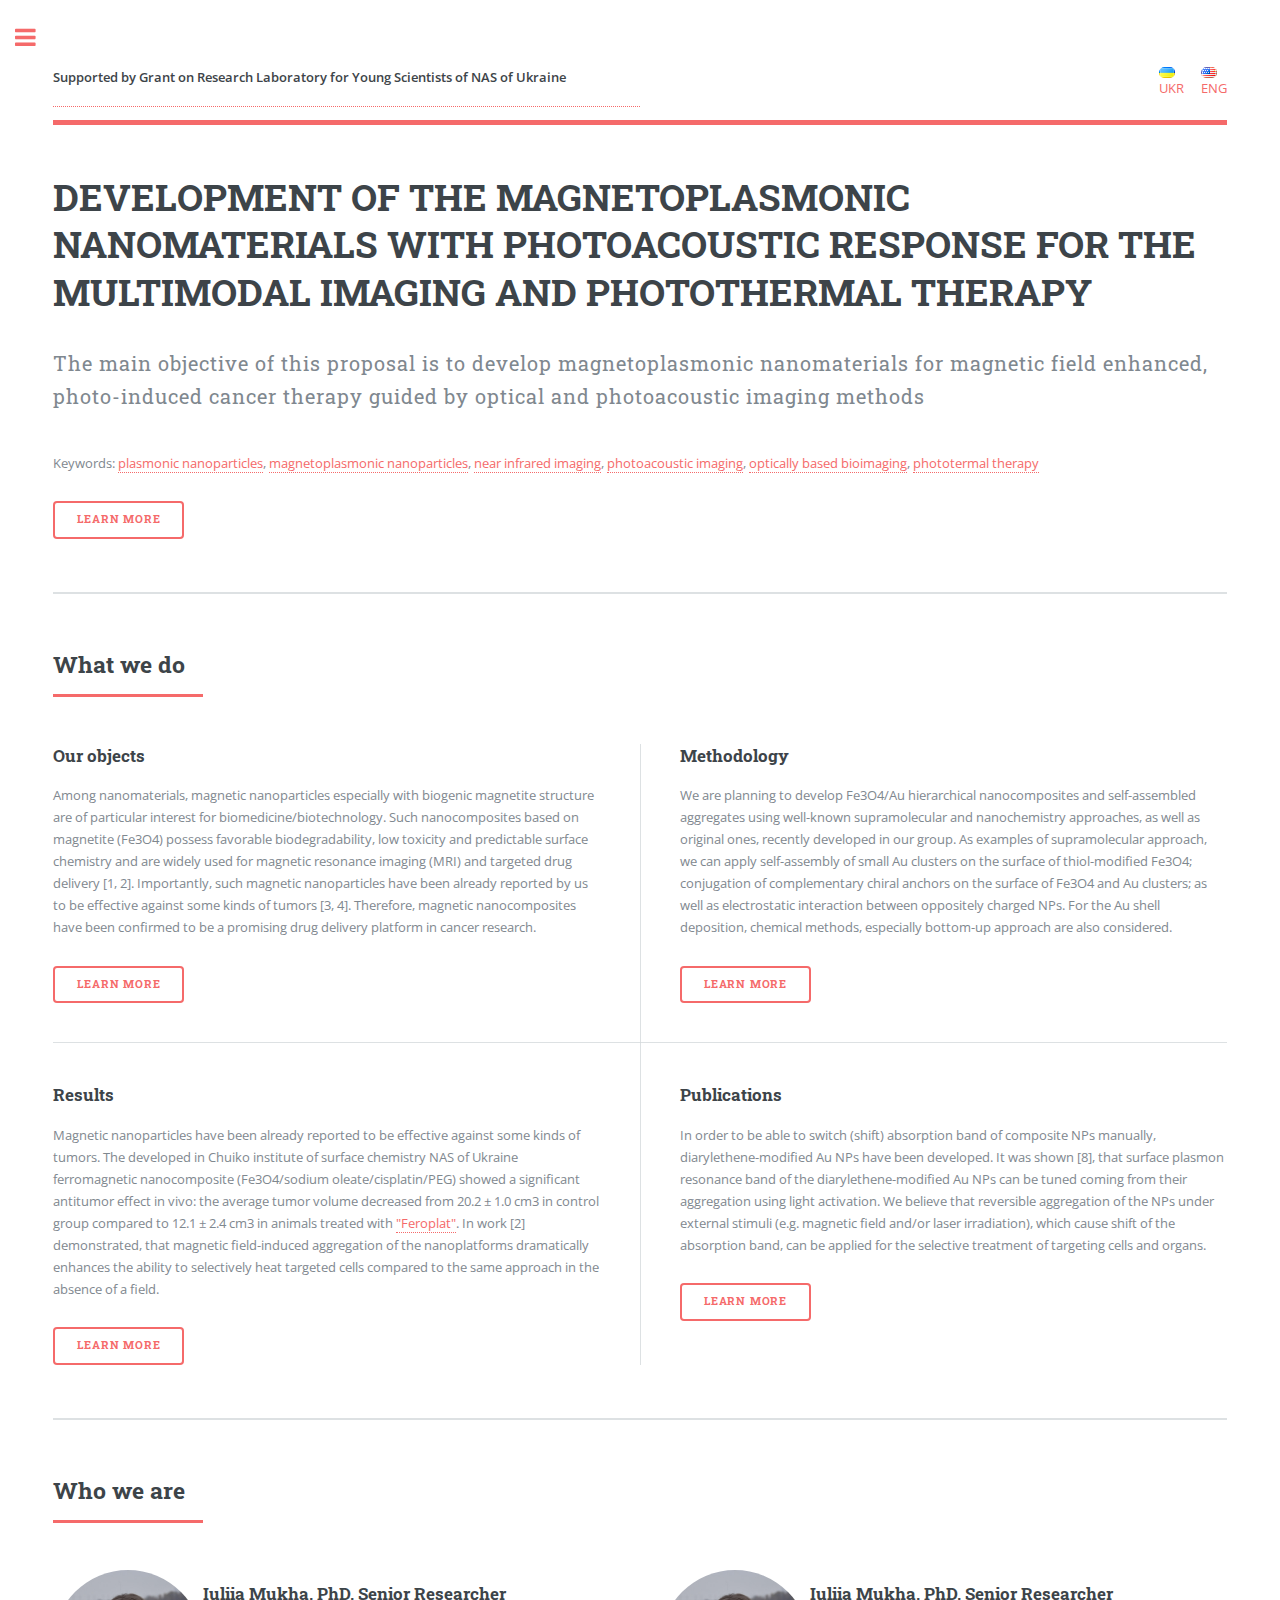
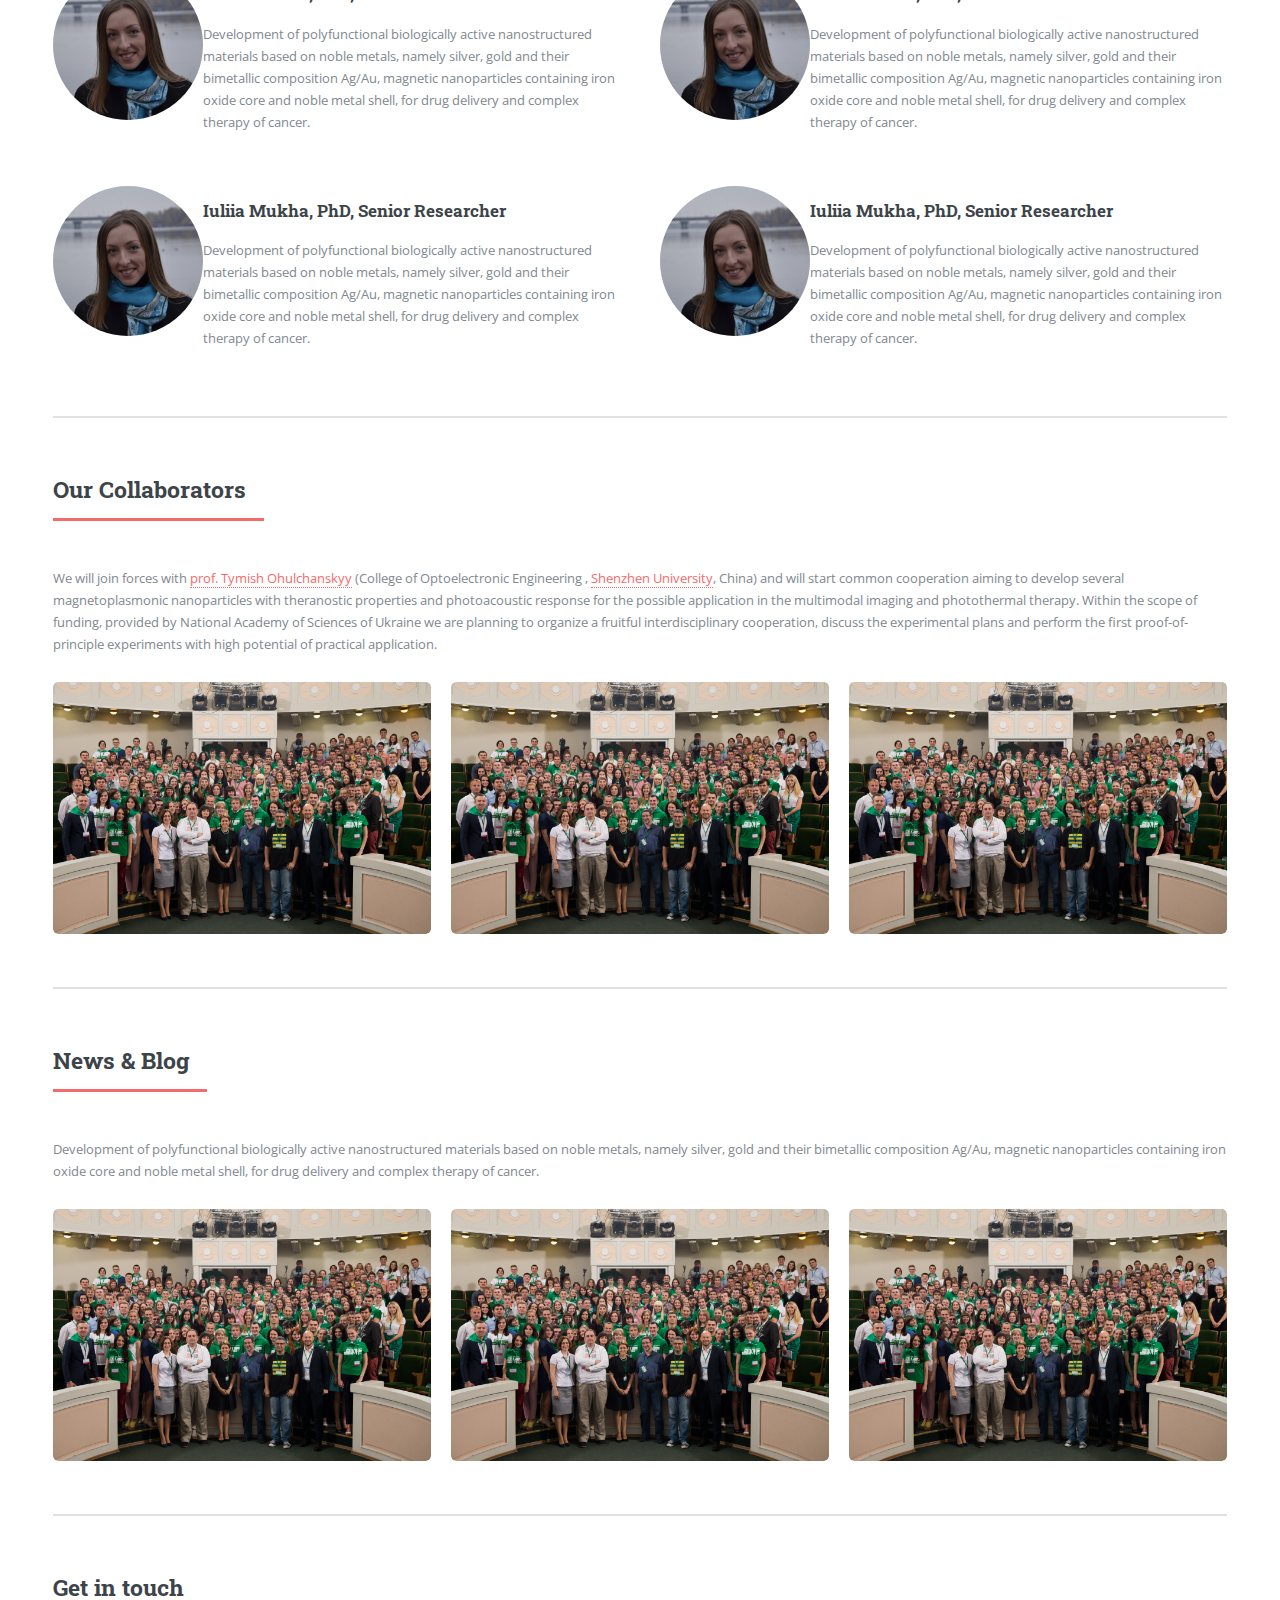
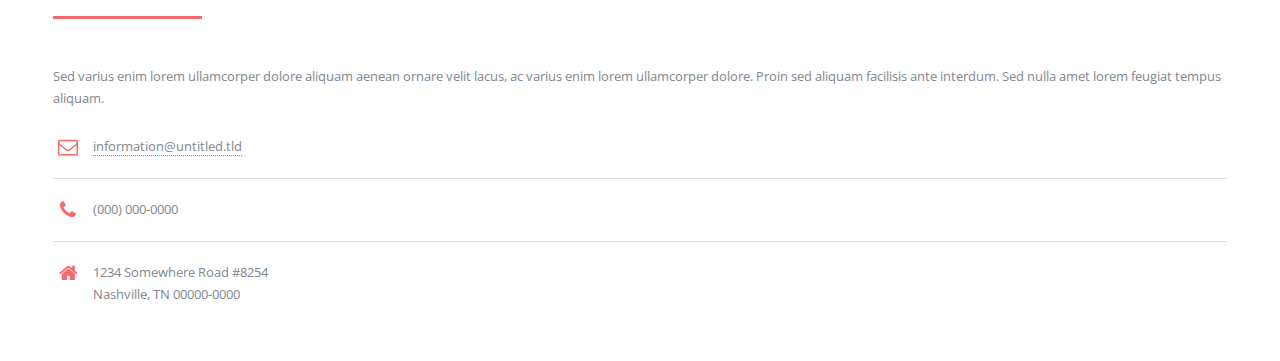
<file: index.html>
<!DOCTYPE HTML>
<!--
	Editorial by HTML5 UP
	html5up.net | @ajlkn
	Free for personal and commercial use under the CCA 3.0 license (html5up.net/license)
-->
<html>
	<head>
		<title>Editorial by HTML5 UP</title>
		<meta charset="utf-8" />
		<meta name="viewport" content="width=device-width, initial-scale=1, user-scalable=no" />
		<link rel="stylesheet" href="assets/css/main.css" />
	</head>
	<body class="is-preload">

		<!-- Wrapper -->
			<div id="wrapper">

				<!-- Main -->
					<div id="main">
						<div class="inner">

							<!-- Header -->
								<header id="header">
									<a href="http://www.nas.gov.ua/EN/Competition/Pages/Default.aspx?CompetitionID=163"><strong>Supported by Grant on Research Laboratory for Young Scientists of NAS of Ukraine</strong></a>
									<ul class="icons">
										<li><a href="#" class="image"><img src="images/ua.png" alt="" /><span class="label">UKR</span></a></li>
										<li><a href="#" class="image"><img src="images/us.png" alt="" /><span class="label">ENG</span></a></li>
										<!-- <li><a href="#" class="icon fa-facebook"><span class="label">Facebook</span></a></li>
										<li><a href="#" class="icon fa-snapchat-ghost"><span class="label">Snapchat</span></a></li>
										<li><a href="#" class="icon fa-instagram"><span class="label">Instagram</span></a></li>
										<li><a href="#" class="icon fa-medium"><span class="label">Medium</span></a></li>
 -->									</ul>
								</header>

							<!-- Banner -->
								<section id="banner">
									<div class="content">
										<header>
											<h1>DEVELOPMENT OF THE MAGNETOPLASMONIC NANOMATERIALS WITH PHOTOACOUSTIC RESPONSE FOR THE MULTIMODAL IMAGING AND PHOTOTHERMAL THERAPY</h1>
											<p>The main objective of this proposal is to develop magnetoplasmonic nanomaterials for magnetic field enhanced, photo-induced cancer therapy guided by optical and photoacoustic imaging methods</p>
										</header>
										<p>Keywords: <a href="https://en.wikipedia.org/wiki/Plasmonic_nanoparticles">plasmonic nanoparticles</a>, <a href="https://en.wikipedia.org/wiki/Magnetic-plasmonic_bifunctional_nanoparticles">magnetoplasmonic nanoparticles</a>, <a href="http://www.scholarpedia.org/article/Near_infrared_imaging">near infrared imaging</a>, <a href="https://en.wikipedia.org/wiki/Photoacoustic_imaging">photoacoustic imaging</a>, <a href="https://en.wikipedia.org/wiki/Medical_optical_imaging">optically based bioimaging</a>, <a href="https://en.wikipedia.org/wiki/Photothermal_therapy">phototermal therapy</a></p>
										<ul class="actions">
											<li><a href="overview.html" class="button big">Learn more</a></li>
										</ul>
									</div>
									<!---<span class="image object">
										<img src="images/pic10.jpg" alt="" />
									</span> -->
								</section>

							<!-- Section -->
								<section>
									<header class="major">
										<h2>What we do</h2>
									</header>
									<div class="posts">
										<article>
											<!-- <a href="#" class="image"><img src="images/pic01.jpg" alt="" /></a> -->
											<h3>Our objects</h3>
											<p>Among nanomaterials, magnetic nanoparticles especially with biogenic magnetite structure are of particular interest for biomedicine/biotechnology. Such nanocomposites based on magnetite (Fe3O4) possess favorable biodegradability, low toxicity and predictable surface chemistry and are widely used for magnetic resonance imaging (MRI) and targeted drug delivery [1, 2]. Importantly, such magnetic nanoparticles have been already reported by us to be effective against some kinds of tumors [3, 4]. Therefore, magnetic nanocomposites have been confirmed to be a promising drug delivery platform in cancer research.</p>
											<ul class="actions">
												<li><a href="overview.html" class="button big">Learn more</a></li>
											</ul>
										</article>
										<article>
											<!-- <a href="#" class="image"><img src="images/pic02.jpg" alt="" /></a> -->
											<h3>Methodology</h3>
											<p>We are planning to develop Fe3O4/Au hierarchical nanocomposites and self-assembled aggregates using well-known supramolecular and nanochemistry approaches, as well as original ones, recently developed in our group. As examples of supramolecular approach, we can apply self-assembly of small Au clusters on the surface of thiol-modified Fe3O4; conjugation of complementary chiral anchors on the surface of Fe3O4 and Au clusters; as well as electrostatic interaction between oppositely charged NPs. For the Au shell deposition, chemical methods, especially bottom-up approach are also considered.</p>
										<ul class="actions">
											<li><a href="methodology.html" class="button">Learn more</a></li>
										</ul>
										</article>
										<article>
											<!-- <a href="#" class="image"><img src="images/pic03.jpg" alt="" /></a> -->
											<h3>Results</h3>
											<p>Magnetic nanoparticles have been already reported to be effective against some kinds of tumors. The developed in Chuiko institute of surface chemistry NAS of Ukraine ferromagnetic nanocomposite (Fe3O4/sodium oleate/cisplatin/PEG) showed a significant antitumor effect in vivo: the average tumor volume decreased from 20.2 ± 1.0 cm3 in control group compared to 12.1 ± 2.4 cm3 in animals treated with <a href="https://iepor.org.ua/patents.html">"Feroplat"</a>. In work [2] demonstrated, that magnetic field-induced aggregation of the nanoplatforms dramatically enhances the ability to selectively heat targeted cells compared to the same approach in the absence of a field. </p>
										<ul class="actions">
											<li><a href="results.html" class="button">Learn more</a></li>
										</ul>
										</article>
										<article>
											<!-- <a href="#" class="image"><img src="images/pic04.jpg" alt="" /></a> -->
											<h3>Publications</h3>
											<p>In order to be able to switch (shift) absorption band of composite NPs manually, diarylethene-modified Au NPs have been developed. It was shown [8], that surface plasmon resonance band of the diarylethene-modified Au NPs can be tuned coming from their aggregation using light activation. We believe that reversible aggregation of the NPs under external stimuli (e.g. magnetic field and/or laser irradiation), which cause shift of the absorption band, can be applied for the selective treatment of targeting cells and organs. 
											</p>
											<ul class="actions">
												<li><a href="publications.html" class="button">Learn more</a></li>
											</ul>
										</article>
										<!-- <article>
											<a href="#" class="image"><img src="images/pic05.jpg" alt="" /></a>
											<h3>Feugiat lorem aenean</h3>
											<p>Aenean ornare velit lacus, ac varius enim lorem ullamcorper dolore. Proin aliquam facilisis ante interdum. Sed nulla amet lorem feugiat tempus aliquam.</p>
											<ul class="actions">
												<li><a href="#" class="button">More</a></li>
											</ul>
										</article>
										<article>
											<a href="#" class="image"><img src="images/pic06.jpg" alt="" /></a>
											<h3>Amet varius aliquam</h3>
											<p>Aenean ornare velit lacus, ac varius enim lorem ullamcorper dolore. Proin aliquam facilisis ante interdum. Sed nulla amet lorem feugiat tempus aliquam.</p>
											<ul class="actions">
												<li><a href="#" class="button">More</a></li>
											</ul>
										</article> -->
									</div>
								</section>
								<!-- Section -->
								<section>
									<header class="major">
										<h2>Who we are</h2>
									</header>
									<div class="features">
										<article>
											<p href="#" class="img_portrate"><img src="images/uiliia.jpg" alt="" /></p>
 											<div class="content">
												<h3>Iuliia Mukha, PhD, Senior Researcher</h3>
												<p>Development of polyfunctional biologically active nanostructured materials based on noble metals, namely silver, gold and their bimetallic composition Ag/Au, magnetic nanoparticles containing iron oxide core and noble metal shell, for drug delivery and complex therapy of cancer.</p>
											 </div> 
									   </article>
										<article>
											<p href="#" class="img_portrate"><img src="images/uiliia.jpg" alt="" /></p>
 											<div class="content">
												<h3>Iuliia Mukha, PhD, Senior Researcher</h3>
												<p>Development of polyfunctional biologically active nanostructured materials based on noble metals, namely silver, gold and their bimetallic composition Ag/Au, magnetic nanoparticles containing iron oxide core and noble metal shell, for drug delivery and complex therapy of cancer.</p>
											 </div> 
									   </article>
										<article>
											<p href="#" class="img_portrate"><img src="images/uiliia.jpg" alt="" /></p>
 											<div class="content">
												<h3>Iuliia Mukha, PhD, Senior Researcher</h3>
												<p>Development of polyfunctional biologically active nanostructured materials based on noble metals, namely silver, gold and their bimetallic composition Ag/Au, magnetic nanoparticles containing iron oxide core and noble metal shell, for drug delivery and complex therapy of cancer.</p>
											 </div> 
									   </article>
										<article>
											<p href="#" class="img_portrate"><img src="images/uiliia.jpg" alt="" /></p>
 											<div class="content">
												<h3>Iuliia Mukha, PhD, Senior Researcher</h3>
												<p>Development of polyfunctional biologically active nanostructured materials based on noble metals, namely silver, gold and their bimetallic composition Ag/Au, magnetic nanoparticles containing iron oxide core and noble metal shell, for drug delivery and complex therapy of cancer.</p>
											 </div> 
									   </article>
									</div>
								</section>

								<!-- Section -->
								<section>
									<header class="major">
										<h2>Our Collaborators</h2>
									</header>
									<p> We will join forces with  <a href="https://scholar.google.com/citations?user=_VHIpGUAAAAJ&hl=en">prof. Tymish Ohulchanskyy</a> (College of Optoelectronic Engineering , <a href="http://en.szu.edu.cn/">Shenzhen University</a>, China) and will start common cooperation aiming to develop several magnetoplasmonic nanoparticles with theranostic properties and photoacoustic response for the possible application in the multimodal imaging and photothermal therapy. Within the scope of funding, provided by National Academy of Sciences of Ukraine we are planning to organize a fruitful interdisciplinary cooperation, discuss the experimental plans and perform the first proof-of-principle experiments with high potential of practical application.</p>

									<div class="row">
								<div class="col-4 col-12-mobile">
									<article class="item">
										<a href="#" class="image fit"><img src="images/group1.jpg" alt="" /></a>
									</article>
								</div>
								<div class="col-4 col-12-mobile">
									<article class="item">
										<a href="#" class="image fit"><img src="images/group1.jpg" alt="" /></a>
									</article>
								</div>
								<div class="col-4 col-12-mobile">
									<article class="item">
										<a href="#" class="image fit"><img src="images/group1.jpg" alt="" /></a>
									</article>
								</div>
							</div>
								</section>
							<!-- Section -->
								<section>
									<header class="major">
										<h2>News & Blog</h2>
									</header>
									<p> Development of polyfunctional biologically active nanostructured materials based on noble metals, namely silver, gold and their bimetallic composition Ag/Au, magnetic nanoparticles containing iron oxide core and noble metal shell, for drug delivery and complex therapy of cancer.</p>

							<div class="row">
								<div class="col-4 col-12-mobile">
									<article class="item">
										<a href="#" class="image fit"><img src="images/group3.jpg" alt="" /></a>
									</article>
								</div>
								<div class="col-4 col-12-mobile">
									<article class="item">
										<a href="#" class="image fit"><img src="images/group3.jpg" alt="" /></a>
									</article>
								</div>
								<div class="col-4 col-12-mobile">
									<article class="item">
										<a href="#" class="image fit"><img src="images/group3.jpg" alt="" /></a>
									</article>
								</div>
							</div>
								</section>

								<!-- Section -->
								<section>
									<header class="major">
										<h2>Get in touch</h2>
									</header>
									<p>Sed varius enim lorem ullamcorper dolore aliquam aenean ornare velit lacus, ac varius enim lorem ullamcorper dolore. Proin sed aliquam facilisis ante interdum. Sed nulla amet lorem feugiat tempus aliquam.</p>
									<ul class="contact">
										<li class="fa-envelope-o"><a href="#">information@untitled.tld</a></li>
										<li class="fa-phone">(000) 000-0000</li>
										<li class="fa-home">1234 Somewhere Road #8254<br />
										Nashville, TN 00000-0000</li>
									</ul>
								</section>


						</div>
					</div>



				<!-- Sidebar -->
					<div id="sidebar">
						<div class="inner">

							<!-- Search -->
								<!-- <section id="search" class="alt">
									<form method="post" action="#">
										<input type="text" name="query" id="query" placeholder="Search" />
									</form>
								</section> -->

							<!-- Menu -->
								<nav id="menu">
									<header class="major">
										<h2>Menu</h2>
									</header>
									<ul>
										<li><a href="index.html">Home</a></li>
										<li>
											<span class="opener">What we do</span>
											<ul>
												<li><a href="overview.html">Our objects</a></li>
												<li><a href="methodology.html">Methodology</a></li>
												<li><a href="results.html">Results</a></li>
												<li><a href="publications.html">Publications</a></li>
											</ul>
										</li>
										<li><a href="index.html">Who we are</a></li>
										<li><a href="index.html">Our Collaborators</a></li>
										<li><a href="index.html">News & Blog</a></li>
										<!-- <li>
											<span class="opener">Another Submenu</span>
											<ul>
												<li><a href="#">Lorem Dolor</a></li>
												<li><a href="#">Ipsum Adipiscing</a></li>
												<li><a href="#">Tempus Magna</a></li>
												<li><a href="#">Feugiat Veroeros</a></li>
											</ul>
										</li>
										<li><a href="#">Maximus Erat</a></li>
										<li><a href="#">Sapien Mauris</a></li>
										<li><a href="#">Amet Lacinia</a></li>
 -->									</ul>
								</nav>

							<!-- Section -->
<!-- 								<section>
									<header class="major">
										<h2>Ante interdum</h2>
									</header>
									<div class="mini-posts">
										<article>
											<a href="#" class="image"><img src="images/pic07.jpg" alt="" /></a>
											<p>Aenean ornare velit lacus, ac varius enim lorem ullamcorper dolore aliquam.</p>
										</article>
										<article>
											<a href="#" class="image"><img src="images/pic08.jpg" alt="" /></a>
											<p>Aenean ornare velit lacus, ac varius enim lorem ullamcorper dolore aliquam.</p>
										</article>
										<article>
											<a href="#" class="image"><img src="images/pic09.jpg" alt="" /></a>
											<p>Aenean ornare velit lacus, ac varius enim lorem ullamcorper dolore aliquam.</p>
										</article>
									</div>
									<ul class="actions">
										<li><a href="#" class="button">More</a></li>
									</ul>
								</section>
 -->
							<!-- Footer -->
								<footer id="footer">
									<p class="copyright">&copy; Untitled. All rights reserved. Demo Images: <a href="https://unsplash.com">Unsplash</a>. Design: <a href="https://html5up.net">HTML5 UP</a>.</p>
								</footer>

						</div>
					</div>

			</div>

		<!-- Scripts -->
			<script src="assets/js/jquery.min.js"></script>
			<script src="assets/js/browser.min.js"></script>
			<script src="assets/js/breakpoints.min.js"></script>
			<script src="assets/js/util.js"></script>
			<script src="assets/js/main.js"></script>

	</body>
</html>
</file>
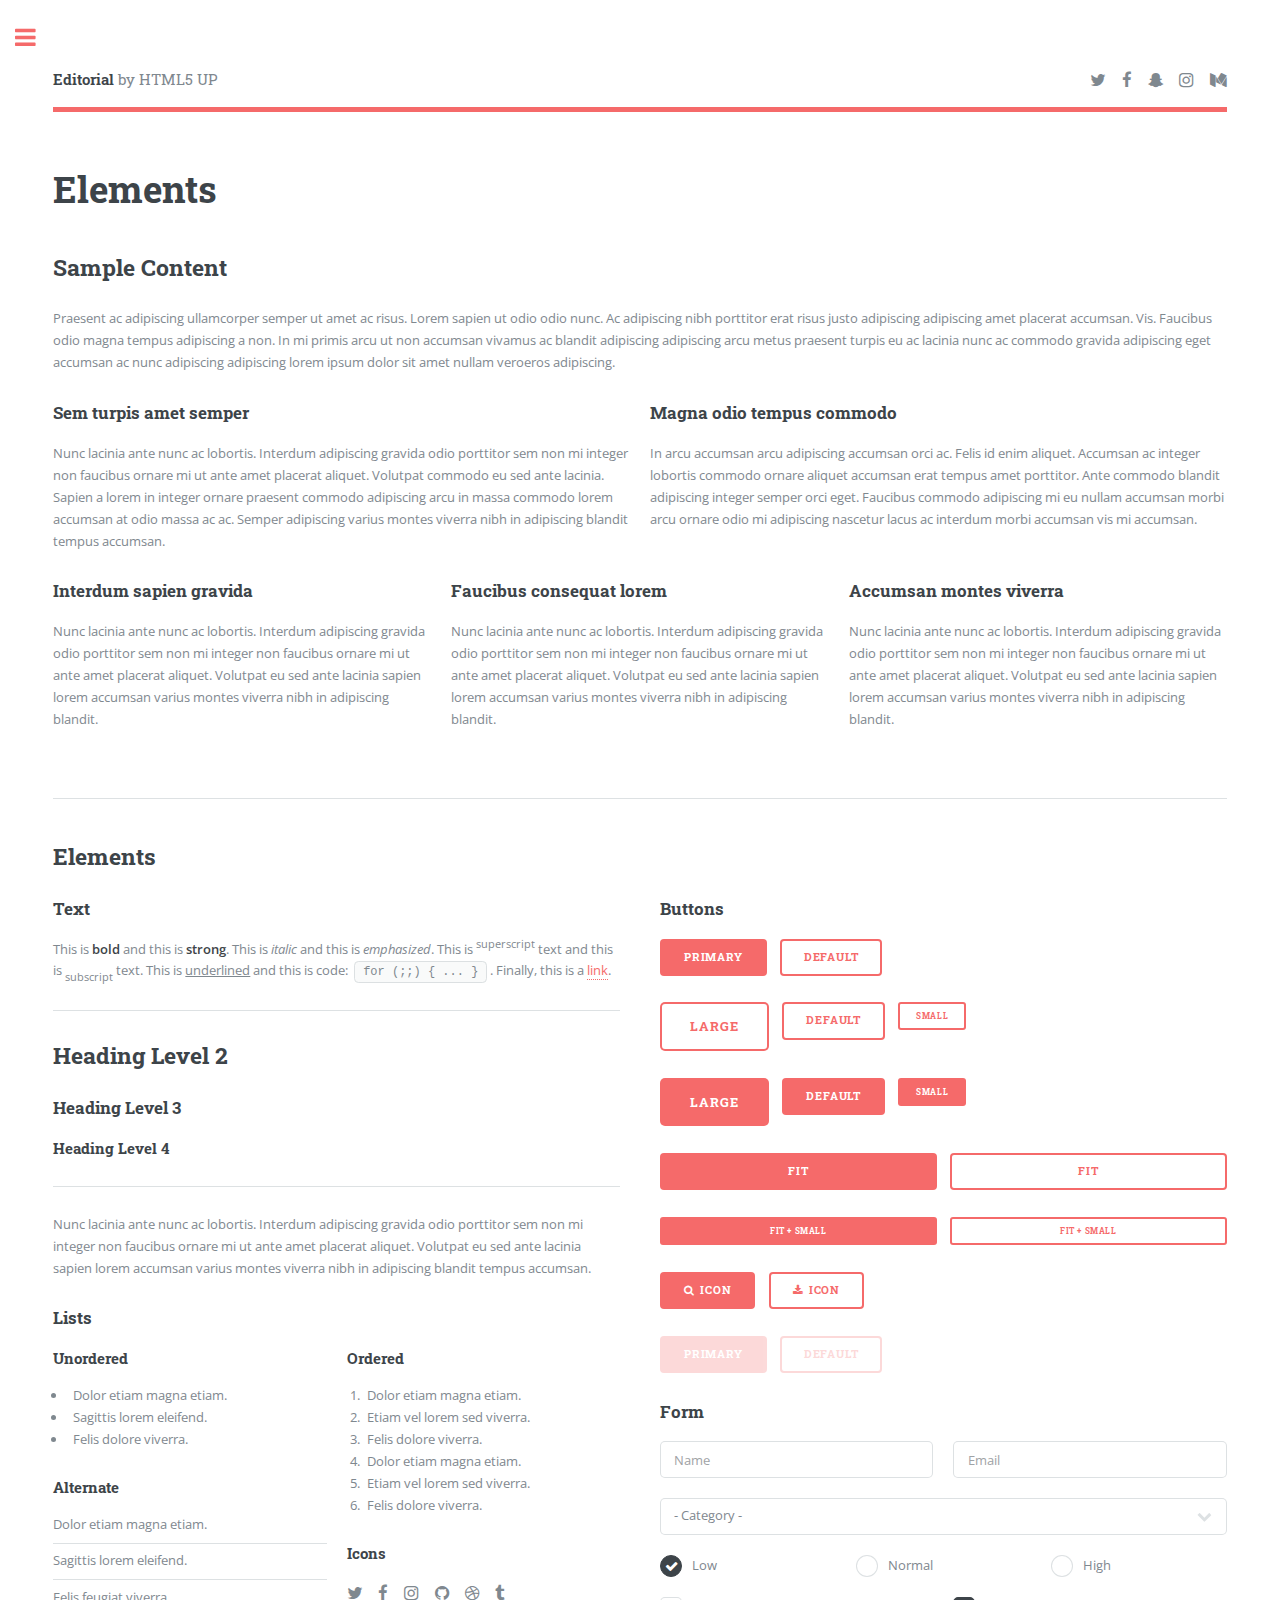
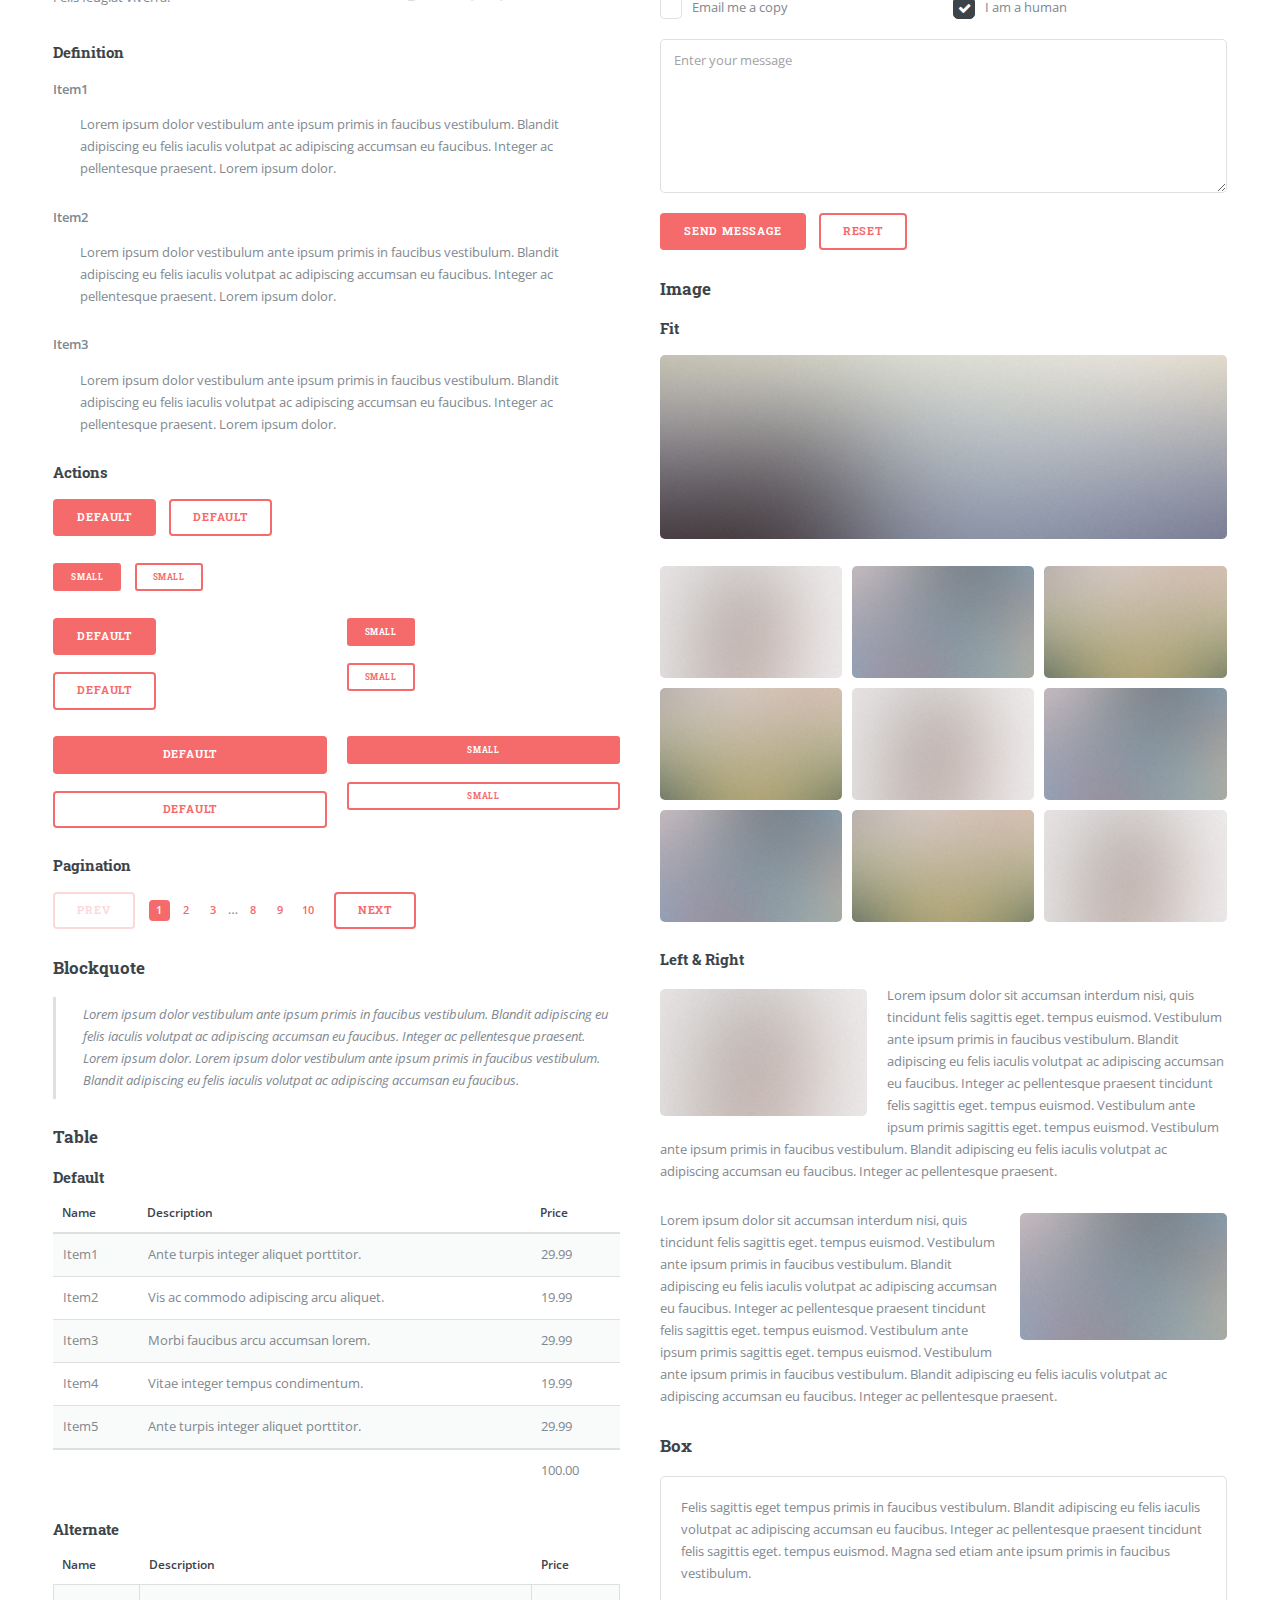
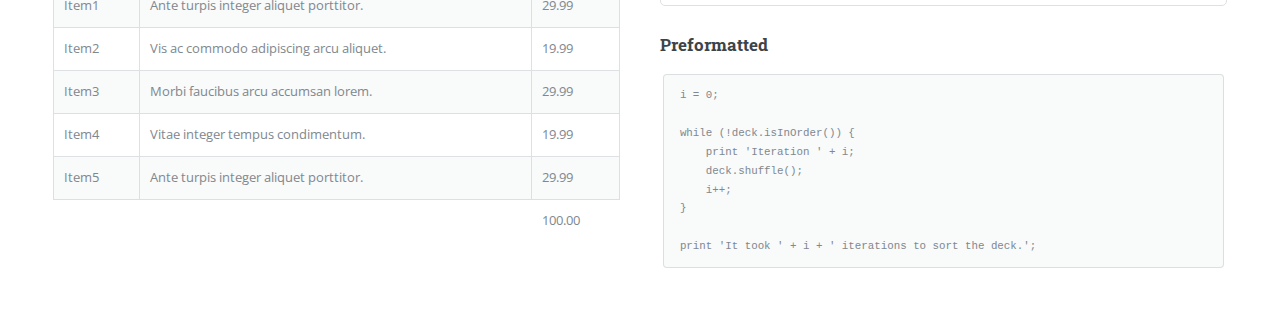
<file: elements.html>
<!DOCTYPE HTML>
<!--
	Editorial by HTML5 UP
	html5up.net | @ajlkn
	Free for personal and commercial use under the CCA 3.0 license (html5up.net/license)
-->
<html>
	<head>
		<title>Elements - Editorial by HTML5 UP</title>
		<meta charset="utf-8" />
		<meta name="viewport" content="width=device-width, initial-scale=1, user-scalable=no" />
		<link rel="stylesheet" href="assets/css/main.css" />
	</head>
	<body class="is-preload">

		<!-- Wrapper -->
			<div id="wrapper">

				<!-- Main -->
					<div id="main">
						<div class="inner">

							<!-- Header -->
								<header id="header">
									<a href="index.html" class="logo"><strong>Editorial</strong> by HTML5 UP</a>
									<ul class="icons">
										<li><a href="#" class="icon fa-twitter"><span class="label">Twitter</span></a></li>
										<li><a href="#" class="icon fa-facebook"><span class="label">Facebook</span></a></li>
										<li><a href="#" class="icon fa-snapchat-ghost"><span class="label">Snapchat</span></a></li>
										<li><a href="#" class="icon fa-instagram"><span class="label">Instagram</span></a></li>
										<li><a href="#" class="icon fa-medium"><span class="label">Medium</span></a></li>
									</ul>
								</header>

							<!-- Content -->
								<section>
									<header class="main">
										<h1>Elements</h1>
									</header>

									<!-- Content -->
										<h2 id="content">Sample Content</h2>
										<p>Praesent ac adipiscing ullamcorper semper ut amet ac risus. Lorem sapien ut odio odio nunc. Ac adipiscing nibh porttitor erat risus justo adipiscing adipiscing amet placerat accumsan. Vis. Faucibus odio magna tempus adipiscing a non. In mi primis arcu ut non accumsan vivamus ac blandit adipiscing adipiscing arcu metus praesent turpis eu ac lacinia nunc ac commodo gravida adipiscing eget accumsan ac nunc adipiscing adipiscing lorem ipsum dolor sit amet nullam veroeros adipiscing.</p>
										<div class="row">
											<div class="col-6 col-12-small">
												<h3>Sem turpis amet semper</h3>
												<p>Nunc lacinia ante nunc ac lobortis. Interdum adipiscing gravida odio porttitor sem non mi integer non faucibus ornare mi ut ante amet placerat aliquet. Volutpat commodo eu sed ante lacinia. Sapien a lorem in integer ornare praesent commodo adipiscing arcu in massa commodo lorem accumsan at odio massa ac ac. Semper adipiscing varius montes viverra nibh in adipiscing blandit tempus accumsan.</p>
											</div>
											<div class="col-6 col-12-small">
												<h3>Magna odio tempus commodo</h3>
												<p>In arcu accumsan arcu adipiscing accumsan orci ac. Felis id enim aliquet. Accumsan ac integer lobortis commodo ornare aliquet accumsan erat tempus amet porttitor. Ante commodo blandit adipiscing integer semper orci eget. Faucibus commodo adipiscing mi eu nullam accumsan morbi arcu ornare odio mi adipiscing nascetur lacus ac interdum morbi accumsan vis mi accumsan.</p>
											</div>
											<!-- Break -->
											<div class="col-4 col-12-medium">
												<h3>Interdum sapien gravida</h3>
												<p>Nunc lacinia ante nunc ac lobortis. Interdum adipiscing gravida odio porttitor sem non mi integer non faucibus ornare mi ut ante amet placerat aliquet. Volutpat eu sed ante lacinia sapien lorem accumsan varius montes viverra nibh in adipiscing blandit.</p>
											</div>
											<div class="col-4 col-12-medium">
												<h3>Faucibus consequat lorem</h3>
												<p>Nunc lacinia ante nunc ac lobortis. Interdum adipiscing gravida odio porttitor sem non mi integer non faucibus ornare mi ut ante amet placerat aliquet. Volutpat eu sed ante lacinia sapien lorem accumsan varius montes viverra nibh in adipiscing blandit.</p>
											</div>
											<div class="col-4 col-12-medium">
												<h3>Accumsan montes viverra</h3>
												<p>Nunc lacinia ante nunc ac lobortis. Interdum adipiscing gravida odio porttitor sem non mi integer non faucibus ornare mi ut ante amet placerat aliquet. Volutpat eu sed ante lacinia sapien lorem accumsan varius montes viverra nibh in adipiscing blandit.</p>
											</div>
										</div>

									<hr class="major" />

									<!-- Elements -->
										<h2 id="elements">Elements</h2>
										<div class="row gtr-200">
											<div class="col-6 col-12-medium">

												<!-- Text stuff -->
													<h3>Text</h3>
													<p>This is <b>bold</b> and this is <strong>strong</strong>. This is <i>italic</i> and this is <em>emphasized</em>.
													This is <sup>superscript</sup> text and this is <sub>subscript</sub> text.
													This is <u>underlined</u> and this is code: <code>for (;;) { ... }</code>.
													Finally, this is a <a href="#">link</a>.</p>
													<hr />
													<h2>Heading Level 2</h2>
													<h3>Heading Level 3</h3>
													<h4>Heading Level 4</h4>
													<hr />
													<p>Nunc lacinia ante nunc ac lobortis. Interdum adipiscing gravida odio porttitor sem non mi integer non faucibus ornare mi ut ante amet placerat aliquet. Volutpat eu sed ante lacinia sapien lorem accumsan varius montes viverra nibh in adipiscing blandit tempus accumsan.</p>

												<!-- Lists -->
													<h3>Lists</h3>
													<div class="row">
														<div class="col-6 col-12-small">

															<h4>Unordered</h4>
															<ul>
																<li>Dolor etiam magna etiam.</li>
																<li>Sagittis lorem eleifend.</li>
																<li>Felis dolore viverra.</li>
															</ul>

															<h4>Alternate</h4>
															<ul class="alt">
																<li>Dolor etiam magna etiam.</li>
																<li>Sagittis lorem eleifend.</li>
																<li>Felis feugiat viverra.</li>
															</ul>

														</div>
														<div class="col-6 col-12-small">

															<h4>Ordered</h4>
															<ol>
																<li>Dolor etiam magna etiam.</li>
																<li>Etiam vel lorem sed viverra.</li>
																<li>Felis dolore viverra.</li>
																<li>Dolor etiam magna etiam.</li>
																<li>Etiam vel lorem sed viverra.</li>
																<li>Felis dolore viverra.</li>
															</ol>

															<h4>Icons</h4>
															<ul class="icons">
																<li><a href="#" class="icon fa-twitter"><span class="label">Twitter</span></a></li>
																<li><a href="#" class="icon fa-facebook"><span class="label">Facebook</span></a></li>
																<li><a href="#" class="icon fa-instagram"><span class="label">Instagram</span></a></li>
																<li><a href="#" class="icon fa-github"><span class="label">Github</span></a></li>
																<li><a href="#" class="icon fa-dribbble"><span class="label">Dribbble</span></a></li>
																<li><a href="#" class="icon fa-tumblr"><span class="label">Tumblr</span></a></li>
															</ul>

														</div>
													</div>
													<h4>Definition</h4>
													<dl>
														<dt>Item1</dt>
														<dd>
															<p>Lorem ipsum dolor vestibulum ante ipsum primis in faucibus vestibulum. Blandit adipiscing eu felis iaculis volutpat ac adipiscing accumsan eu faucibus. Integer ac pellentesque praesent. Lorem ipsum dolor.</p>
														</dd>
														<dt>Item2</dt>
														<dd>
															<p>Lorem ipsum dolor vestibulum ante ipsum primis in faucibus vestibulum. Blandit adipiscing eu felis iaculis volutpat ac adipiscing accumsan eu faucibus. Integer ac pellentesque praesent. Lorem ipsum dolor.</p>
														</dd>
														<dt>Item3</dt>
														<dd>
															<p>Lorem ipsum dolor vestibulum ante ipsum primis in faucibus vestibulum. Blandit adipiscing eu felis iaculis volutpat ac adipiscing accumsan eu faucibus. Integer ac pellentesque praesent. Lorem ipsum dolor.</p>
														</dd>
													</dl>

													<h4>Actions</h4>
													<ul class="actions">
														<li><a href="#" class="button primary">Default</a></li>
														<li><a href="#" class="button">Default</a></li>
													</ul>
													<ul class="actions small">
														<li><a href="#" class="button primary small">Small</a></li>
														<li><a href="#" class="button small">Small</a></li>
													</ul>
													<div class="row">
														<div class="col-6 col-12-small">
															<ul class="actions stacked">
																<li><a href="#" class="button primary">Default</a></li>
																<li><a href="#" class="button">Default</a></li>
															</ul>
														</div>
														<div class="col-6 col-12-small">
															<ul class="actions stacked">
																<li><a href="#" class="button primary small">Small</a></li>
																<li><a href="#" class="button small">Small</a></li>
															</ul>
														</div>
														<div class="col-6 col-12-small">
															<ul class="actions stacked">
																<li><a href="#" class="button primary fit">Default</a></li>
																<li><a href="#" class="button fit">Default</a></li>
															</ul>
														</div>
														<div class="col-6 col-12-small">
															<ul class="actions stacked">
																<li><a href="#" class="button primary small fit">Small</a></li>
																<li><a href="#" class="button small fit">Small</a></li>
															</ul>
														</div>
													</div>

													<h4>Pagination</h4>
													<ul class="pagination">
														<li><span class="button disabled">Prev</span></li>
														<li><a href="#" class="page active">1</a></li>
														<li><a href="#" class="page">2</a></li>
														<li><a href="#" class="page">3</a></li>
														<li><span>&hellip;</span></li>
														<li><a href="#" class="page">8</a></li>
														<li><a href="#" class="page">9</a></li>
														<li><a href="#" class="page">10</a></li>
														<li><a href="#" class="button">Next</a></li>
													</ul>

												<!-- Blockquote -->
													<h3>Blockquote</h3>
													<blockquote>Lorem ipsum dolor vestibulum ante ipsum primis in faucibus vestibulum. Blandit adipiscing eu felis iaculis volutpat ac adipiscing accumsan eu faucibus. Integer ac pellentesque praesent. Lorem ipsum dolor. Lorem ipsum dolor vestibulum ante ipsum primis in faucibus vestibulum. Blandit adipiscing eu felis iaculis volutpat ac adipiscing accumsan eu faucibus.</blockquote>

												<!-- Table -->
													<h3>Table</h3>

													<h4>Default</h4>
													<div class="table-wrapper">
														<table>
															<thead>
																<tr>
																	<th>Name</th>
																	<th>Description</th>
																	<th>Price</th>
																</tr>
															</thead>
															<tbody>
																<tr>
																	<td>Item1</td>
																	<td>Ante turpis integer aliquet porttitor.</td>
																	<td>29.99</td>
																</tr>
																<tr>
																	<td>Item2</td>
																	<td>Vis ac commodo adipiscing arcu aliquet.</td>
																	<td>19.99</td>
																</tr>
																<tr>
																	<td>Item3</td>
																	<td> Morbi faucibus arcu accumsan lorem.</td>
																	<td>29.99</td>
																</tr>
																<tr>
																	<td>Item4</td>
																	<td>Vitae integer tempus condimentum.</td>
																	<td>19.99</td>
																</tr>
																<tr>
																	<td>Item5</td>
																	<td>Ante turpis integer aliquet porttitor.</td>
																	<td>29.99</td>
																</tr>
															</tbody>
															<tfoot>
																<tr>
																	<td colspan="2"></td>
																	<td>100.00</td>
																</tr>
															</tfoot>
														</table>
													</div>

													<h4>Alternate</h4>
													<div class="table-wrapper">
														<table class="alt">
															<thead>
																<tr>
																	<th>Name</th>
																	<th>Description</th>
																	<th>Price</th>
																</tr>
															</thead>
															<tbody>
																<tr>
																	<td>Item1</td>
																	<td>Ante turpis integer aliquet porttitor.</td>
																	<td>29.99</td>
																</tr>
																<tr>
																	<td>Item2</td>
																	<td>Vis ac commodo adipiscing arcu aliquet.</td>
																	<td>19.99</td>
																</tr>
																<tr>
																	<td>Item3</td>
																	<td> Morbi faucibus arcu accumsan lorem.</td>
																	<td>29.99</td>
																</tr>
																<tr>
																	<td>Item4</td>
																	<td>Vitae integer tempus condimentum.</td>
																	<td>19.99</td>
																</tr>
																<tr>
																	<td>Item5</td>
																	<td>Ante turpis integer aliquet porttitor.</td>
																	<td>29.99</td>
																</tr>
															</tbody>
															<tfoot>
																<tr>
																	<td colspan="2"></td>
																	<td>100.00</td>
																</tr>
															</tfoot>
														</table>
													</div>

											</div>
											<div class="col-6 col-12-medium">

												<!-- Buttons -->
													<h3>Buttons</h3>
													<ul class="actions">
														<li><a href="#" class="button primary">Primary</a></li>
														<li><a href="#" class="button">Default</a></li>
													</ul>
													<ul class="actions">
														<li><a href="#" class="button large">Large</a></li>
														<li><a href="#" class="button">Default</a></li>
														<li><a href="#" class="button small">Small</a></li>
													</ul>
													<ul class="actions">
														<li><a href="#" class="button primary large">Large</a></li>
														<li><a href="#" class="button primary">Default</a></li>
														<li><a href="#" class="button primary small">Small</a></li>
													</ul>
													<ul class="actions fit">
														<li><a href="#" class="button primary fit">Fit</a></li>
														<li><a href="#" class="button fit">Fit</a></li>
													</ul>
													<ul class="actions fit small">
														<li><a href="#" class="button primary fit small">Fit + Small</a></li>
														<li><a href="#" class="button fit small">Fit + Small</a></li>
													</ul>
													<ul class="actions">
														<li><a href="#" class="button primary icon fa-search">Icon</a></li>
														<li><a href="#" class="button icon fa-download">Icon</a></li>
													</ul>
													<ul class="actions">
														<li><span class="button primary disabled">Primary</span></li>
														<li><span class="button disabled">Default</span></li>
													</ul>

												<!-- Form -->
													<h3>Form</h3>

													<form method="post" action="#">
														<div class="row gtr-uniform">
															<div class="col-6 col-12-xsmall">
																<input type="text" name="demo-name" id="demo-name" value="" placeholder="Name" />
															</div>
															<div class="col-6 col-12-xsmall">
																<input type="email" name="demo-email" id="demo-email" value="" placeholder="Email" />
															</div>
															<!-- Break -->
															<div class="col-12">
																<select name="demo-category" id="demo-category">
																	<option value="">- Category -</option>
																	<option value="1">Manufacturing</option>
																	<option value="1">Shipping</option>
																	<option value="1">Administration</option>
																	<option value="1">Human Resources</option>
																</select>
															</div>
															<!-- Break -->
															<div class="col-4 col-12-small">
																<input type="radio" id="demo-priority-low" name="demo-priority" checked>
																<label for="demo-priority-low">Low</label>
															</div>
															<div class="col-4 col-12-small">
																<input type="radio" id="demo-priority-normal" name="demo-priority">
																<label for="demo-priority-normal">Normal</label>
															</div>
															<div class="col-4 col-12-small">
																<input type="radio" id="demo-priority-high" name="demo-priority">
																<label for="demo-priority-high">High</label>
															</div>
															<!-- Break -->
															<div class="col-6 col-12-small">
																<input type="checkbox" id="demo-copy" name="demo-copy">
																<label for="demo-copy">Email me a copy</label>
															</div>
															<div class="col-6 col-12-small">
																<input type="checkbox" id="demo-human" name="demo-human" checked>
																<label for="demo-human">I am a human</label>
															</div>
															<!-- Break -->
															<div class="col-12">
																<textarea name="demo-message" id="demo-message" placeholder="Enter your message" rows="6"></textarea>
															</div>
															<!-- Break -->
															<div class="col-12">
																<ul class="actions">
																	<li><input type="submit" value="Send Message" class="primary" /></li>
																	<li><input type="reset" value="Reset" /></li>
																</ul>
															</div>
														</div>
													</form>

												<!-- Image -->
													<h3>Image</h3>

													<h4>Fit</h4>
													<span class="image fit"><img src="images/pic11.jpg" alt="" /></span>
													<div class="box alt">
														<div class="row gtr-50 gtr-uniform">
															<div class="col-4"><span class="image fit"><img src="images/pic01.jpg" alt="" /></span></div>
															<div class="col-4"><span class="image fit"><img src="images/pic02.jpg" alt="" /></span></div>
															<div class="col-4"><span class="image fit"><img src="images/pic03.jpg" alt="" /></span></div>
															<!-- Break -->
															<div class="col-4"><span class="image fit"><img src="images/pic03.jpg" alt="" /></span></div>
															<div class="col-4"><span class="image fit"><img src="images/pic01.jpg" alt="" /></span></div>
															<div class="col-4"><span class="image fit"><img src="images/pic02.jpg" alt="" /></span></div>
															<!-- Break -->
															<div class="col-4"><span class="image fit"><img src="images/pic02.jpg" alt="" /></span></div>
															<div class="col-4"><span class="image fit"><img src="images/pic03.jpg" alt="" /></span></div>
															<div class="col-4"><span class="image fit"><img src="images/pic01.jpg" alt="" /></span></div>
														</div>
													</div>

													<h4>Left &amp; Right</h4>
													<p><span class="image left"><img src="images/pic01.jpg" alt="" /></span>Lorem ipsum dolor sit accumsan interdum nisi, quis tincidunt felis sagittis eget. tempus euismod. Vestibulum ante ipsum primis in faucibus vestibulum. Blandit adipiscing eu felis iaculis volutpat ac adipiscing accumsan eu faucibus. Integer ac pellentesque praesent tincidunt felis sagittis eget. tempus euismod. Vestibulum ante ipsum primis sagittis eget. tempus euismod. Vestibulum ante ipsum primis in faucibus vestibulum. Blandit adipiscing eu felis iaculis volutpat ac adipiscing accumsan eu faucibus. Integer ac pellentesque praesent.</p>
													<p><span class="image right"><img src="images/pic02.jpg" alt="" /></span>Lorem ipsum dolor sit accumsan interdum nisi, quis tincidunt felis sagittis eget. tempus euismod. Vestibulum ante ipsum primis in faucibus vestibulum. Blandit adipiscing eu felis iaculis volutpat ac adipiscing accumsan eu faucibus. Integer ac pellentesque praesent tincidunt felis sagittis eget. tempus euismod. Vestibulum ante ipsum primis sagittis eget. tempus euismod. Vestibulum ante ipsum primis in faucibus vestibulum. Blandit adipiscing eu felis iaculis volutpat ac adipiscing accumsan eu faucibus. Integer ac pellentesque praesent.</p>

												<!-- Box -->
													<h3>Box</h3>
													<div class="box">
														<p>Felis sagittis eget tempus primis in faucibus vestibulum. Blandit adipiscing eu felis iaculis volutpat ac adipiscing accumsan eu faucibus. Integer ac pellentesque praesent tincidunt felis sagittis eget. tempus euismod. Magna sed etiam ante ipsum primis in faucibus vestibulum.</p>
													</div>

												<!-- Preformatted Code -->
													<h3>Preformatted</h3>
													<pre><code>i = 0;

while (!deck.isInOrder()) {
    print 'Iteration ' + i;
    deck.shuffle();
    i++;
}

print 'It took ' + i + ' iterations to sort the deck.';
</code></pre>

											</div>
										</div>

								</section>

						</div>
					</div>

				<!-- Sidebar -->
					<div id="sidebar">
						<div class="inner">

							<!-- Search -->
								<section id="search" class="alt">
									<form method="post" action="#">
										<input type="text" name="query" id="query" placeholder="Search" />
									</form>
								</section>

							<!-- Menu -->
								<nav id="menu">
									<header class="major">
										<h2>Menu</h2>
									</header>
									<ul>
										<li><a href="index.html">Homepage</a></li>
										<li><a href="generic.html">Generic</a></li>
										<li><a href="elements.html">Elements</a></li>
										<li>
											<span class="opener">Submenu</span>
											<ul>
												<li><a href="#">Lorem Dolor</a></li>
												<li><a href="#">Ipsum Adipiscing</a></li>
												<li><a href="#">Tempus Magna</a></li>
												<li><a href="#">Feugiat Veroeros</a></li>
											</ul>
										</li>
										<li><a href="#">Etiam Dolore</a></li>
										<li><a href="#">Adipiscing</a></li>
										<li>
											<span class="opener">Another Submenu</span>
											<ul>
												<li><a href="#">Lorem Dolor</a></li>
												<li><a href="#">Ipsum Adipiscing</a></li>
												<li><a href="#">Tempus Magna</a></li>
												<li><a href="#">Feugiat Veroeros</a></li>
											</ul>
										</li>
										<li><a href="#">Maximus Erat</a></li>
										<li><a href="#">Sapien Mauris</a></li>
										<li><a href="#">Amet Lacinia</a></li>
									</ul>
								</nav>

							<!-- Section -->
								<section>
									<header class="major">
										<h2>Ante interdum</h2>
									</header>
									<div class="mini-posts">
										<article>
											<a href="#" class="image"><img src="images/pic07.jpg" alt="" /></a>
											<p>Aenean ornare velit lacus, ac varius enim lorem ullamcorper dolore aliquam.</p>
										</article>
										<article>
											<a href="#" class="image"><img src="images/pic08.jpg" alt="" /></a>
											<p>Aenean ornare velit lacus, ac varius enim lorem ullamcorper dolore aliquam.</p>
										</article>
										<article>
											<a href="#" class="image"><img src="images/pic09.jpg" alt="" /></a>
											<p>Aenean ornare velit lacus, ac varius enim lorem ullamcorper dolore aliquam.</p>
										</article>
									</div>
									<ul class="actions">
										<li><a href="#" class="button">More</a></li>
									</ul>
								</section>

							<!-- Section -->
								<section>
									<header class="major">
										<h2>Get in touch</h2>
									</header>
									<p>Sed varius enim lorem ullamcorper dolore aliquam aenean ornare velit lacus, ac varius enim lorem ullamcorper dolore. Proin sed aliquam facilisis ante interdum. Sed nulla amet lorem feugiat tempus aliquam.</p>
									<ul class="contact">
										<li class="fa-envelope-o"><a href="#">information@untitled.tld</a></li>
										<li class="fa-phone">(000) 000-0000</li>
										<li class="fa-home">1234 Somewhere Road #8254<br />
										Nashville, TN 00000-0000</li>
									</ul>
								</section>

							<!-- Footer -->
								<footer id="footer">
									<p class="copyright">&copy; Untitled. All rights reserved. Demo Images: <a href="https://unsplash.com">Unsplash</a>. Design: <a href="https://html5up.net">HTML5 UP</a>.</p>
								</footer>

						</div>
					</div>

			</div>

		<!-- Scripts -->
			<script src="assets/js/jquery.min.js"></script>
			<script src="assets/js/browser.min.js"></script>
			<script src="assets/js/breakpoints.min.js"></script>
			<script src="assets/js/util.js"></script>
			<script src="assets/js/main.js"></script>

	</body>
</html>
</file>
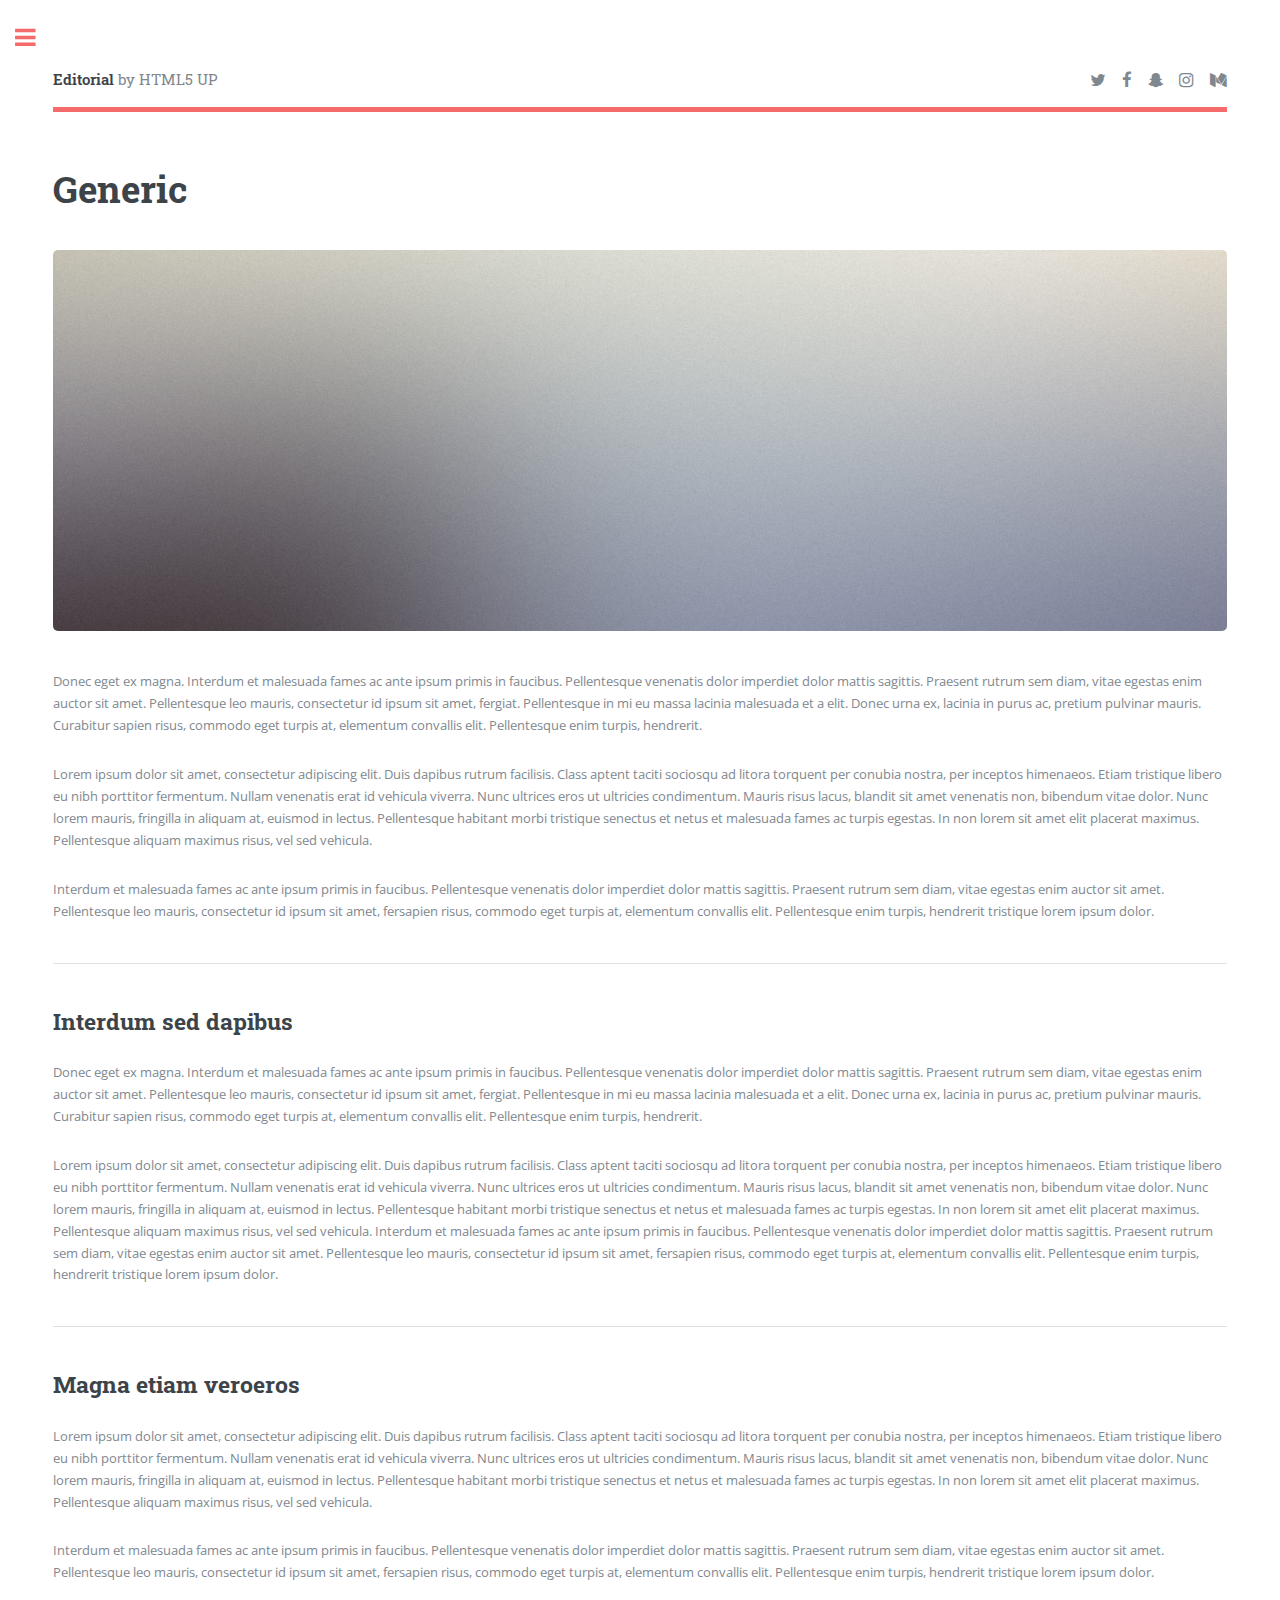
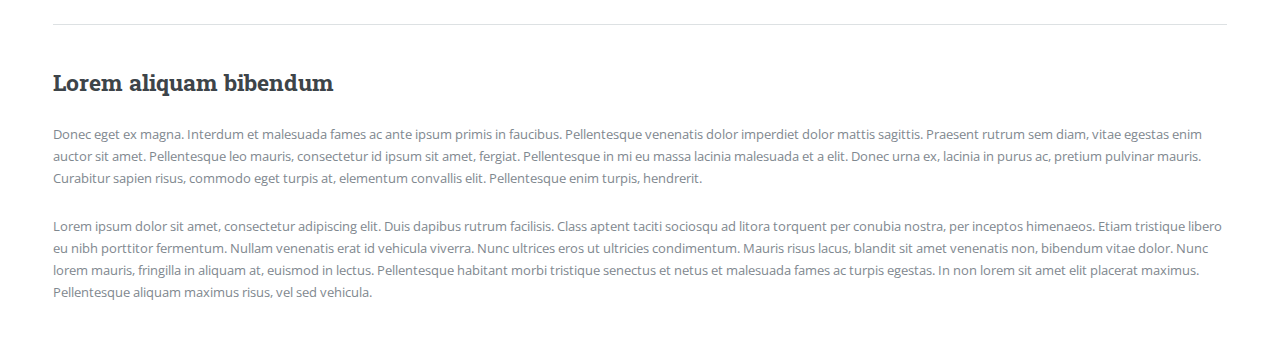
<file: generic.html>
<!DOCTYPE HTML>
<!--
	Editorial by HTML5 UP
	html5up.net | @ajlkn
	Free for personal and commercial use under the CCA 3.0 license (html5up.net/license)
-->
<html>
	<head>
		<title>Generic - Editorial by HTML5 UP</title>
		<meta charset="utf-8" />
		<meta name="viewport" content="width=device-width, initial-scale=1, user-scalable=no" />
		<link rel="stylesheet" href="assets/css/main.css" />
	</head>
	<body class="is-preload">

		<!-- Wrapper -->
			<div id="wrapper">

				<!-- Main -->
					<div id="main">
						<div class="inner">

							<!-- Header -->
								<header id="header">
									<a href="index.html" class="logo"><strong>Editorial</strong> by HTML5 UP</a>
									<ul class="icons">
										<li><a href="#" class="icon fa-twitter"><span class="label">Twitter</span></a></li>
										<li><a href="#" class="icon fa-facebook"><span class="label">Facebook</span></a></li>
										<li><a href="#" class="icon fa-snapchat-ghost"><span class="label">Snapchat</span></a></li>
										<li><a href="#" class="icon fa-instagram"><span class="label">Instagram</span></a></li>
										<li><a href="#" class="icon fa-medium"><span class="label">Medium</span></a></li>
									</ul>
								</header>

							<!-- Content -->
								<section>
									<header class="main">
										<h1>Generic</h1>
									</header>

									<span class="image main"><img src="images/pic11.jpg" alt="" /></span>

									<p>Donec eget ex magna. Interdum et malesuada fames ac ante ipsum primis in faucibus. Pellentesque venenatis dolor imperdiet dolor mattis sagittis. Praesent rutrum sem diam, vitae egestas enim auctor sit amet. Pellentesque leo mauris, consectetur id ipsum sit amet, fergiat. Pellentesque in mi eu massa lacinia malesuada et a elit. Donec urna ex, lacinia in purus ac, pretium pulvinar mauris. Curabitur sapien risus, commodo eget turpis at, elementum convallis elit. Pellentesque enim turpis, hendrerit.</p>
									<p>Lorem ipsum dolor sit amet, consectetur adipiscing elit. Duis dapibus rutrum facilisis. Class aptent taciti sociosqu ad litora torquent per conubia nostra, per inceptos himenaeos. Etiam tristique libero eu nibh porttitor fermentum. Nullam venenatis erat id vehicula viverra. Nunc ultrices eros ut ultricies condimentum. Mauris risus lacus, blandit sit amet venenatis non, bibendum vitae dolor. Nunc lorem mauris, fringilla in aliquam at, euismod in lectus. Pellentesque habitant morbi tristique senectus et netus et malesuada fames ac turpis egestas. In non lorem sit amet elit placerat maximus. Pellentesque aliquam maximus risus, vel sed vehicula.</p>
									<p>Interdum et malesuada fames ac ante ipsum primis in faucibus. Pellentesque venenatis dolor imperdiet dolor mattis sagittis. Praesent rutrum sem diam, vitae egestas enim auctor sit amet. Pellentesque leo mauris, consectetur id ipsum sit amet, fersapien risus, commodo eget turpis at, elementum convallis elit. Pellentesque enim turpis, hendrerit tristique lorem ipsum dolor.</p>

									<hr class="major" />

									<h2>Interdum sed dapibus</h2>
									<p>Donec eget ex magna. Interdum et malesuada fames ac ante ipsum primis in faucibus. Pellentesque venenatis dolor imperdiet dolor mattis sagittis. Praesent rutrum sem diam, vitae egestas enim auctor sit amet. Pellentesque leo mauris, consectetur id ipsum sit amet, fergiat. Pellentesque in mi eu massa lacinia malesuada et a elit. Donec urna ex, lacinia in purus ac, pretium pulvinar mauris. Curabitur sapien risus, commodo eget turpis at, elementum convallis elit. Pellentesque enim turpis, hendrerit.</p>
									<p>Lorem ipsum dolor sit amet, consectetur adipiscing elit. Duis dapibus rutrum facilisis. Class aptent taciti sociosqu ad litora torquent per conubia nostra, per inceptos himenaeos. Etiam tristique libero eu nibh porttitor fermentum. Nullam venenatis erat id vehicula viverra. Nunc ultrices eros ut ultricies condimentum. Mauris risus lacus, blandit sit amet venenatis non, bibendum vitae dolor. Nunc lorem mauris, fringilla in aliquam at, euismod in lectus. Pellentesque habitant morbi tristique senectus et netus et malesuada fames ac turpis egestas. In non lorem sit amet elit placerat maximus. Pellentesque aliquam maximus risus, vel sed vehicula. Interdum et malesuada fames ac ante ipsum primis in faucibus. Pellentesque venenatis dolor imperdiet dolor mattis sagittis. Praesent rutrum sem diam, vitae egestas enim auctor sit amet. Pellentesque leo mauris, consectetur id ipsum sit amet, fersapien risus, commodo eget turpis at, elementum convallis elit. Pellentesque enim turpis, hendrerit tristique lorem ipsum dolor.</p>

									<hr class="major" />

									<h2>Magna etiam veroeros</h2>
									<p>Lorem ipsum dolor sit amet, consectetur adipiscing elit. Duis dapibus rutrum facilisis. Class aptent taciti sociosqu ad litora torquent per conubia nostra, per inceptos himenaeos. Etiam tristique libero eu nibh porttitor fermentum. Nullam venenatis erat id vehicula viverra. Nunc ultrices eros ut ultricies condimentum. Mauris risus lacus, blandit sit amet venenatis non, bibendum vitae dolor. Nunc lorem mauris, fringilla in aliquam at, euismod in lectus. Pellentesque habitant morbi tristique senectus et netus et malesuada fames ac turpis egestas. In non lorem sit amet elit placerat maximus. Pellentesque aliquam maximus risus, vel sed vehicula.</p>
									<p>Interdum et malesuada fames ac ante ipsum primis in faucibus. Pellentesque venenatis dolor imperdiet dolor mattis sagittis. Praesent rutrum sem diam, vitae egestas enim auctor sit amet. Pellentesque leo mauris, consectetur id ipsum sit amet, fersapien risus, commodo eget turpis at, elementum convallis elit. Pellentesque enim turpis, hendrerit tristique lorem ipsum dolor.</p>

									<hr class="major" />

									<h2>Lorem aliquam bibendum</h2>
									<p>Donec eget ex magna. Interdum et malesuada fames ac ante ipsum primis in faucibus. Pellentesque venenatis dolor imperdiet dolor mattis sagittis. Praesent rutrum sem diam, vitae egestas enim auctor sit amet. Pellentesque leo mauris, consectetur id ipsum sit amet, fergiat. Pellentesque in mi eu massa lacinia malesuada et a elit. Donec urna ex, lacinia in purus ac, pretium pulvinar mauris. Curabitur sapien risus, commodo eget turpis at, elementum convallis elit. Pellentesque enim turpis, hendrerit.</p>
									<p>Lorem ipsum dolor sit amet, consectetur adipiscing elit. Duis dapibus rutrum facilisis. Class aptent taciti sociosqu ad litora torquent per conubia nostra, per inceptos himenaeos. Etiam tristique libero eu nibh porttitor fermentum. Nullam venenatis erat id vehicula viverra. Nunc ultrices eros ut ultricies condimentum. Mauris risus lacus, blandit sit amet venenatis non, bibendum vitae dolor. Nunc lorem mauris, fringilla in aliquam at, euismod in lectus. Pellentesque habitant morbi tristique senectus et netus et malesuada fames ac turpis egestas. In non lorem sit amet elit placerat maximus. Pellentesque aliquam maximus risus, vel sed vehicula.</p>

								</section>

						</div>
					</div>

				<!-- Sidebar -->
					<div id="sidebar">
						<div class="inner">

							<!-- Search -->
								<section id="search" class="alt">
									<form method="post" action="#">
										<input type="text" name="query" id="query" placeholder="Search" />
									</form>
								</section>

							<!-- Menu -->
								<nav id="menu">
									<header class="major">
										<h2>Menu</h2>
									</header>
									<ul>
										<li><a href="index.html">Homepage</a></li>
										<li><a href="generic.html">Generic</a></li>
										<li><a href="elements.html">Elements</a></li>
										<li>
											<span class="opener">Submenu</span>
											<ul>
												<li><a href="#">Lorem Dolor</a></li>
												<li><a href="#">Ipsum Adipiscing</a></li>
												<li><a href="#">Tempus Magna</a></li>
												<li><a href="#">Feugiat Veroeros</a></li>
											</ul>
										</li>
										<li><a href="#">Etiam Dolore</a></li>
										<li><a href="#">Adipiscing</a></li>
										<li>
											<span class="opener">Another Submenu</span>
											<ul>
												<li><a href="#">Lorem Dolor</a></li>
												<li><a href="#">Ipsum Adipiscing</a></li>
												<li><a href="#">Tempus Magna</a></li>
												<li><a href="#">Feugiat Veroeros</a></li>
											</ul>
										</li>
										<li><a href="#">Maximus Erat</a></li>
										<li><a href="#">Sapien Mauris</a></li>
										<li><a href="#">Amet Lacinia</a></li>
									</ul>
								</nav>

							<!-- Section -->
								<section>
									<header class="major">
										<h2>Ante interdum</h2>
									</header>
									<div class="mini-posts">
										<article>
											<a href="#" class="image"><img src="images/pic07.jpg" alt="" /></a>
											<p>Aenean ornare velit lacus, ac varius enim lorem ullamcorper dolore aliquam.</p>
										</article>
										<article>
											<a href="#" class="image"><img src="images/pic08.jpg" alt="" /></a>
											<p>Aenean ornare velit lacus, ac varius enim lorem ullamcorper dolore aliquam.</p>
										</article>
										<article>
											<a href="#" class="image"><img src="images/pic09.jpg" alt="" /></a>
											<p>Aenean ornare velit lacus, ac varius enim lorem ullamcorper dolore aliquam.</p>
										</article>
									</div>
									<ul class="actions">
										<li><a href="#" class="button">More</a></li>
									</ul>
								</section>

							<!-- Section -->
								<section>
									<header class="major">
										<h2>Get in touch</h2>
									</header>
									<p>Sed varius enim lorem ullamcorper dolore aliquam aenean ornare velit lacus, ac varius enim lorem ullamcorper dolore. Proin sed aliquam facilisis ante interdum. Sed nulla amet lorem feugiat tempus aliquam.</p>
									<ul class="contact">
										<li class="fa-envelope-o"><a href="#">information@untitled.tld</a></li>
										<li class="fa-phone">(000) 000-0000</li>
										<li class="fa-home">1234 Somewhere Road #8254<br />
										Nashville, TN 00000-0000</li>
									</ul>
								</section>

							<!-- Footer -->
								<footer id="footer">
									<p class="copyright">&copy; Untitled. All rights reserved. Demo Images: <a href="https://unsplash.com">Unsplash</a>. Design: <a href="https://html5up.net">HTML5 UP</a>.</p>
								</footer>

						</div>
					</div>

			</div>

		<!-- Scripts -->
			<script src="assets/js/jquery.min.js"></script>
			<script src="assets/js/browser.min.js"></script>
			<script src="assets/js/breakpoints.min.js"></script>
			<script src="assets/js/util.js"></script>
			<script src="assets/js/main.js"></script>

	</body>
</html>
</file>
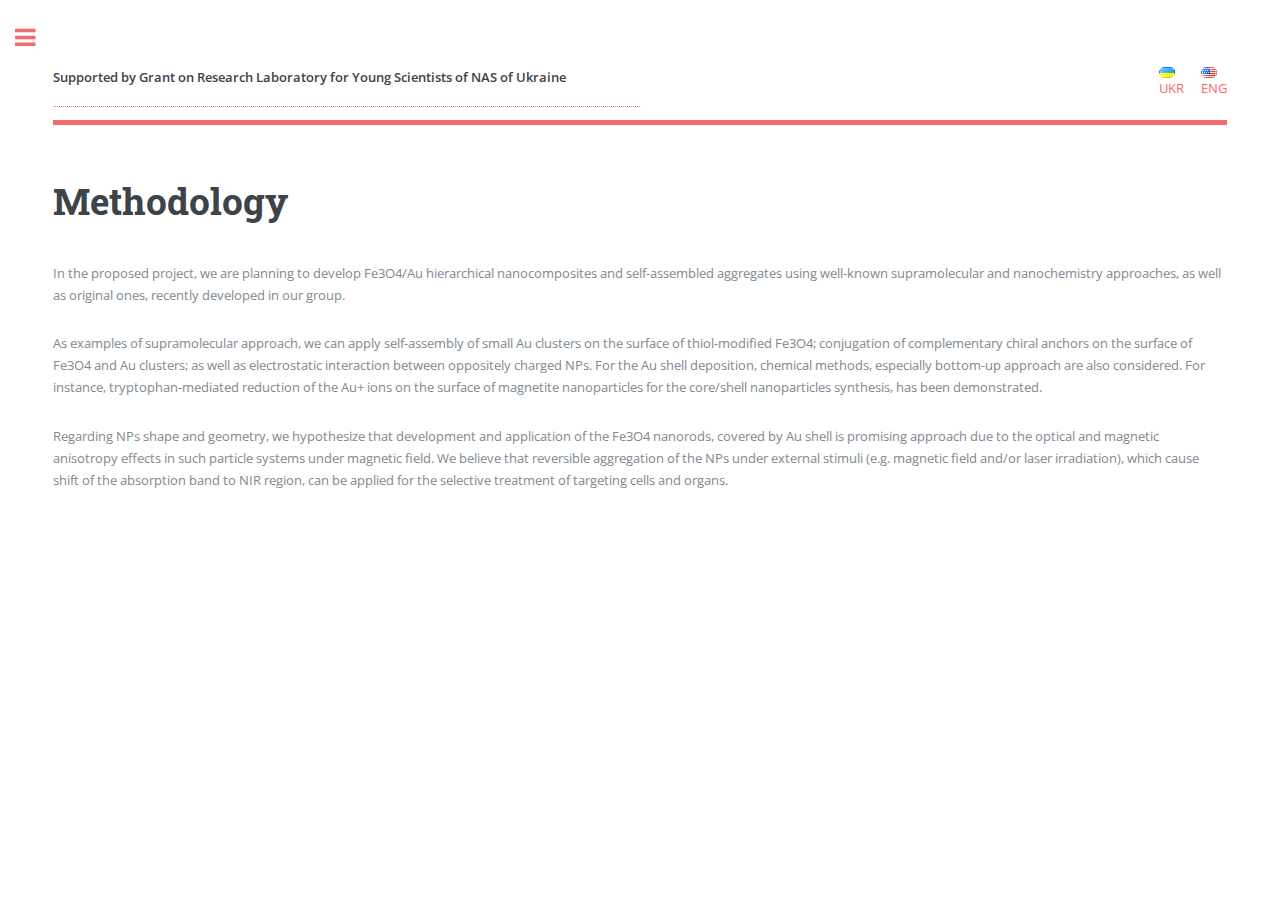
<file: methodology.html>
<!DOCTYPE HTML>
<!--
	Editorial by HTML5 UP
	html5up.net | @ajlkn
	Free for personal and commercial use under the CCA 3.0 license (html5up.net/license)
-->
<html>
	<head>
		<title>Generic - Editorial by HTML5 UP</title>
		<meta charset="utf-8" />
		<meta name="viewport" content="width=device-width, initial-scale=1, user-scalable=no" />
		<link rel="stylesheet" href="assets/css/main.css" />
	</head>
	<body class="is-preload">

		<!-- Wrapper -->
			<div id="wrapper">

				<!-- Main -->
					<div id="main">
						<div class="inner">

							<!-- Header -->
								<header id="header">
									<a href="http://www.nas.gov.ua/EN/Competition/Pages/Default.aspx?CompetitionID=163"><strong>Supported by Grant on Research Laboratory for Young Scientists of NAS of Ukraine</strong></a>
									<ul class="icons">
										<li><a href="#" class="image"><img src="images/ua.png" alt="" /><span class="label">UKR</span></a></li>
										<li><a href="#" class="image"><img src="images/us.png" alt="" /><span class="label">ENG</span></a></li>
										<!-- <li><a href="#" class="icon fa-facebook"><span class="label">Facebook</span></a></li>
										<li><a href="#" class="icon fa-snapchat-ghost"><span class="label">Snapchat</span></a></li>
										<li><a href="#" class="icon fa-instagram"><span class="label">Instagram</span></a></li>
										<li><a href="#" class="icon fa-medium"><span class="label">Medium</span></a></li>
 -->									</ul>
								</header>

							<!-- Content -->
								<section>
									<header class="main">
										<h1>Methodology</h1>
									</header>

									<!--<span class="image main"><img src="images/pic11.jpg" alt="" /></span> -->

									<p>In the proposed project, we are planning to develop Fe3O4/Au hierarchical nanocomposites and self-assembled aggregates using well-known supramolecular and nanochemistry approaches, as well as original ones, recently developed in our group.</p>
									<p>As examples of supramolecular approach, we can apply self-assembly of small Au clusters on the surface of thiol-modified Fe3O4; conjugation of complementary chiral anchors on the surface of Fe3O4 and Au clusters; as well as electrostatic interaction between oppositely charged NPs. For the Au shell deposition, chemical methods, especially bottom-up approach are also considered. For instance, tryptophan-mediated reduction of the Au+ ions on the surface of magnetite nanoparticles for the core/shell nanoparticles synthesis, has been demonstrated.</p> 
									<p>Regarding NPs shape and geometry, we hypothesize that development and application of the Fe3O4 nanorods, covered by Au shell is promising approach due to the optical and magnetic anisotropy effects in such particle systems under magnetic field. We believe that reversible aggregation of the NPs under external stimuli (e.g. magnetic field and/or laser irradiation), which cause shift of the absorption band to NIR region, can be applied for the selective treatment of targeting cells and organs.</p>
									<!-- <hr class="major" />

									<h2>Lorem aliquam bibendum</h2>
									<p>Donec eget ex magna. Interdum et malesuada fames ac ante ipsum primis in faucibus. Pellentesque venenatis dolor imperdiet dolor mattis sagittis. Praesent rutrum sem diam, vitae egestas enim auctor sit amet. Pellentesque leo mauris, consectetur id ipsum sit amet, fergiat. Pellentesque in mi eu massa lacinia malesuada et a elit. Donec urna ex, lacinia in purus ac, pretium pulvinar mauris. Curabitur sapien risus, commodo eget turpis at, elementum convallis elit. Pellentesque enim turpis, hendrerit.</p>
									<p>Lorem ipsum dolor sit amet, consectetur adipiscing elit. Duis dapibus rutrum facilisis. Class aptent taciti sociosqu ad litora torquent per conubia nostra, per inceptos himenaeos. Etiam tristique libero eu nibh porttitor fermentum. Nullam venenatis erat id vehicula viverra. Nunc ultrices eros ut ultricies condimentum. Mauris risus lacus, blandit sit amet venenatis non, bibendum vitae dolor. Nunc lorem mauris, fringilla in aliquam at, euismod in lectus. Pellentesque habitant morbi tristique senectus et netus et malesuada fames ac turpis egestas. In non lorem sit amet elit placerat maximus. Pellentesque aliquam maximus risus, vel sed vehicula.</p>
 									-->
								</section>

						</div>
					</div>

				<!-- Sidebar -->
					<div id="sidebar">
						<div class="inner">

							<!-- Search -->
								<section id="search" class="alt">
									<form method="post" action="#">
										<input type="text" name="query" id="query" placeholder="Search" />
									</form>
								</section>

							<!-- Menu -->
								<nav id="menu">
									<header class="major">
										<h2>Menu</h2>
									</header>
									<ul>
										<li><a href="index.html">Homepage</a></li>
										<li><a href="generic.html">Generic</a></li>
										<li><a href="elements.html">Elements</a></li>
										<li>
											<span class="opener">Submenu</span>
											<ul>
												<li><a href="#">Lorem Dolor</a></li>
												<li><a href="#">Ipsum Adipiscing</a></li>
												<li><a href="#">Tempus Magna</a></li>
												<li><a href="#">Feugiat Veroeros</a></li>
											</ul>
										</li>
										<li><a href="#">Etiam Dolore</a></li>
										<li><a href="#">Adipiscing</a></li>
										<li>
											<span class="opener">Another Submenu</span>
											<ul>
												<li><a href="#">Lorem Dolor</a></li>
												<li><a href="#">Ipsum Adipiscing</a></li>
												<li><a href="#">Tempus Magna</a></li>
												<li><a href="#">Feugiat Veroeros</a></li>
											</ul>
										</li>
										<li><a href="#">Maximus Erat</a></li>
										<li><a href="#">Sapien Mauris</a></li>
										<li><a href="#">Amet Lacinia</a></li>
									</ul>
								</nav>

							<!-- Section -->
								<section>
									<header class="major">
										<h2>Ante interdum</h2>
									</header>
									<div class="mini-posts">
										<article>
											<a href="#" class="image"><img src="images/pic07.jpg" alt="" /></a>
											<p>Aenean ornare velit lacus, ac varius enim lorem ullamcorper dolore aliquam.</p>
										</article>
										<article>
											<a href="#" class="image"><img src="images/pic08.jpg" alt="" /></a>
											<p>Aenean ornare velit lacus, ac varius enim lorem ullamcorper dolore aliquam.</p>
										</article>
										<article>
											<a href="#" class="image"><img src="images/pic09.jpg" alt="" /></a>
											<p>Aenean ornare velit lacus, ac varius enim lorem ullamcorper dolore aliquam.</p>
										</article>
									</div>
									<ul class="actions">
										<li><a href="#" class="button">More</a></li>
									</ul>
								</section>

							<!-- Section -->
								<section>
									<header class="major">
										<h2>Get in touch</h2>
									</header>
									<p>Sed varius enim lorem ullamcorper dolore aliquam aenean ornare velit lacus, ac varius enim lorem ullamcorper dolore. Proin sed aliquam facilisis ante interdum. Sed nulla amet lorem feugiat tempus aliquam.</p>
									<ul class="contact">
										<li class="fa-envelope-o"><a href="#">information@untitled.tld</a></li>
										<li class="fa-phone">(000) 000-0000</li>
										<li class="fa-home">1234 Somewhere Road #8254<br />
										Nashville, TN 00000-0000</li>
									</ul>
								</section>

							<!-- Footer -->
								<footer id="footer">
									<p class="copyright">&copy; Untitled. All rights reserved. Demo Images: <a href="https://unsplash.com">Unsplash</a>. Design: <a href="https://html5up.net">HTML5 UP</a>.</p>
								</footer>

						</div>
					</div>

			</div>

		<!-- Scripts -->
			<script src="assets/js/jquery.min.js"></script>
			<script src="assets/js/browser.min.js"></script>
			<script src="assets/js/breakpoints.min.js"></script>
			<script src="assets/js/util.js"></script>
			<script src="assets/js/main.js"></script>

	</body>
</html>
</file>
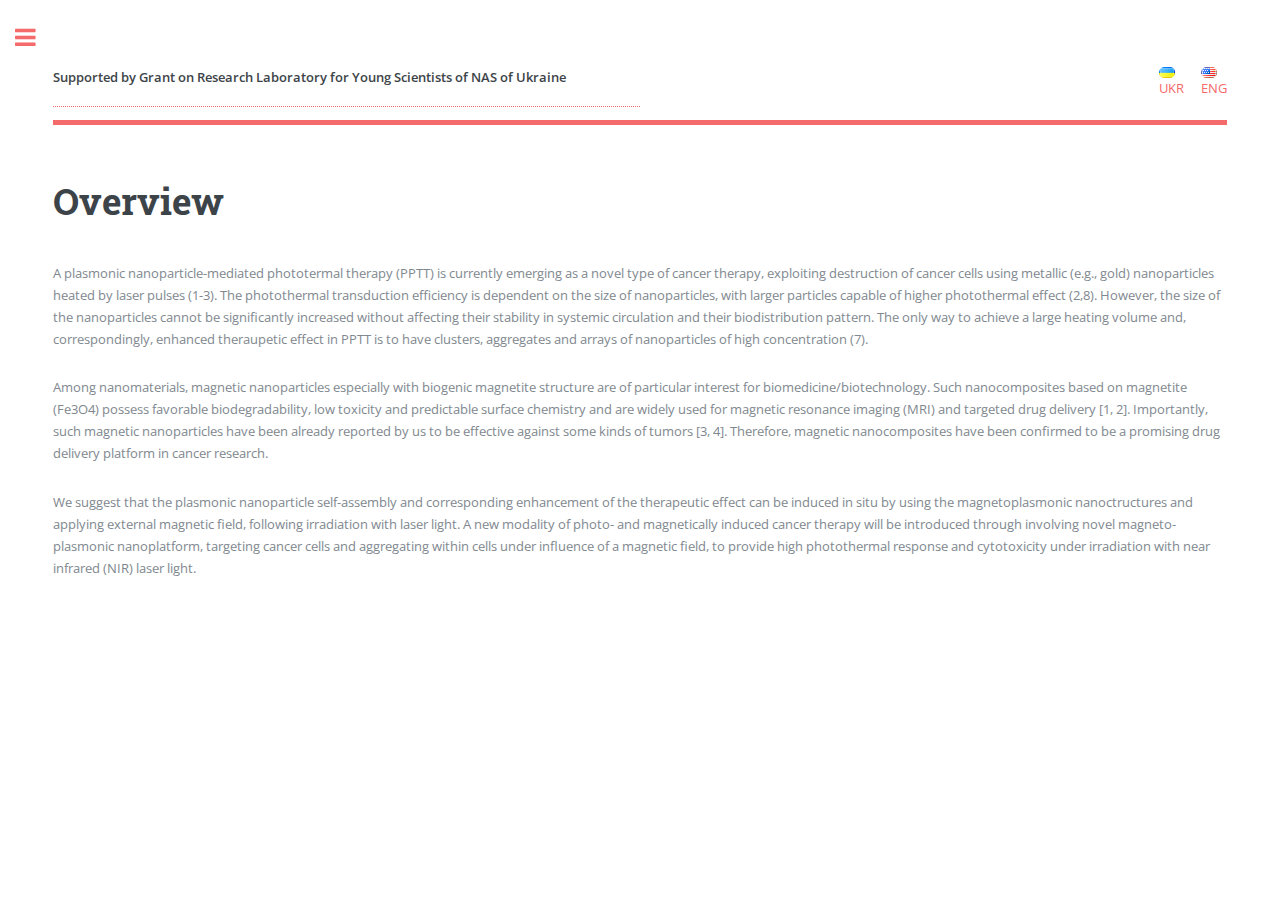
<file: overview.html>
<!DOCTYPE HTML>
<!--
	Editorial by HTML5 UP
	html5up.net | @ajlkn
	Free for personal and commercial use under the CCA 3.0 license (html5up.net/license)
-->
<html>
	<head>
		<title>Generic - Editorial by HTML5 UP</title>
		<meta charset="utf-8" />
		<meta name="viewport" content="width=device-width, initial-scale=1, user-scalable=no" />
		<link rel="stylesheet" href="assets/css/main.css" />
	</head>
	<body class="is-preload">

		<!-- Wrapper -->
			<div id="wrapper">

				<!-- Main -->
					<div id="main">
						<div class="inner">

							<!-- Header -->
								<header id="header">
									<a href="http://www.nas.gov.ua/EN/Competition/Pages/Default.aspx?CompetitionID=163"><strong>Supported by Grant on Research Laboratory for Young Scientists of NAS of Ukraine</strong></a>
									<ul class="icons">
										<li><a href="#" class="image"><img src="images/ua.png" alt="" /><span class="label">UKR</span></a></li>
										<li><a href="#" class="image"><img src="images/us.png" alt="" /><span class="label">ENG</span></a></li>
										<!-- <li><a href="#" class="icon fa-facebook"><span class="label">Facebook</span></a></li>
										<li><a href="#" class="icon fa-snapchat-ghost"><span class="label">Snapchat</span></a></li>
										<li><a href="#" class="icon fa-instagram"><span class="label">Instagram</span></a></li>
										<li><a href="#" class="icon fa-medium"><span class="label">Medium</span></a></li>
 -->									</ul>
								</header>

							<!-- Content -->
								<section>
									<header class="main">
										<h1>Overview</h1>
									</header>

									<!--<span class="image main"><img src="images/pic11.jpg" alt="" /></span> -->

									<p>A plasmonic nanoparticle-mediated phototermal therapy (PPTT) is currently emerging as a novel type of cancer therapy, exploiting destruction of cancer cells using metallic (e.g., gold) nanoparticles heated by laser pulses (1-3). The photothermal transduction efficiency is dependent on the size of nanoparticles, with larger particles capable of higher photothermal effect (2,8). However, the size of the nanoparticles cannot be significantly increased without affecting their stability in systemic circulation and their biodistribution pattern.  The only way to achieve a large heating volume and, correspondingly, enhanced theraupetic effect in PPTT is to have clusters, aggregates and arrays of nanoparticles of high concentration (7).</p>
									<p>Among nanomaterials, magnetic nanoparticles especially with biogenic magnetite structure are of particular interest for biomedicine/biotechnology. Such nanocomposites based on magnetite (Fe3O4) possess favorable biodegradability, low toxicity and predictable surface chemistry and are widely used for magnetic resonance imaging (MRI) and targeted drug delivery [1, 2]. Importantly, such magnetic nanoparticles have been already reported by us to be effective against some kinds of tumors [3, 4]. Therefore, magnetic nanocomposites have been confirmed to be a promising drug delivery platform in cancer research.</p>
									<p>We suggest that the plasmonic nanoparticle self-assembly and corresponding enhancement of the therapeutic effect can be induced in situ by using the magnetoplasmonic nanoctructures and applying external magnetic field, following irradiation with laser light. A new modality of photo- and magnetically induced  cancer  therapy will be introduced through involving novel magneto-plasmonic nanoplatform, targeting cancer cells and aggregating within cells under influence of a magnetic field, to provide high photothermal response and cytotoxicity under irradiation with near infrared (NIR) laser light.</p>

									<!-- <hr class="major" />

									<h2>Lorem aliquam bibendum</h2>
									<p>Donec eget ex magna. Interdum et malesuada fames ac ante ipsum primis in faucibus. Pellentesque venenatis dolor imperdiet dolor mattis sagittis. Praesent rutrum sem diam, vitae egestas enim auctor sit amet. Pellentesque leo mauris, consectetur id ipsum sit amet, fergiat. Pellentesque in mi eu massa lacinia malesuada et a elit. Donec urna ex, lacinia in purus ac, pretium pulvinar mauris. Curabitur sapien risus, commodo eget turpis at, elementum convallis elit. Pellentesque enim turpis, hendrerit.</p>
									<p>Lorem ipsum dolor sit amet, consectetur adipiscing elit. Duis dapibus rutrum facilisis. Class aptent taciti sociosqu ad litora torquent per conubia nostra, per inceptos himenaeos. Etiam tristique libero eu nibh porttitor fermentum. Nullam venenatis erat id vehicula viverra. Nunc ultrices eros ut ultricies condimentum. Mauris risus lacus, blandit sit amet venenatis non, bibendum vitae dolor. Nunc lorem mauris, fringilla in aliquam at, euismod in lectus. Pellentesque habitant morbi tristique senectus et netus et malesuada fames ac turpis egestas. In non lorem sit amet elit placerat maximus. Pellentesque aliquam maximus risus, vel sed vehicula.</p>
 									-->
								</section>

						</div>
					</div>

				<!-- Sidebar -->
					<div id="sidebar">
						<div class="inner">

							<!-- Search -->
								<section id="search" class="alt">
									<form method="post" action="#">
										<input type="text" name="query" id="query" placeholder="Search" />
									</form>
								</section>

							<!-- Menu -->
								<nav id="menu">
									<header class="major">
										<h2>Menu</h2>
									</header>
									<ul>
										<li><a href="index.html">Homepage</a></li>
										<li><a href="generic.html">Generic</a></li>
										<li><a href="elements.html">Elements</a></li>
										<li>
											<span class="opener">Submenu</span>
											<ul>
												<li><a href="#">Lorem Dolor</a></li>
												<li><a href="#">Ipsum Adipiscing</a></li>
												<li><a href="#">Tempus Magna</a></li>
												<li><a href="#">Feugiat Veroeros</a></li>
											</ul>
										</li>
										<li><a href="#">Etiam Dolore</a></li>
										<li><a href="#">Adipiscing</a></li>
										<li>
											<span class="opener">Another Submenu</span>
											<ul>
												<li><a href="#">Lorem Dolor</a></li>
												<li><a href="#">Ipsum Adipiscing</a></li>
												<li><a href="#">Tempus Magna</a></li>
												<li><a href="#">Feugiat Veroeros</a></li>
											</ul>
										</li>
										<li><a href="#">Maximus Erat</a></li>
										<li><a href="#">Sapien Mauris</a></li>
										<li><a href="#">Amet Lacinia</a></li>
									</ul>
								</nav>

							<!-- Section -->
								<section>
									<header class="major">
										<h2>Ante interdum</h2>
									</header>
									<div class="mini-posts">
										<article>
											<a href="#" class="image"><img src="images/pic07.jpg" alt="" /></a>
											<p>Aenean ornare velit lacus, ac varius enim lorem ullamcorper dolore aliquam.</p>
										</article>
										<article>
											<a href="#" class="image"><img src="images/pic08.jpg" alt="" /></a>
											<p>Aenean ornare velit lacus, ac varius enim lorem ullamcorper dolore aliquam.</p>
										</article>
										<article>
											<a href="#" class="image"><img src="images/pic09.jpg" alt="" /></a>
											<p>Aenean ornare velit lacus, ac varius enim lorem ullamcorper dolore aliquam.</p>
										</article>
									</div>
									<ul class="actions">
										<li><a href="#" class="button">More</a></li>
									</ul>
								</section>

							<!-- Section -->
								<section>
									<header class="major">
										<h2>Get in touch</h2>
									</header>
									<p>Sed varius enim lorem ullamcorper dolore aliquam aenean ornare velit lacus, ac varius enim lorem ullamcorper dolore. Proin sed aliquam facilisis ante interdum. Sed nulla amet lorem feugiat tempus aliquam.</p>
									<ul class="contact">
										<li class="fa-envelope-o"><a href="#">information@untitled.tld</a></li>
										<li class="fa-phone">(000) 000-0000</li>
										<li class="fa-home">1234 Somewhere Road #8254<br />
										Nashville, TN 00000-0000</li>
									</ul>
								</section>

							<!-- Footer -->
								<footer id="footer">
									<p class="copyright">&copy; Untitled. All rights reserved. Demo Images: <a href="https://unsplash.com">Unsplash</a>. Design: <a href="https://html5up.net">HTML5 UP</a>.</p>
								</footer>

						</div>
					</div>

			</div>

		<!-- Scripts -->
			<script src="assets/js/jquery.min.js"></script>
			<script src="assets/js/browser.min.js"></script>
			<script src="assets/js/breakpoints.min.js"></script>
			<script src="assets/js/util.js"></script>
			<script src="assets/js/main.js"></script>

	</body>
</html>
</file>
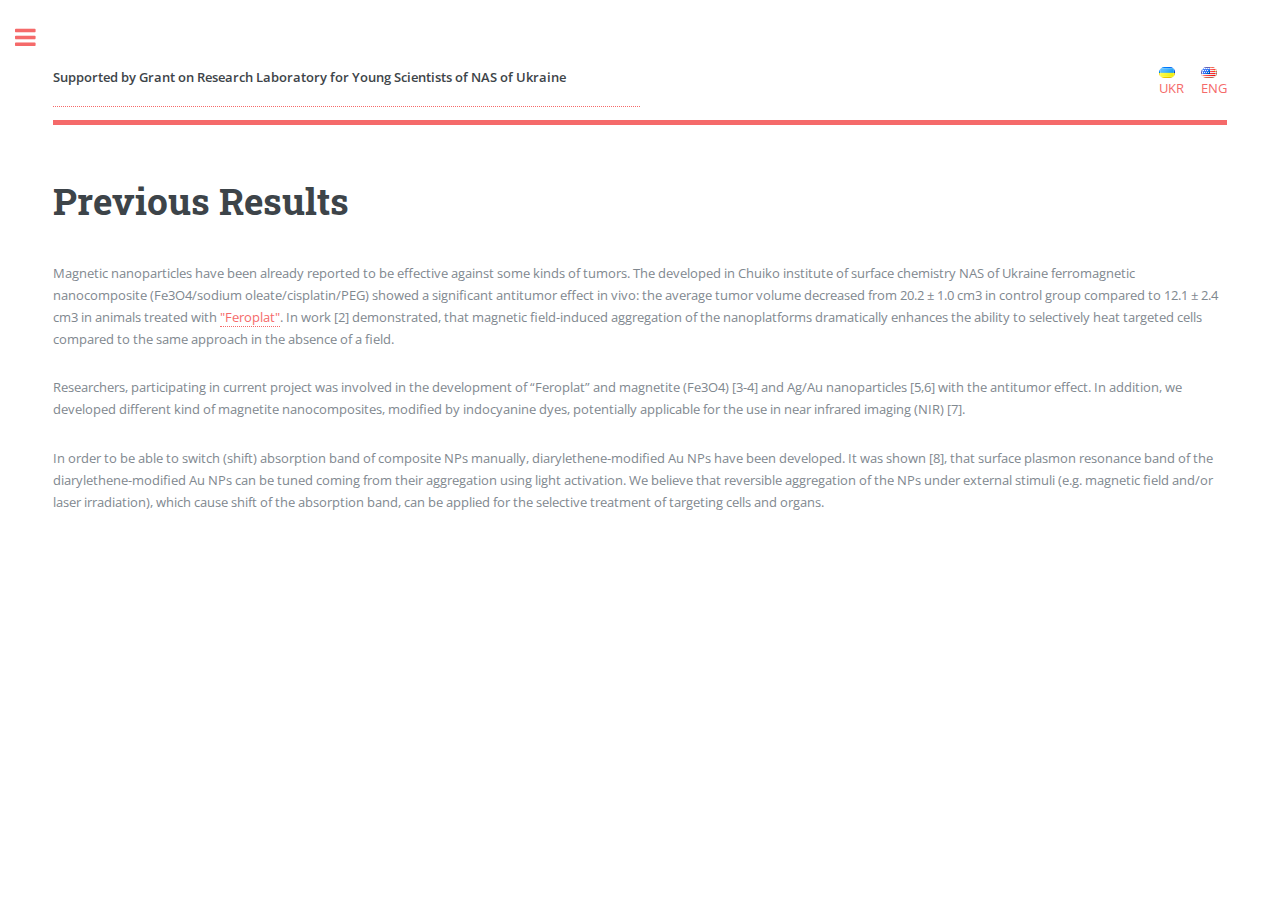
<file: previous.html>
<!DOCTYPE HTML>
<!--
	Editorial by HTML5 UP
	html5up.net | @ajlkn
	Free for personal and commercial use under the CCA 3.0 license (html5up.net/license)
-->
<html>
	<head>
		<title>Generic - Editorial by HTML5 UP</title>
		<meta charset="utf-8" />
		<meta name="viewport" content="width=device-width, initial-scale=1, user-scalable=no" />
		<link rel="stylesheet" href="assets/css/main.css" />
	</head>
	<body class="is-preload">

		<!-- Wrapper -->
			<div id="wrapper">

				<!-- Main -->
					<div id="main">
						<div class="inner">

							<!-- Header -->
								<header id="header">
									<a href="http://www.nas.gov.ua/EN/Competition/Pages/Default.aspx?CompetitionID=163"><strong>Supported by Grant on Research Laboratory for Young Scientists of NAS of Ukraine</strong></a>
									<ul class="icons">
										<li><a href="#" class="image"><img src="images/ua.png" alt="" /><span class="label">UKR</span></a></li>
										<li><a href="#" class="image"><img src="images/us.png" alt="" /><span class="label">ENG</span></a></li>
										<!-- <li><a href="#" class="icon fa-facebook"><span class="label">Facebook</span></a></li>
										<li><a href="#" class="icon fa-snapchat-ghost"><span class="label">Snapchat</span></a></li>
										<li><a href="#" class="icon fa-instagram"><span class="label">Instagram</span></a></li>
										<li><a href="#" class="icon fa-medium"><span class="label">Medium</span></a></li>
 -->									</ul>
								</header>

							<!-- Content -->
								<section>
									<header class="main">
										<h1>Previous Results</h1>
									</header>

									<!--<span class="image main"><img src="images/pic11.jpg" alt="" /></span> -->
								<p>Magnetic nanoparticles have been already reported to be effective against some kinds of tumors. The developed in Chuiko institute of surface chemistry NAS of Ukraine ferromagnetic nanocomposite (Fe3O4/sodium oleate/cisplatin/PEG) showed a significant antitumor effect in vivo: the average tumor volume decreased from 20.2 ± 1.0 cm3 in control group compared to 12.1 ± 2.4 cm3 in animals treated with <a href="https://iepor.org.ua/patents.html">"Feroplat"</a>. In work [2] demonstrated, that magnetic field-induced aggregation of the nanoplatforms dramatically enhances the ability to selectively heat targeted cells compared to the same approach in the absence of a field. </p>
								<p>Researchers, participating in current project was involved in the development of “Feroplat” and magnetite (Fe3O4) [3-4] and Ag/Au nanoparticles [5,6] with the antitumor effect. In addition, we developed different kind of magnetite nanocomposites, modified by indocyanine dyes, potentially applicable for the use in near infrared imaging (NIR) [7].</p>
								<p>In order to be able to switch (shift) absorption band of composite NPs manually, diarylethene-modified Au NPs have been developed. It was shown [8], that surface plasmon resonance band of the diarylethene-modified Au NPs can be tuned coming from their aggregation using light activation. We believe that reversible aggregation of the NPs under external stimuli (e.g. magnetic field and/or laser irradiation), which cause shift of the absorption band, can be applied for the selective treatment of targeting cells and organs. 
								</p>

									<!-- <hr class="major" />

									<h2>Lorem aliquam bibendum</h2>
									<p>Donec eget ex magna. Interdum et malesuada fames ac ante ipsum primis in faucibus. Pellentesque venenatis dolor imperdiet dolor mattis sagittis. Praesent rutrum sem diam, vitae egestas enim auctor sit amet. Pellentesque leo mauris, consectetur id ipsum sit amet, fergiat. Pellentesque in mi eu massa lacinia malesuada et a elit. Donec urna ex, lacinia in purus ac, pretium pulvinar mauris. Curabitur sapien risus, commodo eget turpis at, elementum convallis elit. Pellentesque enim turpis, hendrerit.</p>
									<p>Lorem ipsum dolor sit amet, consectetur adipiscing elit. Duis dapibus rutrum facilisis. Class aptent taciti sociosqu ad litora torquent per conubia nostra, per inceptos himenaeos. Etiam tristique libero eu nibh porttitor fermentum. Nullam venenatis erat id vehicula viverra. Nunc ultrices eros ut ultricies condimentum. Mauris risus lacus, blandit sit amet venenatis non, bibendum vitae dolor. Nunc lorem mauris, fringilla in aliquam at, euismod in lectus. Pellentesque habitant morbi tristique senectus et netus et malesuada fames ac turpis egestas. In non lorem sit amet elit placerat maximus. Pellentesque aliquam maximus risus, vel sed vehicula.</p>
 									-->
								</section>

						</div>
					</div>

				<!-- Sidebar -->
					<div id="sidebar">
						<div class="inner">

							<!-- Search -->
								<section id="search" class="alt">
									<form method="post" action="#">
										<input type="text" name="query" id="query" placeholder="Search" />
									</form>
								</section>

							<!-- Menu -->
								<nav id="menu">
									<header class="major">
										<h2>Menu</h2>
									</header>
									<ul>
										<li><a href="index.html">Homepage</a></li>
										<li><a href="generic.html">Generic</a></li>
										<li><a href="elements.html">Elements</a></li>
										<li>
											<span class="opener">Submenu</span>
											<ul>
												<li><a href="#">Lorem Dolor</a></li>
												<li><a href="#">Ipsum Adipiscing</a></li>
												<li><a href="#">Tempus Magna</a></li>
												<li><a href="#">Feugiat Veroeros</a></li>
											</ul>
										</li>
										<li><a href="#">Etiam Dolore</a></li>
										<li><a href="#">Adipiscing</a></li>
										<li>
											<span class="opener">Another Submenu</span>
											<ul>
												<li><a href="#">Lorem Dolor</a></li>
												<li><a href="#">Ipsum Adipiscing</a></li>
												<li><a href="#">Tempus Magna</a></li>
												<li><a href="#">Feugiat Veroeros</a></li>
											</ul>
										</li>
										<li><a href="#">Maximus Erat</a></li>
										<li><a href="#">Sapien Mauris</a></li>
										<li><a href="#">Amet Lacinia</a></li>
									</ul>
								</nav>

							<!-- Section -->
								<section>
									<header class="major">
										<h2>Ante interdum</h2>
									</header>
									<div class="mini-posts">
										<article>
											<a href="#" class="image"><img src="images/pic07.jpg" alt="" /></a>
											<p>Aenean ornare velit lacus, ac varius enim lorem ullamcorper dolore aliquam.</p>
										</article>
										<article>
											<a href="#" class="image"><img src="images/pic08.jpg" alt="" /></a>
											<p>Aenean ornare velit lacus, ac varius enim lorem ullamcorper dolore aliquam.</p>
										</article>
										<article>
											<a href="#" class="image"><img src="images/pic09.jpg" alt="" /></a>
											<p>Aenean ornare velit lacus, ac varius enim lorem ullamcorper dolore aliquam.</p>
										</article>
									</div>
									<ul class="actions">
										<li><a href="#" class="button">More</a></li>
									</ul>
								</section>

							<!-- Section -->
								<section>
									<header class="major">
										<h2>Get in touch</h2>
									</header>
									<p>Sed varius enim lorem ullamcorper dolore aliquam aenean ornare velit lacus, ac varius enim lorem ullamcorper dolore. Proin sed aliquam facilisis ante interdum. Sed nulla amet lorem feugiat tempus aliquam.</p>
									<ul class="contact">
										<li class="fa-envelope-o"><a href="#">information@untitled.tld</a></li>
										<li class="fa-phone">(000) 000-0000</li>
										<li class="fa-home">1234 Somewhere Road #8254<br />
										Nashville, TN 00000-0000</li>
									</ul>
								</section>

							<!-- Footer -->
								<footer id="footer">
									<p class="copyright">&copy; Untitled. All rights reserved. Demo Images: <a href="https://unsplash.com">Unsplash</a>. Design: <a href="https://html5up.net">HTML5 UP</a>.</p>
								</footer>

						</div>
					</div>

			</div>

		<!-- Scripts -->
			<script src="assets/js/jquery.min.js"></script>
			<script src="assets/js/browser.min.js"></script>
			<script src="assets/js/breakpoints.min.js"></script>
			<script src="assets/js/util.js"></script>
			<script src="assets/js/main.js"></script>

	</body>
</html>
</file>
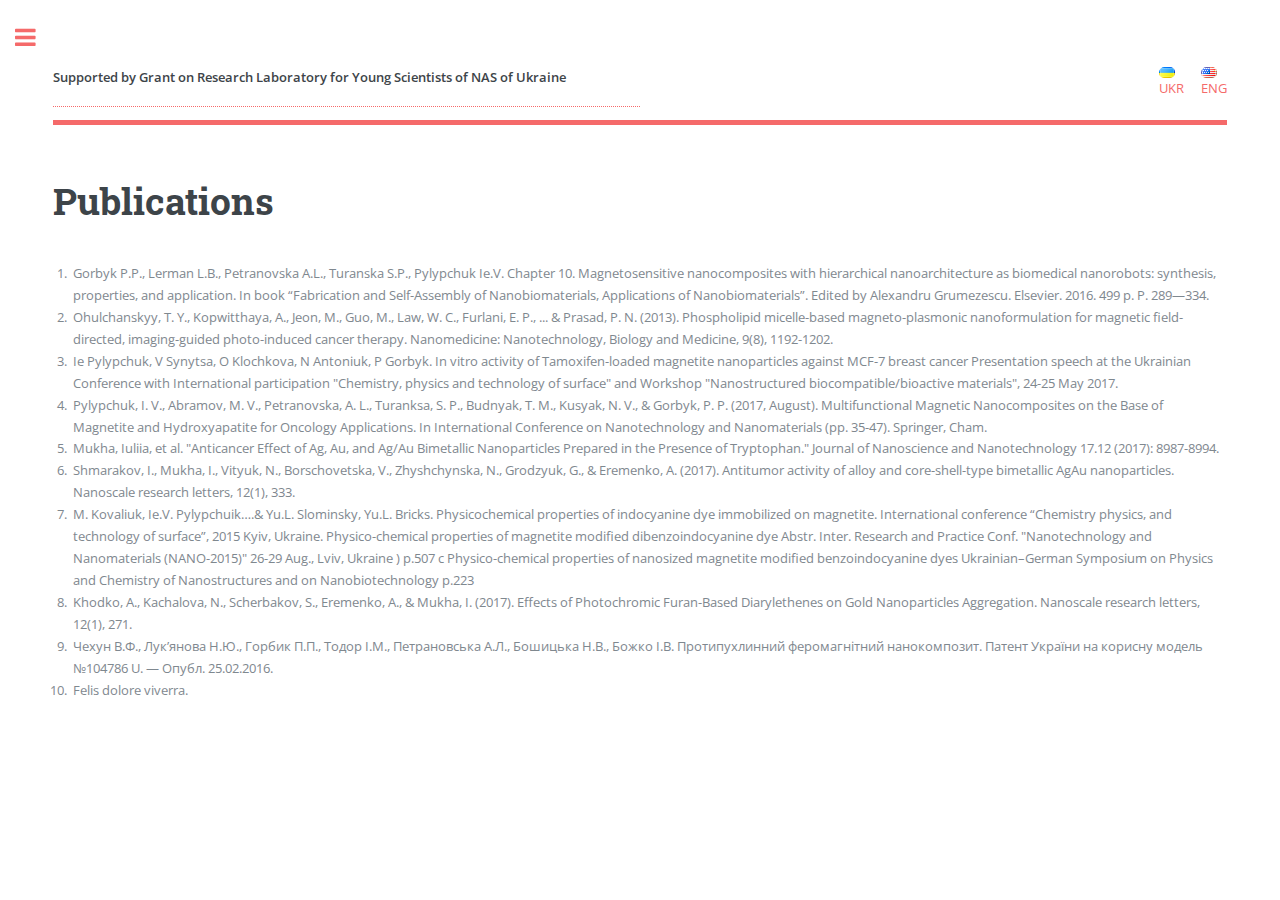
<file: publications.html>
<!DOCTYPE HTML>
<!--
	Editorial by HTML5 UP
	html5up.net | @ajlkn
	Free for personal and commercial use under the CCA 3.0 license (html5up.net/license)
-->
<html>
	<head>
		<title>Generic - Editorial by HTML5 UP</title>
		<meta charset="utf-8" />
		<meta name="viewport" content="width=device-width, initial-scale=1, user-scalable=no" />
		<link rel="stylesheet" href="assets/css/main.css" />
	</head>
	<body class="is-preload">

		<!-- Wrapper -->
			<div id="wrapper">

				<!-- Main -->
					<div id="main">
						<div class="inner">

							<!-- Header -->
								<header id="header">
									<a href="http://www.nas.gov.ua/EN/Competition/Pages/Default.aspx?CompetitionID=163"><strong>Supported by Grant on Research Laboratory for Young Scientists of NAS of Ukraine</strong></a>
									<ul class="icons">
										<li><a href="#" class="image"><img src="images/ua.png" alt="" /><span class="label">UKR</span></a></li>
										<li><a href="#" class="image"><img src="images/us.png" alt="" /><span class="label">ENG</span></a></li>
										<!-- <li><a href="#" class="icon fa-facebook"><span class="label">Facebook</span></a></li>
										<li><a href="#" class="icon fa-snapchat-ghost"><span class="label">Snapchat</span></a></li>
										<li><a href="#" class="icon fa-instagram"><span class="label">Instagram</span></a></li>
										<li><a href="#" class="icon fa-medium"><span class="label">Medium</span></a></li>
 -->									</ul>
								</header>

							<!-- Content -->
								<section>
									<header class="main">
										<h1>Publications</h1>
									</header>
										<ol>
											<li>Gorbyk P.P., Lerman L.B., Petranovska A.L., Turanska S.P., Pylypchuk Ie.V.  Chapter 10. Magnetosensitive nanocomposites with hierarchical nanoarchitecture as biomedical nanorobots: synthesis, properties, and application. In book “Fabrication and Self-Assembly of Nanobiomaterials, Applications of Nanobiomaterials”. Edited by Alexandru Grumezescu. Elsevier. 2016. 499 p. P. 289—334.</li>
											<li>Ohulchanskyy, T. Y., Kopwitthaya, A., Jeon, M., Guo, M., Law, W. C., Furlani, E. P., ... & Prasad, P. N. (2013). Phospholipid micelle-based magneto-plasmonic nanoformulation for magnetic field-directed, imaging-guided photo-induced cancer therapy. Nanomedicine: Nanotechnology, Biology and Medicine, 9(8), 1192-1202.</li>
											<li>Ie Pylypchuk, V Synytsa, O Klochkova, N Antoniuk, P Gorbyk. In vitro activity of Tamoxifen-loaded magnetite nanoparticles against MCF-7 breast cancer Presentation speech at the Ukrainian Conference with International participation "Chemistry, physics and technology of surface" and Workshop "Nanostructured biocompatible/bioactive materials", 24-25 May 2017.</li>
											<li>Pylypchuk, I. V., Abramov, M. V., Petranovska, A. L., Turanksa, S. P., Budnyak, T. M., Kusyak, N. V., & Gorbyk, P. P. (2017, August). Multifunctional Magnetic Nanocomposites on the Base of Magnetite and Hydroxyapatite for Oncology Applications. In International Conference on Nanotechnology and Nanomaterials (pp. 35-47). Springer, Cham.</li>
											<li>Mukha, Iuliia, et al. "Anticancer Effect of Ag, Au, and Ag/Au Bimetallic Nanoparticles Prepared in the Presence of Tryptophan." Journal of Nanoscience and Nanotechnology 17.12 (2017): 8987-8994.</li>
											<li>Shmarakov, I., Mukha, I., Vityuk, N., Borschovetska, V., Zhyshchynska, N., Grodzyuk, G., & Eremenko, A. (2017). Antitumor activity of alloy and core-shell-type bimetallic AgAu nanoparticles. Nanoscale research letters, 12(1), 333.</li>
											<li>M. Kovaliuk, Ie.V. Pylypchuik….& Yu.L. Slominsky, Yu.L. Bricks. Physicochemical properties of indocyanine dye immobilized on magnetite. International conference “Chemistry physics, and technology of surface”, 2015 Kyiv, Ukraine. Physico-chemical properties of magnetite modified dibenzoindocyanine dye Abstr. Inter. Research and Practice Conf. "Nanotechnology and Nanomaterials (NANO-2015)" 26-29 Aug., Lviv, Ukraine ) p.507 c Physico-chemical properties of nanosized magnetite modified benzoindocyanine dyes Ukrainian–German Symposium on Physics and Chemistry of Nanostructures and on Nanobiotechnology p.223</li>
											<li>Khodko, A., Kachalova, N., Scherbakov, S., Eremenko, A., & Mukha, I. (2017). Effects of Photochromic Furan-Based Diarylethenes on Gold Nanoparticles Aggregation. Nanoscale research letters, 12(1), 271.</li>
											<li>Чехун В.Ф., Лук’янова Н.Ю., Горбик П.П., Тодор І.М., Петрановська А.Л., Бошицька Н.В., Божко І.В. Протипухлинний феромагнітний нанокомпозит. Патент України на корисну модель №104786 U. — Опубл. 25.02.2016.</li>
											<li>Felis dolore viverra.</li>
									    </ol>
									
									<!-- <hr class="major" />

									<h2>Lorem aliquam bibendum</h2>
									<p>Donec eget ex magna. Interdum et malesuada fames ac ante ipsum primis in faucibus. Pellentesque venenatis dolor imperdiet dolor mattis sagittis. Praesent rutrum sem diam, vitae egestas enim auctor sit amet. Pellentesque leo mauris, consectetur id ipsum sit amet, fergiat. Pellentesque in mi eu massa lacinia malesuada et a elit. Donec urna ex, lacinia in purus ac, pretium pulvinar mauris. Curabitur sapien risus, commodo eget turpis at, elementum convallis elit. Pellentesque enim turpis, hendrerit.</p>
									<p>Lorem ipsum dolor sit amet, consectetur adipiscing elit. Duis dapibus rutrum facilisis. Class aptent taciti sociosqu ad litora torquent per conubia nostra, per inceptos himenaeos. Etiam tristique libero eu nibh porttitor fermentum. Nullam venenatis erat id vehicula viverra. Nunc ultrices eros ut ultricies condimentum. Mauris risus lacus, blandit sit amet venenatis non, bibendum vitae dolor. Nunc lorem mauris, fringilla in aliquam at, euismod in lectus. Pellentesque habitant morbi tristique senectus et netus et malesuada fames ac turpis egestas. In non lorem sit amet elit placerat maximus. Pellentesque aliquam maximus risus, vel sed vehicula.</p>
 									-->
								</section>

						</div>
					</div>

				<!-- Sidebar -->
					<div id="sidebar">
						<div class="inner">

							<!-- Search -->
								<section id="search" class="alt">
									<form method="post" action="#">
										<input type="text" name="query" id="query" placeholder="Search" />
									</form>
								</section>

							<!-- Menu -->
								<nav id="menu">
									<header class="major">
										<h2>Menu</h2>
									</header>
									<ul>
										<li><a href="index.html">Homepage</a></li>
										<li><a href="generic.html">Generic</a></li>
										<li><a href="elements.html">Elements</a></li>
										<li>
											<span class="opener">Submenu</span>
											<ul>
												<li><a href="#">Lorem Dolor</a></li>
												<li><a href="#">Ipsum Adipiscing</a></li>
												<li><a href="#">Tempus Magna</a></li>
												<li><a href="#">Feugiat Veroeros</a></li>
											</ul>
										</li>
										<li><a href="#">Etiam Dolore</a></li>
										<li><a href="#">Adipiscing</a></li>
										<li>
											<span class="opener">Another Submenu</span>
											<ul>
												<li><a href="#">Lorem Dolor</a></li>
												<li><a href="#">Ipsum Adipiscing</a></li>
												<li><a href="#">Tempus Magna</a></li>
												<li><a href="#">Feugiat Veroeros</a></li>
											</ul>
										</li>
										<li><a href="#">Maximus Erat</a></li>
										<li><a href="#">Sapien Mauris</a></li>
										<li><a href="#">Amet Lacinia</a></li>
									</ul>
								</nav>

							<!-- Section -->
								<section>
									<header class="major">
										<h2>Ante interdum</h2>
									</header>
									<div class="mini-posts">
										<article>
											<a href="#" class="image"><img src="images/pic07.jpg" alt="" /></a>
											<p>Aenean ornare velit lacus, ac varius enim lorem ullamcorper dolore aliquam.</p>
										</article>
										<article>
											<a href="#" class="image"><img src="images/pic08.jpg" alt="" /></a>
											<p>Aenean ornare velit lacus, ac varius enim lorem ullamcorper dolore aliquam.</p>
										</article>
										<article>
											<a href="#" class="image"><img src="images/pic09.jpg" alt="" /></a>
											<p>Aenean ornare velit lacus, ac varius enim lorem ullamcorper dolore aliquam.</p>
										</article>
									</div>
									<ul class="actions">
										<li><a href="#" class="button">More</a></li>
									</ul>
								</section>

							<!-- Section -->
								<section>
									<header class="major">
										<h2>Get in touch</h2>
									</header>
									<p>Sed varius enim lorem ullamcorper dolore aliquam aenean ornare velit lacus, ac varius enim lorem ullamcorper dolore. Proin sed aliquam facilisis ante interdum. Sed nulla amet lorem feugiat tempus aliquam.</p>
									<ul class="contact">
										<li class="fa-envelope-o"><a href="#">information@untitled.tld</a></li>
										<li class="fa-phone">(000) 000-0000</li>
										<li class="fa-home">1234 Somewhere Road #8254<br />
										Nashville, TN 00000-0000</li>
									</ul>
								</section>

							<!-- Footer -->
								<footer id="footer">
									<p class="copyright">&copy; Untitled. All rights reserved. Demo Images: <a href="https://unsplash.com">Unsplash</a>. Design: <a href="https://html5up.net">HTML5 UP</a>.</p>
								</footer>

						</div>
					</div>

			</div>

		<!-- Scripts -->
			<script src="assets/js/jquery.min.js"></script>
			<script src="assets/js/browser.min.js"></script>
			<script src="assets/js/breakpoints.min.js"></script>
			<script src="assets/js/util.js"></script>
			<script src="assets/js/main.js"></script>

	</body>
</html>
</file>
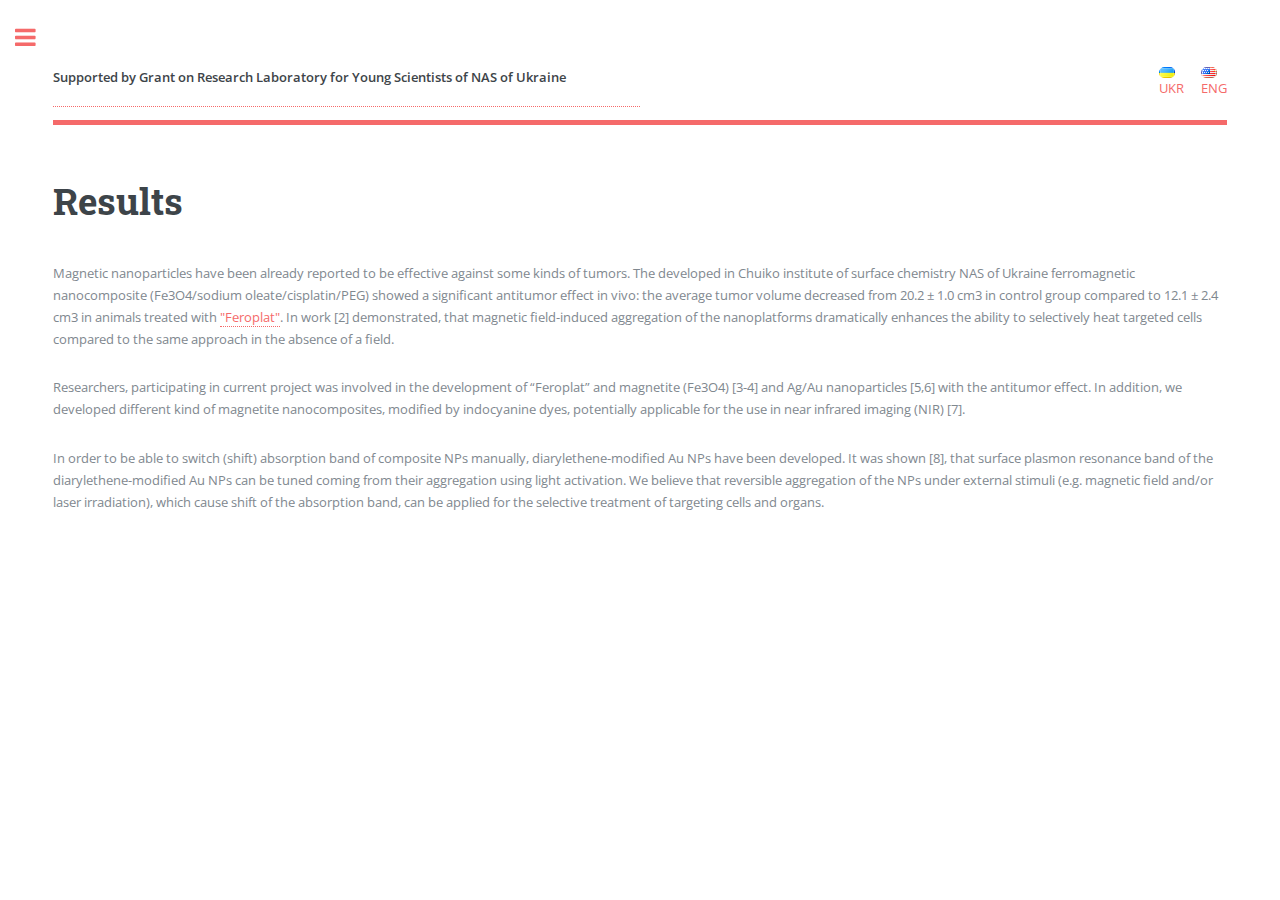
<file: results.html>
<!DOCTYPE HTML>
<!--
	Editorial by HTML5 UP
	html5up.net | @ajlkn
	Free for personal and commercial use under the CCA 3.0 license (html5up.net/license)
-->
<html>
	<head>
		<title>Generic - Editorial by HTML5 UP</title>
		<meta charset="utf-8" />
		<meta name="viewport" content="width=device-width, initial-scale=1, user-scalable=no" />
		<link rel="stylesheet" href="assets/css/main.css" />
	</head>
	<body class="is-preload">

		<!-- Wrapper -->
			<div id="wrapper">

				<!-- Main -->
					<div id="main">
						<div class="inner">

							<!-- Header -->
								<header id="header">
									<a href="http://www.nas.gov.ua/EN/Competition/Pages/Default.aspx?CompetitionID=163"><strong>Supported by Grant on Research Laboratory for Young Scientists of NAS of Ukraine</strong></a>
									<ul class="icons">
										<li><a href="#" class="image"><img src="images/ua.png" alt="" /><span class="label">UKR</span></a></li>
										<li><a href="#" class="image"><img src="images/us.png" alt="" /><span class="label">ENG</span></a></li>
										<!-- <li><a href="#" class="icon fa-facebook"><span class="label">Facebook</span></a></li>
										<li><a href="#" class="icon fa-snapchat-ghost"><span class="label">Snapchat</span></a></li>
										<li><a href="#" class="icon fa-instagram"><span class="label">Instagram</span></a></li>
										<li><a href="#" class="icon fa-medium"><span class="label">Medium</span></a></li>
 -->									</ul>
								</header>

							<!-- Content -->
								<section>
									<header class="main">
										<h1>Results</h1>
									</header>

									<!--<span class="image main"><img src="images/pic11.jpg" alt="" /></span> -->
								<p>Magnetic nanoparticles have been already reported to be effective against some kinds of tumors. The developed in Chuiko institute of surface chemistry NAS of Ukraine ferromagnetic nanocomposite (Fe3O4/sodium oleate/cisplatin/PEG) showed a significant antitumor effect in vivo: the average tumor volume decreased from 20.2 ± 1.0 cm3 in control group compared to 12.1 ± 2.4 cm3 in animals treated with <a href="https://iepor.org.ua/patents.html">"Feroplat"</a>. In work [2] demonstrated, that magnetic field-induced aggregation of the nanoplatforms dramatically enhances the ability to selectively heat targeted cells compared to the same approach in the absence of a field. </p>
								<p>Researchers, participating in current project was involved in the development of “Feroplat” and magnetite (Fe3O4) [3-4] and Ag/Au nanoparticles [5,6] with the antitumor effect. In addition, we developed different kind of magnetite nanocomposites, modified by indocyanine dyes, potentially applicable for the use in near infrared imaging (NIR) [7].</p>
								<p>In order to be able to switch (shift) absorption band of composite NPs manually, diarylethene-modified Au NPs have been developed. It was shown [8], that surface plasmon resonance band of the diarylethene-modified Au NPs can be tuned coming from their aggregation using light activation. We believe that reversible aggregation of the NPs under external stimuli (e.g. magnetic field and/or laser irradiation), which cause shift of the absorption band, can be applied for the selective treatment of targeting cells and organs. 
								</p>

									<!-- <hr class="major" />

									<h2>Lorem aliquam bibendum</h2>
									<p>Donec eget ex magna. Interdum et malesuada fames ac ante ipsum primis in faucibus. Pellentesque venenatis dolor imperdiet dolor mattis sagittis. Praesent rutrum sem diam, vitae egestas enim auctor sit amet. Pellentesque leo mauris, consectetur id ipsum sit amet, fergiat. Pellentesque in mi eu massa lacinia malesuada et a elit. Donec urna ex, lacinia in purus ac, pretium pulvinar mauris. Curabitur sapien risus, commodo eget turpis at, elementum convallis elit. Pellentesque enim turpis, hendrerit.</p>
									<p>Lorem ipsum dolor sit amet, consectetur adipiscing elit. Duis dapibus rutrum facilisis. Class aptent taciti sociosqu ad litora torquent per conubia nostra, per inceptos himenaeos. Etiam tristique libero eu nibh porttitor fermentum. Nullam venenatis erat id vehicula viverra. Nunc ultrices eros ut ultricies condimentum. Mauris risus lacus, blandit sit amet venenatis non, bibendum vitae dolor. Nunc lorem mauris, fringilla in aliquam at, euismod in lectus. Pellentesque habitant morbi tristique senectus et netus et malesuada fames ac turpis egestas. In non lorem sit amet elit placerat maximus. Pellentesque aliquam maximus risus, vel sed vehicula.</p>
 									-->
								</section>

						</div>
					</div>

				<!-- Sidebar -->
					<div id="sidebar">
						<div class="inner">

							<!-- Search -->
								<section id="search" class="alt">
									<form method="post" action="#">
										<input type="text" name="query" id="query" placeholder="Search" />
									</form>
								</section>

							<!-- Menu -->
								<nav id="menu">
									<header class="major">
										<h2>Menu</h2>
									</header>
									<ul>
										<li><a href="index.html">Homepage</a></li>
										<li><a href="generic.html">Generic</a></li>
										<li><a href="elements.html">Elements</a></li>
										<li>
											<span class="opener">Submenu</span>
											<ul>
												<li><a href="#">Lorem Dolor</a></li>
												<li><a href="#">Ipsum Adipiscing</a></li>
												<li><a href="#">Tempus Magna</a></li>
												<li><a href="#">Feugiat Veroeros</a></li>
											</ul>
										</li>
										<li><a href="#">Etiam Dolore</a></li>
										<li><a href="#">Adipiscing</a></li>
										<li>
											<span class="opener">Another Submenu</span>
											<ul>
												<li><a href="#">Lorem Dolor</a></li>
												<li><a href="#">Ipsum Adipiscing</a></li>
												<li><a href="#">Tempus Magna</a></li>
												<li><a href="#">Feugiat Veroeros</a></li>
											</ul>
										</li>
										<li><a href="#">Maximus Erat</a></li>
										<li><a href="#">Sapien Mauris</a></li>
										<li><a href="#">Amet Lacinia</a></li>
									</ul>
								</nav>

							<!-- Section -->
								<section>
									<header class="major">
										<h2>Ante interdum</h2>
									</header>
									<div class="mini-posts">
										<article>
											<a href="#" class="image"><img src="images/pic07.jpg" alt="" /></a>
											<p>Aenean ornare velit lacus, ac varius enim lorem ullamcorper dolore aliquam.</p>
										</article>
										<article>
											<a href="#" class="image"><img src="images/pic08.jpg" alt="" /></a>
											<p>Aenean ornare velit lacus, ac varius enim lorem ullamcorper dolore aliquam.</p>
										</article>
										<article>
											<a href="#" class="image"><img src="images/pic09.jpg" alt="" /></a>
											<p>Aenean ornare velit lacus, ac varius enim lorem ullamcorper dolore aliquam.</p>
										</article>
									</div>
									<ul class="actions">
										<li><a href="#" class="button">More</a></li>
									</ul>
								</section>

							<!-- Section -->
								<section>
									<header class="major">
										<h2>Get in touch</h2>
									</header>
									<p>Sed varius enim lorem ullamcorper dolore aliquam aenean ornare velit lacus, ac varius enim lorem ullamcorper dolore. Proin sed aliquam facilisis ante interdum. Sed nulla amet lorem feugiat tempus aliquam.</p>
									<ul class="contact">
										<li class="fa-envelope-o"><a href="#">information@untitled.tld</a></li>
										<li class="fa-phone">(000) 000-0000</li>
										<li class="fa-home">1234 Somewhere Road #8254<br />
										Nashville, TN 00000-0000</li>
									</ul>
								</section>

							<!-- Footer -->
								<footer id="footer">
									<p class="copyright">&copy; Untitled. All rights reserved. Demo Images: <a href="https://unsplash.com">Unsplash</a>. Design: <a href="https://html5up.net">HTML5 UP</a>.</p>
								</footer>

						</div>
					</div>

			</div>

		<!-- Scripts -->
			<script src="assets/js/jquery.min.js"></script>
			<script src="assets/js/browser.min.js"></script>
			<script src="assets/js/breakpoints.min.js"></script>
			<script src="assets/js/util.js"></script>
			<script src="assets/js/main.js"></script>

	</body>
</html>
</file>
<file: assets/css/main.css>
@import url(font-awesome.min.css);
@import url("https://fonts.googleapis.com/css?family=Open+Sans:400,600,400italic,600italic|Roboto+Slab:400,700");

/*
	Editorial by HTML5 UP
	html5up.net | @ajlkn
	Free for personal and commercial use under the CCA 3.0 license (html5up.net/license)
*/

html, body, div, span, applet, object,
iframe, h1, h2, h3, h4, h5, h6, p, blockquote,
pre, a, abbr, acronym, address, big, cite,
code, del, dfn, em, img, ins, kbd, q, s, samp,
small, strike, strong, sub, sup, tt, var, b,
u, i, center, dl, dt, dd, ol, ul, li, fieldset,
form, label, legend, table, caption, tbody,
tfoot, thead, tr, th, td, article, aside,
canvas, details, embed, figure, figcaption,
footer, header, hgroup, menu, nav, output, ruby,
section, summary, time, mark, audio, video {
	margin: 0;
	padding: 0;
	border: 0;
	font-size: 100%;
	font: inherit;
	vertical-align: baseline;}

article, aside, details, figcaption, figure,
footer, header, hgroup, menu, nav, section {
	display: block;}

body {
	line-height: 1;
}

ol, ul {
	list-style: none;
}

blockquote, q {
	quotes: none;
}

	blockquote:before, blockquote:after, q:before, q:after {
		content: '';
		content: none;
	}

table {
	border-collapse: collapse;
	border-spacing: 0;
}

body {
	-webkit-text-size-adjust: none;
}

mark {
	background-color: transparent;
	color: inherit;
}

input::-moz-focus-inner {
	border: 0;
	padding: 0;
}

input, select, textarea {
	-moz-appearance: none;
	-webkit-appearance: none;
	-ms-appearance: none;
	appearance: none;
}

/* Basic */

	@-ms-viewport {
		width: device-width;
	}

	body {
		-ms-overflow-style: scrollbar;
	}

	@media screen and (max-width: 480px) {

		html, body {
			min-width: 320px;
		}

	}

	html {
		box-sizing: border-box;
	}

	*, *:before, *:after {
		box-sizing: inherit;
	}

	body {
		background: #ffffff;
	}

		body.is-preload *, body.is-preload *:before, body.is-preload *:after, body.is-resizing *, body.is-resizing *:before, body.is-resizing *:after {
			-moz-animation: none !important;
			-webkit-animation: none !important;
			-ms-animation: none !important;
			animation: none !important;
			-moz-transition: none !important;
			-webkit-transition: none !important;
			-ms-transition: none !important;
			transition: none !important;
		}

/* Type */

	body, input, select, textarea {
		color: #7f888f;
		font-family: "Open Sans", sans-serif;
		font-size: 13pt;
		font-weight: 400;
		line-height: 1.65;
	}

		@media screen and (max-width: 1680px) {

			body, input, select, textarea {
				font-size: 11pt;
			}

		}

		@media screen and (max-width: 1280px) {

			body, input, select, textarea {
				font-size: 10pt;
			}

		}

		@media screen and (max-width: 360px) {

			body, input, select, textarea {
				font-size: 9pt;
			}

		}

	a {
		-moz-transition: color 0.2s ease-in-out, border-bottom-color 0.2s ease-in-out;
		-webkit-transition: color 0.2s ease-in-out, border-bottom-color 0.2s ease-in-out;
		-ms-transition: color 0.2s ease-in-out, border-bottom-color 0.2s ease-in-out;
		transition: color 0.2s ease-in-out, border-bottom-color 0.2s ease-in-out;
		border-bottom: dotted 1px;
		color: #f56a6a;
		text-decoration: none;
	}

		a:hover {
			border-bottom-color: #f56a6a;
			color: #f56a6a !important;
		}

			a:hover strong {
				color: inherit;
			}

	strong, b {
		color: #3d4449;
		font-weight: 600;
	}

	em, i {
		font-style: italic;
	}

	p {
		margin: 0 0 2em 0;
	}

	h1, h2, h3, h4, h5, h6 {
		color: #3d4449;
		font-family: "Roboto Slab", serif;
		font-weight: 700;
		line-height: 1.5;
		margin: 0 0 1em 0;
	}

		h1 a, h2 a, h3 a, h4 a, h5 a, h6 a {
			color: inherit;
			text-decoration: none;
			border-bottom: 0;
		}

	h1 {
		font-size: 4em;
		margin: 0 0 0.5em 0;
		line-height: 1.3;
	}

	h2 {
		font-size: 1.75em;
	}

	h3 {
		font-size: 1.25em;
	}

	h4 {
		font-size: 1.1em;
	}

	h5 {
		font-size: 0.9em;
	}

	h6 {
		font-size: 0.7em;
	}

	@media screen and (max-width: 1680px) {

		h1 {
			font-size: 2.75em;
		}

	}

	@media screen and (max-width: 980px) {

		h1 {
			font-size: 2.25em;
		}

	}

	@media screen and (max-width: 736px) {

		h1 {
			font-size: 2em;
			line-height: 1.4;
		}

		h2 {
			font-size: 1.5em;
		}

	}

	sub {
		font-size: 0.8em;
		position: relative;
		top: 0.5em;
	}

	sup {
		font-size: 0.8em;
		position: relative;
		top: -0.5em;
	}

	blockquote {
		border-left: solid 3px rgba(210, 215, 217, 0.75);
		font-style: italic;
		margin: 0 0 2em 0;
		padding: 0.5em 0 0.5em 2em;
	}

	code {
		background: rgba(230, 235, 237, 0.25);
		border-radius: 0.375em;
		border: solid 1px rgba(210, 215, 217, 0.75);
		font-family: "Courier New", monospace;
		font-size: 0.9em;
		margin: 0 0.25em;
		padding: 0.25em 0.65em;
	}

	pre {
		-webkit-overflow-scrolling: touch;
		font-family: "Courier New", monospace;
		font-size: 0.9em;
		margin: 0 0 2em 0;
	}

		pre code {
			display: block;
			line-height: 1.75;
			padding: 1em 1.5em;
			overflow-x: auto;
		}

	hr {
		border: 0;
		border-bottom: solid 1px rgba(210, 215, 217, 0.75);
		margin: 2em 0;
	}

		hr.major {
			margin: 3em 0;
		}

	.align-left {
		text-align: left;
	}

	.align-center {
		text-align: center;
	}

	.align-right {
		text-align: right;
	}

/* Row */

	.row {
		display: flex;
		flex-wrap: wrap;
		box-sizing: border-box;
		align-items: stretch;
	}

		.row > * {
			box-sizing: border-box;
		}

		.row.gtr-uniform > * > :last-child {
			margin-bottom: 0;
		}

		.row.aln-left {
			justify-content: flex-start;
		}

		.row.aln-center {
			justify-content: center;
		}

		.row.aln-right {
			justify-content: flex-end;
		}

		.row.aln-top {
			align-items: flex-start;
		}

		.row.aln-middle {
			align-items: center;
		}

		.row.aln-bottom {
			align-items: flex-end;
		}

		.row > .imp {
			order: -1;
		}

		.row > .col-1 {
			width: 8.3333333333%;
		}

		.row > .off-1 {
			margin-left: 8.3333333333%;
		}

		.row > .col-2 {
			width: 16.6666666667%;
		}

		.row > .off-2 {
			margin-left: 16.6666666667%;
		}

		.row > .col-3 {
			width: 25%;
		}

		.row > .off-3 {
			margin-left: 25%;
		}

		.row > .col-4 {
			width: 33.3333333333%;
		}

		.row > .off-4 {
			margin-left: 33.3333333333%;
		}

		.row > .col-5 {
			width: 41.6666666667%;
		}

		.row > .off-5 {
			margin-left: 41.6666666667%;
		}

		.row > .col-6 {
			width: 50%;
		}

		.row > .off-6 {
			margin-left: 50%;
		}

		.row > .col-7 {
			width: 58.3333333333%;
		}

		.row > .off-7 {
			margin-left: 58.3333333333%;
		}

		.row > .col-8 {
			width: 66.6666666667%;
		}

		.row > .off-8 {
			margin-left: 66.6666666667%;
		}

		.row > .col-9 {
			width: 75%;
		}

		.row > .off-9 {
			margin-left: 75%;
		}

		.row > .col-10 {
			width: 83.3333333333%;
		}

		.row > .off-10 {
			margin-left: 83.3333333333%;
		}

		.row > .col-11 {
			width: 91.6666666667%;
		}

		.row > .off-11 {
			margin-left: 91.6666666667%;
		}

		.row > .col-12 {
			width: 100%;
		}

		.row > .off-12 {
			margin-left: 100%;
		}

		.row.gtr-0 {
			margin-top: 0;
			margin-left: 0em;
		}

			.row.gtr-0 > * {
				padding: 0 0 0 0em;
			}

			.row.gtr-0.gtr-uniform {
				margin-top: 0em;
			}

				.row.gtr-0.gtr-uniform > * {
					padding-top: 0em;
				}

		.row.gtr-25 {
			margin-top: 0;
			margin-left: -0.375em;
		}

			.row.gtr-25 > * {
				padding: 0 0 0 0.375em;
			}

			.row.gtr-25.gtr-uniform {
				margin-top: -0.375em;
			}

				.row.gtr-25.gtr-uniform > * {
					padding-top: 0.375em;
				}

		.row.gtr-50 {
			margin-top: 0;
			margin-left: -0.75em;
		}

			.row.gtr-50 > * {
				padding: 0 0 0 0.75em;
			}

			.row.gtr-50.gtr-uniform {
				margin-top: -0.75em;
			}

				.row.gtr-50.gtr-uniform > * {
					padding-top: 0.75em;
				}

		.row {
			margin-top: 0;
			margin-left: -1.5em;
		}

			.row > * {
				padding: 0 0 0 1.5em;
			}

			.row.gtr-uniform {
				margin-top: -1.5em;
			}

				.row.gtr-uniform > * {
					padding-top: 1.5em;
				}

		.row.gtr-150 {
			margin-top: 0;
			margin-left: -2.25em;
		}

			.row.gtr-150 > * {
				padding: 0 0 0 2.25em;
			}

			.row.gtr-150.gtr-uniform {
				margin-top: -2.25em;
			}

				.row.gtr-150.gtr-uniform > * {
					padding-top: 2.25em;
				}

		.row.gtr-200 {
			margin-top: 0;
			margin-left: -3em;
		}

			.row.gtr-200 > * {
				padding: 0 0 0 3em;
			}

			.row.gtr-200.gtr-uniform {
				margin-top: -3em;
			}

				.row.gtr-200.gtr-uniform > * {
					padding-top: 3em;
				}

		@media screen and (max-width: 1680px) {

			.row {
				display: flex;
				flex-wrap: wrap;
				box-sizing: border-box;
				align-items: stretch;
			}

				.row > * {
					box-sizing: border-box;
				}

				.row.gtr-uniform > * > :last-child {
					margin-bottom: 0;
				}

				.row.aln-left {
					justify-content: flex-start;
				}

				.row.aln-center {
					justify-content: center;
				}

				.row.aln-right {
					justify-content: flex-end;
				}

				.row.aln-top {
					align-items: flex-start;
				}

				.row.aln-middle {
					align-items: center;
				}

				.row.aln-bottom {
					align-items: flex-end;
				}

				.row > .imp-xlarge {
					order: -1;
				}

				.row > .col-1-xlarge {
					width: 8.3333333333%;
				}

				.row > .off-1-xlarge {
					margin-left: 8.3333333333%;
				}

				.row > .col-2-xlarge {
					width: 16.6666666667%;
				}

				.row > .off-2-xlarge {
					margin-left: 16.6666666667%;
				}

				.row > .col-3-xlarge {
					width: 25%;
				}

				.row > .off-3-xlarge {
					margin-left: 25%;
				}

				.row > .col-4-xlarge {
					width: 33.3333333333%;
				}

				.row > .off-4-xlarge {
					margin-left: 33.3333333333%;
				}

				.row > .col-5-xlarge {
					width: 41.6666666667%;
				}

				.row > .off-5-xlarge {
					margin-left: 41.6666666667%;
				}

				.row > .col-6-xlarge {
					width: 50%;
				}

				.row > .off-6-xlarge {
					margin-left: 50%;
				}

				.row > .col-7-xlarge {
					width: 58.3333333333%;
				}

				.row > .off-7-xlarge {
					margin-left: 58.3333333333%;
				}

				.row > .col-8-xlarge {
					width: 66.6666666667%;
				}

				.row > .off-8-xlarge {
					margin-left: 66.6666666667%;
				}

				.row > .col-9-xlarge {
					width: 75%;
				}

				.row > .off-9-xlarge {
					margin-left: 75%;
				}

				.row > .col-10-xlarge {
					width: 83.3333333333%;
				}

				.row > .off-10-xlarge {
					margin-left: 83.3333333333%;
				}

				.row > .col-11-xlarge {
					width: 91.6666666667%;
				}

				.row > .off-11-xlarge {
					margin-left: 91.6666666667%;
				}

				.row > .col-12-xlarge {
					width: 100%;
				}

				.row > .off-12-xlarge {
					margin-left: 100%;
				}

				.row.gtr-0 {
					margin-top: 0;
					margin-left: 0em;
				}

					.row.gtr-0 > * {
						padding: 0 0 0 0em;
					}

					.row.gtr-0.gtr-uniform {
						margin-top: 0em;
					}

						.row.gtr-0.gtr-uniform > * {
							padding-top: 0em;
						}

				.row.gtr-25 {
					margin-top: 0;
					margin-left: -0.375em;
				}

					.row.gtr-25 > * {
						padding: 0 0 0 0.375em;
					}

					.row.gtr-25.gtr-uniform {
						margin-top: -0.375em;
					}

						.row.gtr-25.gtr-uniform > * {
							padding-top: 0.375em;
						}

				.row.gtr-50 {
					margin-top: 0;
					margin-left: -0.75em;
				}

					.row.gtr-50 > * {
						padding: 0 0 0 0.75em;
					}

					.row.gtr-50.gtr-uniform {
						margin-top: -0.75em;
					}

						.row.gtr-50.gtr-uniform > * {
							padding-top: 0.75em;
						}

				.row {
					margin-top: 0;
					margin-left: -1.5em;
				}

					.row > * {
						padding: 0 0 0 1.5em;
					}

					.row.gtr-uniform {
						margin-top: -1.5em;
					}

						.row.gtr-uniform > * {
							padding-top: 1.5em;
						}

				.row.gtr-150 {
					margin-top: 0;
					margin-left: -2.25em;
				}

					.row.gtr-150 > * {
						padding: 0 0 0 2.25em;
					}

					.row.gtr-150.gtr-uniform {
						margin-top: -2.25em;
					}

						.row.gtr-150.gtr-uniform > * {
							padding-top: 2.25em;
						}

				.row.gtr-200 {
					margin-top: 0;
					margin-left: -3em;
				}

					.row.gtr-200 > * {
						padding: 0 0 0 3em;
					}

					.row.gtr-200.gtr-uniform {
						margin-top: -3em;
					}

						.row.gtr-200.gtr-uniform > * {
							padding-top: 3em;
						}

		}

		@media screen and (max-width: 1280px) {

			.row {
				display: flex;
				flex-wrap: wrap;
				box-sizing: border-box;
				align-items: stretch;
			}

				.row > * {
					box-sizing: border-box;
				}

				.row.gtr-uniform > * > :last-child {
					margin-bottom: 0;
				}

				.row.aln-left {
					justify-content: flex-start;
				}

				.row.aln-center {
					justify-content: center;
				}

				.row.aln-right {
					justify-content: flex-end;
				}

				.row.aln-top {
					align-items: flex-start;
				}

				.row.aln-middle {
					align-items: center;
				}

				.row.aln-bottom {
					align-items: flex-end;
				}

				.row > .imp-large {
					order: -1;
				}

				.row > .col-1-large {
					width: 8.3333333333%;
				}

				.row > .off-1-large {
					margin-left: 8.3333333333%;
				}

				.row > .col-2-large {
					width: 16.6666666667%;
				}

				.row > .off-2-large {
					margin-left: 16.6666666667%;
				}

				.row > .col-3-large {
					width: 25%;
				}

				.row > .off-3-large {
					margin-left: 25%;
				}

				.row > .col-4-large {
					width: 33.3333333333%;
				}

				.row > .off-4-large {
					margin-left: 33.3333333333%;
				}

				.row > .col-5-large {
					width: 41.6666666667%;
				}

				.row > .off-5-large {
					margin-left: 41.6666666667%;
				}

				.row > .col-6-large {
					width: 50%;
				}

				.row > .off-6-large {
					margin-left: 50%;
				}

				.row > .col-7-large {
					width: 58.3333333333%;
				}

				.row > .off-7-large {
					margin-left: 58.3333333333%;
				}

				.row > .col-8-large {
					width: 66.6666666667%;
				}

				.row > .off-8-large {
					margin-left: 66.6666666667%;
				}

				.row > .col-9-large {
					width: 75%;
				}

				.row > .off-9-large {
					margin-left: 75%;
				}

				.row > .col-10-large {
					width: 83.3333333333%;
				}

				.row > .off-10-large {
					margin-left: 83.3333333333%;
				}

				.row > .col-11-large {
					width: 91.6666666667%;
				}

				.row > .off-11-large {
					margin-left: 91.6666666667%;
				}

				.row > .col-12-large {
					width: 100%;
				}

				.row > .off-12-large {
					margin-left: 100%;
				}

				.row.gtr-0 {
					margin-top: 0;
					margin-left: 0em;
				}

					.row.gtr-0 > * {
						padding: 0 0 0 0em;
					}

					.row.gtr-0.gtr-uniform {
						margin-top: 0em;
					}

						.row.gtr-0.gtr-uniform > * {
							padding-top: 0em;
						}

				.row.gtr-25 {
					margin-top: 0;
					margin-left: -0.375em;
				}

					.row.gtr-25 > * {
						padding: 0 0 0 0.375em;
					}

					.row.gtr-25.gtr-uniform {
						margin-top: -0.375em;
					}

						.row.gtr-25.gtr-uniform > * {
							padding-top: 0.375em;
						}

				.row.gtr-50 {
					margin-top: 0;
					margin-left: -0.75em;
				}

					.row.gtr-50 > * {
						padding: 0 0 0 0.75em;
					}

					.row.gtr-50.gtr-uniform {
						margin-top: -0.75em;
					}

						.row.gtr-50.gtr-uniform > * {
							padding-top: 0.75em;
						}

				.row {
					margin-top: 0;
					margin-left: -1.5em;
				}

					.row > * {
						padding: 0 0 0 1.5em;
					}

					.row.gtr-uniform {
						margin-top: -1.5em;
					}

						.row.gtr-uniform > * {
							padding-top: 1.5em;
						}

				.row.gtr-150 {
					margin-top: 0;
					margin-left: -2.25em;
				}

					.row.gtr-150 > * {
						padding: 0 0 0 2.25em;
					}

					.row.gtr-150.gtr-uniform {
						margin-top: -2.25em;
					}

						.row.gtr-150.gtr-uniform > * {
							padding-top: 2.25em;
						}

				.row.gtr-200 {
					margin-top: 0;
					margin-left: -3em;
				}

					.row.gtr-200 > * {
						padding: 0 0 0 3em;
					}

					.row.gtr-200.gtr-uniform {
						margin-top: -3em;
					}

						.row.gtr-200.gtr-uniform > * {
							padding-top: 3em;
						}

		}

		@media screen and (max-width: 980px) {

			.row {
				display: flex;
				flex-wrap: wrap;
				box-sizing: border-box;
				align-items: stretch;
			}

				.row > * {
					box-sizing: border-box;
				}

				.row.gtr-uniform > * > :last-child {
					margin-bottom: 0;
				}

				.row.aln-left {
					justify-content: flex-start;
				}

				.row.aln-center {
					justify-content: center;
				}

				.row.aln-right {
					justify-content: flex-end;
				}

				.row.aln-top {
					align-items: flex-start;
				}

				.row.aln-middle {
					align-items: center;
				}

				.row.aln-bottom {
					align-items: flex-end;
				}

				.row > .imp-medium {
					order: -1;
				}

				.row > .col-1-medium {
					width: 8.3333333333%;
				}

				.row > .off-1-medium {
					margin-left: 8.3333333333%;
				}

				.row > .col-2-medium {
					width: 16.6666666667%;
				}

				.row > .off-2-medium {
					margin-left: 16.6666666667%;
				}

				.row > .col-3-medium {
					width: 25%;
				}

				.row > .off-3-medium {
					margin-left: 25%;
				}

				.row > .col-4-medium {
					width: 33.3333333333%;
				}

				.row > .off-4-medium {
					margin-left: 33.3333333333%;
				}

				.row > .col-5-medium {
					width: 41.6666666667%;
				}

				.row > .off-5-medium {
					margin-left: 41.6666666667%;
				}

				.row > .col-6-medium {
					width: 50%;
				}

				.row > .off-6-medium {
					margin-left: 50%;
				}

				.row > .col-7-medium {
					width: 58.3333333333%;
				}

				.row > .off-7-medium {
					margin-left: 58.3333333333%;
				}

				.row > .col-8-medium {
					width: 66.6666666667%;
				}

				.row > .off-8-medium {
					margin-left: 66.6666666667%;
				}

				.row > .col-9-medium {
					width: 75%;
				}

				.row > .off-9-medium {
					margin-left: 75%;
				}

				.row > .col-10-medium {
					width: 83.3333333333%;
				}

				.row > .off-10-medium {
					margin-left: 83.3333333333%;
				}

				.row > .col-11-medium {
					width: 91.6666666667%;
				}

				.row > .off-11-medium {
					margin-left: 91.6666666667%;
				}

				.row > .col-12-medium {
					width: 100%;
				}

				.row > .off-12-medium {
					margin-left: 100%;
				}

				.row.gtr-0 {
					margin-top: 0;
					margin-left: 0em;
				}

					.row.gtr-0 > * {
						padding: 0 0 0 0em;
					}

					.row.gtr-0.gtr-uniform {
						margin-top: 0em;
					}

						.row.gtr-0.gtr-uniform > * {
							padding-top: 0em;
						}

				.row.gtr-25 {
					margin-top: 0;
					margin-left: -0.375em;
				}

					.row.gtr-25 > * {
						padding: 0 0 0 0.375em;
					}

					.row.gtr-25.gtr-uniform {
						margin-top: -0.375em;
					}

						.row.gtr-25.gtr-uniform > * {
							padding-top: 0.375em;
						}

				.row.gtr-50 {
					margin-top: 0;
					margin-left: -0.75em;
				}

					.row.gtr-50 > * {
						padding: 0 0 0 0.75em;
					}

					.row.gtr-50.gtr-uniform {
						margin-top: -0.75em;
					}

						.row.gtr-50.gtr-uniform > * {
							padding-top: 0.75em;
						}

				.row {
					margin-top: 0;
					margin-left: -1.5em;
				}

					.row > * {
						padding: 0 0 0 1.5em;
					}

					.row.gtr-uniform {
						margin-top: -1.5em;
					}

						.row.gtr-uniform > * {
							padding-top: 1.5em;
						}

				.row.gtr-150 {
					margin-top: 0;
					margin-left: -2.25em;
				}

					.row.gtr-150 > * {
						padding: 0 0 0 2.25em;
					}

					.row.gtr-150.gtr-uniform {
						margin-top: -2.25em;
					}

						.row.gtr-150.gtr-uniform > * {
							padding-top: 2.25em;
						}

				.row.gtr-200 {
					margin-top: 0;
					margin-left: -3em;
				}

					.row.gtr-200 > * {
						padding: 0 0 0 3em;
					}

					.row.gtr-200.gtr-uniform {
						margin-top: -3em;
					}

						.row.gtr-200.gtr-uniform > * {
							padding-top: 3em;
						}

		}

		@media screen and (max-width: 736px) {

			.row {
				display: flex;
				flex-wrap: wrap;
				box-sizing: border-box;
				align-items: stretch;
			}

				.row > * {
					box-sizing: border-box;
				}

				.row.gtr-uniform > * > :last-child {
					margin-bottom: 0;
				}

				.row.aln-left {
					justify-content: flex-start;
				}

				.row.aln-center {
					justify-content: center;
				}

				.row.aln-right {
					justify-content: flex-end;
				}

				.row.aln-top {
					align-items: flex-start;
				}

				.row.aln-middle {
					align-items: center;
				}

				.row.aln-bottom {
					align-items: flex-end;
				}

				.row > .imp-small {
					order: -1;
				}

				.row > .col-1-small {
					width: 8.3333333333%;
				}

				.row > .off-1-small {
					margin-left: 8.3333333333%;
				}

				.row > .col-2-small {
					width: 16.6666666667%;
				}

				.row > .off-2-small {
					margin-left: 16.6666666667%;
				}

				.row > .col-3-small {
					width: 25%;
				}

				.row > .off-3-small {
					margin-left: 25%;
				}

				.row > .col-4-small {
					width: 33.3333333333%;
				}

				.row > .off-4-small {
					margin-left: 33.3333333333%;
				}

				.row > .col-5-small {
					width: 41.6666666667%;
				}

				.row > .off-5-small {
					margin-left: 41.6666666667%;
				}

				.row > .col-6-small {
					width: 50%;
				}

				.row > .off-6-small {
					margin-left: 50%;
				}

				.row > .col-7-small {
					width: 58.3333333333%;
				}

				.row > .off-7-small {
					margin-left: 58.3333333333%;
				}

				.row > .col-8-small {
					width: 66.6666666667%;
				}

				.row > .off-8-small {
					margin-left: 66.6666666667%;
				}

				.row > .col-9-small {
					width: 75%;
				}

				.row > .off-9-small {
					margin-left: 75%;
				}

				.row > .col-10-small {
					width: 83.3333333333%;
				}

				.row > .off-10-small {
					margin-left: 83.3333333333%;
				}

				.row > .col-11-small {
					width: 91.6666666667%;
				}

				.row > .off-11-small {
					margin-left: 91.6666666667%;
				}

				.row > .col-12-small {
					width: 100%;
				}

				.row > .off-12-small {
					margin-left: 100%;
				}

				.row.gtr-0 {
					margin-top: 0;
					margin-left: 0em;
				}

					.row.gtr-0 > * {
						padding: 0 0 0 0em;
					}

					.row.gtr-0.gtr-uniform {
						margin-top: 0em;
					}

						.row.gtr-0.gtr-uniform > * {
							padding-top: 0em;
						}

				.row.gtr-25 {
					margin-top: 0;
					margin-left: -0.375em;
				}

					.row.gtr-25 > * {
						padding: 0 0 0 0.375em;
					}

					.row.gtr-25.gtr-uniform {
						margin-top: -0.375em;
					}

						.row.gtr-25.gtr-uniform > * {
							padding-top: 0.375em;
						}

				.row.gtr-50 {
					margin-top: 0;
					margin-left: -0.75em;
				}

					.row.gtr-50 > * {
						padding: 0 0 0 0.75em;
					}

					.row.gtr-50.gtr-uniform {
						margin-top: -0.75em;
					}

						.row.gtr-50.gtr-uniform > * {
							padding-top: 0.75em;
						}

				.row {
					margin-top: 0;
					margin-left: -1.5em;
				}

					.row > * {
						padding: 0 0 0 1.5em;
					}

					.row.gtr-uniform {
						margin-top: -1.5em;
					}

						.row.gtr-uniform > * {
							padding-top: 1.5em;
						}

				.row.gtr-150 {
					margin-top: 0;
					margin-left: -2.25em;
				}

					.row.gtr-150 > * {
						padding: 0 0 0 2.25em;
					}

					.row.gtr-150.gtr-uniform {
						margin-top: -2.25em;
					}

						.row.gtr-150.gtr-uniform > * {
							padding-top: 2.25em;
						}

				.row.gtr-200 {
					margin-top: 0;
					margin-left: -3em;
				}

					.row.gtr-200 > * {
						padding: 0 0 0 3em;
					}

					.row.gtr-200.gtr-uniform {
						margin-top: -3em;
					}

						.row.gtr-200.gtr-uniform > * {
							padding-top: 3em;
						}

		}

		@media screen and (max-width: 480px) {

			.row {
				display: flex;
				flex-wrap: wrap;
				box-sizing: border-box;
				align-items: stretch;
			}

				.row > * {
					box-sizing: border-box;
				}

				.row.gtr-uniform > * > :last-child {
					margin-bottom: 0;
				}

				.row.aln-left {
					justify-content: flex-start;
				}

				.row.aln-center {
					justify-content: center;
				}

				.row.aln-right {
					justify-content: flex-end;
				}

				.row.aln-top {
					align-items: flex-start;
				}

				.row.aln-middle {
					align-items: center;
				}

				.row.aln-bottom {
					align-items: flex-end;
				}

				.row > .imp-xsmall {
					order: -1;
				}

				.row > .col-1-xsmall {
					width: 8.3333333333%;
				}

				.row > .off-1-xsmall {
					margin-left: 8.3333333333%;
				}

				.row > .col-2-xsmall {
					width: 16.6666666667%;
				}

				.row > .off-2-xsmall {
					margin-left: 16.6666666667%;
				}

				.row > .col-3-xsmall {
					width: 25%;
				}

				.row > .off-3-xsmall {
					margin-left: 25%;
				}

				.row > .col-4-xsmall {
					width: 33.3333333333%;
				}

				.row > .off-4-xsmall {
					margin-left: 33.3333333333%;
				}

				.row > .col-5-xsmall {
					width: 41.6666666667%;
				}

				.row > .off-5-xsmall {
					margin-left: 41.6666666667%;
				}

				.row > .col-6-xsmall {
					width: 50%;
				}

				.row > .off-6-xsmall {
					margin-left: 50%;
				}

				.row > .col-7-xsmall {
					width: 58.3333333333%;
				}

				.row > .off-7-xsmall {
					margin-left: 58.3333333333%;
				}

				.row > .col-8-xsmall {
					width: 66.6666666667%;
				}

				.row > .off-8-xsmall {
					margin-left: 66.6666666667%;
				}

				.row > .col-9-xsmall {
					width: 75%;
				}

				.row > .off-9-xsmall {
					margin-left: 75%;
				}

				.row > .col-10-xsmall {
					width: 83.3333333333%;
				}

				.row > .off-10-xsmall {
					margin-left: 83.3333333333%;
				}

				.row > .col-11-xsmall {
					width: 91.6666666667%;
				}

				.row > .off-11-xsmall {
					margin-left: 91.6666666667%;
				}

				.row > .col-12-xsmall {
					width: 100%;
				}

				.row > .off-12-xsmall {
					margin-left: 100%;
				}

				.row.gtr-0 {
					margin-top: 0;
					margin-left: 0em;
				}

					.row.gtr-0 > * {
						padding: 0 0 0 0em;
					}

					.row.gtr-0.gtr-uniform {
						margin-top: 0em;
					}

						.row.gtr-0.gtr-uniform > * {
							padding-top: 0em;
						}

				.row.gtr-25 {
					margin-top: 0;
					margin-left: -0.375em;
				}

					.row.gtr-25 > * {
						padding: 0 0 0 0.375em;
					}

					.row.gtr-25.gtr-uniform {
						margin-top: -0.375em;
					}

						.row.gtr-25.gtr-uniform > * {
							padding-top: 0.375em;
						}

				.row.gtr-50 {
					margin-top: 0;
					margin-left: -0.75em;
				}

					.row.gtr-50 > * {
						padding: 0 0 0 0.75em;
					}

					.row.gtr-50.gtr-uniform {
						margin-top: -0.75em;
					}

						.row.gtr-50.gtr-uniform > * {
							padding-top: 0.75em;
						}

				.row {
					margin-top: 0;
					margin-left: -1.5em;
				}

					.row > * {
						padding: 0 0 0 1.5em;
					}

					.row.gtr-uniform {
						margin-top: -1.5em;
					}

						.row.gtr-uniform > * {
							padding-top: 1.5em;
						}

				.row.gtr-150 {
					margin-top: 0;
					margin-left: -2.25em;
				}

					.row.gtr-150 > * {
						padding: 0 0 0 2.25em;
					}

					.row.gtr-150.gtr-uniform {
						margin-top: -2.25em;
					}

						.row.gtr-150.gtr-uniform > * {
							padding-top: 2.25em;
						}

				.row.gtr-200 {
					margin-top: 0;
					margin-left: -3em;
				}

					.row.gtr-200 > * {
						padding: 0 0 0 3em;
					}

					.row.gtr-200.gtr-uniform {
						margin-top: -3em;
					}

						.row.gtr-200.gtr-uniform > * {
							padding-top: 3em;
						}

		}

/* Section/Article */

	section.special, article.special {
		text-align: center;
	}

	header p {
		font-family: "Roboto Slab", serif;
		font-size: 1.5em;
		font-weight: 400;
		letter-spacing: 0.05em;
		margin-top: 1.5em;
	}

	header.major > :last-child {
		border-bottom: solid 3px #f56a6a;
		display: inline-block;
		margin: 0 0 2em 0;
		padding: 0 0.75em 0.5em 0;
	}

	header.main > :last-child {
		margin: 0 0 1em 0;
	}

/* Form */

	form {
		margin: 0 0 2em 0;
	}

	label {
		color: #3d4449;
		display: block;
		font-size: 0.9em;
		font-weight: 600;
		margin: 0 0 1em 0;
	}

	input[type="text"],
	input[type="password"],
	input[type="email"],
	input[type="tel"],
	input[type="search"],
	input[type="url"],
	select,
	textarea {
		-moz-appearance: none;
		-webkit-appearance: none;
		-ms-appearance: none;
		appearance: none;
		background: #ffffff;
		border-radius: 0.375em;
		border: none;
		border: solid 1px rgba(210, 215, 217, 0.75);
		color: inherit;
		display: block;
		outline: 0;
		padding: 0 1em;
		text-decoration: none;
		width: 100%;
	}

		input[type="text"]:invalid,
		input[type="password"]:invalid,
		input[type="email"]:invalid,
		input[type="tel"]:invalid,
		input[type="search"]:invalid,
		input[type="url"]:invalid,
		select:invalid,
		textarea:invalid {
			box-shadow: none;
		}

		input[type="text"]:focus,
		input[type="password"]:focus,
		input[type="email"]:focus,
		input[type="tel"]:focus,
		input[type="search"]:focus,
		input[type="url"]:focus,
		select:focus,
		textarea:focus {
			border-color: #f56a6a;
			box-shadow: 0 0 0 1px #f56a6a;
		}

	select {
		background-image: url("data:image/svg+xml;charset=utf8,%3Csvg xmlns='http://www.w3.org/2000/svg' width='40' height='40' preserveAspectRatio='none' viewBox='0 0 40 40'%3E%3Cpath d='M9.4,12.3l10.4,10.4l10.4-10.4c0.2-0.2,0.5-0.4,0.9-0.4c0.3,0,0.6,0.1,0.9,0.4l3.3,3.3c0.2,0.2,0.4,0.5,0.4,0.9 c0,0.4-0.1,0.6-0.4,0.9L20.7,31.9c-0.2,0.2-0.5,0.4-0.9,0.4c-0.3,0-0.6-0.1-0.9-0.4L4.3,17.3c-0.2-0.2-0.4-0.5-0.4-0.9 c0-0.4,0.1-0.6,0.4-0.9l3.3-3.3c0.2-0.2,0.5-0.4,0.9-0.4S9.1,12.1,9.4,12.3z' fill='rgba(210, 215, 217, 0.75)' /%3E%3C/svg%3E");
		background-size: 1.25em;
		background-repeat: no-repeat;
		background-position: calc(100% - 1em) center;
		height: 2.75em;
		padding-right: 2.75em;
		text-overflow: ellipsis;
	}

		select option {
			color: #3d4449;
			background: #ffffff;
		}

		select:focus::-ms-value {
			background-color: transparent;
		}

		select::-ms-expand {
			display: none;
		}

	input[type="text"],
	input[type="password"],
	input[type="email"],
	input[type="tel"],
	input[type="search"],
	input[type="url"],
	select {
		height: 2.75em;
	}

	textarea {
		padding: 0.75em 1em;
	}

	input[type="checkbox"],
	input[type="radio"] {
		-moz-appearance: none;
		-webkit-appearance: none;
		-ms-appearance: none;
		appearance: none;
		display: block;
		float: left;
		margin-right: -2em;
		opacity: 0;
		width: 1em;
		z-index: -1;
	}

		input[type="checkbox"] + label,
		input[type="radio"] + label {
			text-decoration: none;
			color: #7f888f;
			cursor: pointer;
			display: inline-block;
			font-size: 1em;
			font-weight: 400;
			padding-left: 2.4em;
			padding-right: 0.75em;
			position: relative;
		}

			input[type="checkbox"] + label:before,
			input[type="radio"] + label:before {
				-moz-osx-font-smoothing: grayscale;
				-webkit-font-smoothing: antialiased;
				font-family: FontAwesome;
				font-style: normal;
				font-weight: normal;
				text-transform: none !important;
			}

			input[type="checkbox"] + label:before,
			input[type="radio"] + label:before {
				background: #ffffff;
				border-radius: 0.375em;
				border: solid 1px rgba(210, 215, 217, 0.75);
				content: '';
				display: inline-block;
				height: 1.65em;
				left: 0;
				line-height: 1.58125em;
				position: absolute;
				text-align: center;
				top: 0;
				width: 1.65em;
			}

		input[type="checkbox"]:checked + label:before,
		input[type="radio"]:checked + label:before {
			background: #3d4449;
			border-color: #3d4449;
			color: #ffffff;
			content: '\f00c';
		}

		input[type="checkbox"]:focus + label:before,
		input[type="radio"]:focus + label:before {
			border-color: #f56a6a;
			box-shadow: 0 0 0 1px #f56a6a;
		}

	input[type="checkbox"] + label:before {
		border-radius: 0.375em;
	}

	input[type="radio"] + label:before {
		border-radius: 100%;
	}

	::-webkit-input-placeholder {
		color: #9fa3a6 !important;
		opacity: 1.0;
	}

	:-moz-placeholder {
		color: #9fa3a6 !important;
		opacity: 1.0;
	}

	::-moz-placeholder {
		color: #9fa3a6 !important;
		opacity: 1.0;
	}

	:-ms-input-placeholder {
		color: #9fa3a6 !important;
		opacity: 1.0;
	}

/* Box */

	.box {
		border-radius: 0.375em;
		border: solid 1px rgba(210, 215, 217, 0.75);
		margin-bottom: 2em;
		padding: 1.5em;
	}

		.box > :last-child,
		.box > :last-child > :last-child,
		.box > :last-child > :last-child > :last-child {
			margin-bottom: 0;
		}

		.box.alt {
			border: 0;
			border-radius: 0;
			padding: 0;
		}

/* Icon */

	.icon {
		text-decoration: none;
		border-bottom: none;
		position: relative;
	}

		.icon:before {
			-moz-osx-font-smoothing: grayscale;
			-webkit-font-smoothing: antialiased;
			font-family: FontAwesome;
			font-style: normal;
			font-weight: normal;
			text-transform: none !important;
		}

		.icon > .label {
			display: none;
		}

/* Image */
.img_portrate img {
	width: 150px;
    height: 150px;
    border-radius: 50%;
    display: block;
}
/* Image */
	.image {
		border-radius: 0.375em;
		border: 0;
		display: inline-block;
		position: relative;
	}

		.image img {
			border-radius: 0.375em;
			display: block;
		}

		.image.left, .image.right {
			max-width: 40%;
		}

			.image.left img, .image.right img {
				width: 100%;
			}

		.image.left {
			float: left;
			padding: 0 1.5em 1em 0;
			top: 0.25em;
		}

		.image.right {
			float: right;
			padding: 0 0 1em 1.5em;
			top: 0.25em;
		}

		.image.fit {
			display: block;
			margin: 0 0 2em 0;
			width: 100%;
		}

			.image.fit img {
				width: 100%;
			}

		.image.main {
			display: block;
			margin: 0 0 3em 0;
			width: 100%;
		}

			.image.main img {
				width: 100%;
			}

	a.image {
		overflow: hidden;
	}

		a.image img {
			-moz-transition: -moz-transform 0.2s ease;
			-webkit-transition: -webkit-transform 0.2s ease;
			-ms-transition: -ms-transform 0.2s ease;
			transition: transform 0.2s ease;
		}

		a.image:hover img {
			-moz-transform: scale(1.075);
			-webkit-transform: scale(1.075);
			-ms-transform: scale(1.075);
			transform: scale(1.075);
		}

/* List */

	ol {
		list-style: decimal;
		margin: 0 0 2em 0;
		padding-left: 1.25em;
	}

		ol li {
			padding-left: 0.25em;
		}

	ul {
		list-style: disc;
		margin: 0 0 2em 0;
		padding-left: 1em;
	}

		ul li {
			padding-left: 0.5em;
		}

		ul.alt {
			list-style: none;
			padding-left: 0;
		}

			ul.alt li {
				border-top: solid 1px rgba(210, 215, 217, 0.75);
				padding: 0.5em 0;
			}

				ul.alt li:first-child {
					border-top: 0;
					padding-top: 0;
				}

	dl {
		margin: 0 0 2em 0;
	}

		dl dt {
			display: block;
			font-weight: 600;
			margin: 0 0 1em 0;
		}

		dl dd {
			margin-left: 2em;
		}

/* Actions */

	ul.actions {
		display: -moz-flex;
		display: -webkit-flex;
		display: -ms-flex;
		display: flex;
		cursor: default;
		list-style: none;
		margin-left: -1em;
		padding-left: 0;
	}

		ul.actions li {
			padding: 0 0 0 1em;
			vertical-align: middle;
		}

		ul.actions.special {
			-moz-justify-content: center;
			-webkit-justify-content: center;
			-ms-justify-content: center;
			justify-content: center;
			width: 100%;
			margin-left: 0;
		}

			ul.actions.special li:first-child {
				padding-left: 0;
			}

		ul.actions.stacked {
			-moz-flex-direction: column;
			-webkit-flex-direction: column;
			-ms-flex-direction: column;
			flex-direction: column;
			margin-left: 0;
		}

			ul.actions.stacked li {
				padding: 1.3em 0 0 0;
			}

				ul.actions.stacked li:first-child {
					padding-top: 0;
				}

		ul.actions.fit {
			width: calc(100% + 1em);
		}

			ul.actions.fit li {
				-moz-flex-grow: 1;
				-webkit-flex-grow: 1;
				-ms-flex-grow: 1;
				flex-grow: 1;
				-moz-flex-shrink: 1;
				-webkit-flex-shrink: 1;
				-ms-flex-shrink: 1;
				flex-shrink: 1;
				width: 100%;
			}

				ul.actions.fit li > * {
					width: 100%;
				}

			ul.actions.fit.stacked {
				width: 100%;
			}

/* Icons */

	ul.icons {
		cursor: default;
		list-style: none;
		padding-left: 0;
	}

		ul.icons li {
			display: inline-block;
			padding: 0 1em 0 0;
		}

			ul.icons li:last-child {
				padding-right: 0;
			}

			ul.icons li .icon {
				color: inherit;
			}

				ul.icons li .icon:before {
					font-size: 1.25em;
				}

/* Spotlight */

	.spotlight {
		display: -moz-flex;
		display: -webkit-flex;
		display: -ms-flex;
		display: flex;
		-moz-align-items: center;
		-webkit-align-items: center;
		-ms-align-items: center;
		align-items: center;
		margin: 0 0 2em 0;
	}

		.spotlight .content {
			-moz-flex: 1;
			-webkit-flex: 1;
			-ms-flex: 1;
			flex: 1;
		}

			.spotlight .content > :last-child {
				margin-bottom: 0;
			}

			.spotlight .content header.major {
				margin: 0 0 2em 0;
			}

		.spotlight .image {
			display: inline-block;
			margin-left: 4em;
			padding: 0.65em;
			border-radius: 50%;
			border: solid 1px;
		}

			.spotlight .image img {
				display: block;
				border-radius: 50%;
				width: 16em;
			}

		@media screen and (max-width: 980px) {

			.spotlight {
				-moz-flex-direction: column-reverse;
				-webkit-flex-direction: column-reverse;
				-ms-flex-direction: column-reverse;
				flex-direction: column-reverse;
				text-align: center;
			}

				.spotlight .content {
					-moz-flex: 0 1 auto;
					-webkit-flex: 0 1 auto;
					-ms-flex: 0 1 auto;
					flex: 0 1 auto;
					width: 100%;
				}

					.spotlight .content header.major h2:after {
						margin-left: auto;
						margin-right: auto;
					}

					.spotlight .content .actions {
						-moz-justify-content: center;
						-webkit-justify-content: center;
						-ms-justify-content: center;
						justify-content: center;
						width: calc(100% + 1em);
					}

				.spotlight .image {
					-moz-flex: 0 1 auto;
					-webkit-flex: 0 1 auto;
					-ms-flex: 0 1 auto;
					flex: 0 1 auto;
					margin-left: 0;
					margin-bottom: 2em;
				}

		}

		@media screen and (max-width: 736px) {

			.spotlight .image {
				padding: 0.35em;
			}

				.spotlight .image img {
					width: 12em;
				}

		}

	.spotlight .image {
		border-color: rgba(255, 255, 255, 0.35);
	}


/* Contact */

	ul.contact {
		list-style: none;
		padding: 0;
	}

		ul.contact li {
			text-decoration: none;
			border-top: solid 1px rgba(210, 215, 217, 0.75);
			margin: 1.5em 0 0 0;
			padding: 1.5em 0 0 3em;
			position: relative;
		}

			ul.contact li:before {
				-moz-osx-font-smoothing: grayscale;
				-webkit-font-smoothing: antialiased;
				font-family: FontAwesome;
				font-style: normal;
				font-weight: normal;
				text-transform: none !important;
			}

			ul.contact li:before {
				color: #f56a6a;
				display: inline-block;
				font-size: 1.5em;
				height: 1.125em;
				left: 0;
				line-height: 1.125em;
				position: absolute;
				text-align: center;
				top: 1em;
				width: 1.5em;
			}

			ul.contact li:first-child {
				border-top: 0;
				margin-top: 0;
				padding-top: 0;
			}

				ul.contact li:first-child:before {
					top: 0;
				}

			ul.contact li a {
				color: inherit;
			}

/* Pagination */

	ul.pagination {
		cursor: default;
		list-style: none;
		padding-left: 0;
	}

		ul.pagination li {
			display: inline-block;
			padding-left: 0;
			vertical-align: middle;
		}

			ul.pagination li > .page {
				-moz-transition: background-color 0.2s ease-in-out, color 0.2s ease-in-out;
				-webkit-transition: background-color 0.2s ease-in-out, color 0.2s ease-in-out;
				-ms-transition: background-color 0.2s ease-in-out, color 0.2s ease-in-out;
				transition: background-color 0.2s ease-in-out, color 0.2s ease-in-out;
				border-bottom: 0;
				border-radius: 0.375em;
				display: inline-block;
				font-size: 0.8em;
				font-weight: 600;
				height: 2em;
				line-height: 2em;
				margin: 0 0.125em;
				min-width: 2em;
				padding: 0 0.5em;
				text-align: center;
			}

				ul.pagination li > .page.active {
					background-color: #f56a6a;
					color: #ffffff !important;
				}

					ul.pagination li > .page.active:hover {
						background-color: #f67878;
					}

					ul.pagination li > .page.active:active {
						background-color: #f45c5c;
					}

			ul.pagination li:first-child {
				padding-right: 0.75em;
			}

			ul.pagination li:last-child {
				padding-left: 0.75em;
			}

		@media screen and (max-width: 480px) {

			ul.pagination li:nth-child(n+2):nth-last-child(n+2) {
				display: none;
			}

			ul.pagination li:first-child {
				padding-right: 0;
			}

		}

/* Table */

	.table-wrapper {
		-webkit-overflow-scrolling: touch;
		overflow-x: auto;
	}

	table {
		margin: 0 0 2em 0;
		width: 100%;
	}

		table tbody tr {
			border: solid 1px rgba(210, 215, 217, 0.75);
			border-left: 0;
			border-right: 0;
		}

			table tbody tr:nth-child(2n + 1) {
				background-color: rgba(230, 235, 237, 0.25);
			}

		table td {
			padding: 0.75em 0.75em;
		}

		table th {
			color: #3d4449;
			font-size: 0.9em;
			font-weight: 600;
			padding: 0 0.75em 0.75em 0.75em;
			text-align: left;
		}

		table thead {
			border-bottom: solid 2px rgba(210, 215, 217, 0.75);
		}

		table tfoot {
			border-top: solid 2px rgba(210, 215, 217, 0.75);
		}

		table.alt {
			border-collapse: separate;
		}

			table.alt tbody tr td {
				border: solid 1px rgba(210, 215, 217, 0.75);
				border-left-width: 0;
				border-top-width: 0;
			}

				table.alt tbody tr td:first-child {
					border-left-width: 1px;
				}

			table.alt tbody tr:first-child td {
				border-top-width: 1px;
			}

			table.alt thead {
				border-bottom: 0;
			}

			table.alt tfoot {
				border-top: 0;
			}

/* Button */

	input[type="submit"],
	input[type="reset"],
	input[type="button"],
	button,
	.button {
		-moz-appearance: none;
		-webkit-appearance: none;
		-ms-appearance: none;
		appearance: none;
		-moz-transition: background-color 0.2s ease-in-out, color 0.2s ease-in-out;
		-webkit-transition: background-color 0.2s ease-in-out, color 0.2s ease-in-out;
		-ms-transition: background-color 0.2s ease-in-out, color 0.2s ease-in-out;
		transition: background-color 0.2s ease-in-out, color 0.2s ease-in-out;
		background-color: transparent;
		border-radius: 0.375em;
		border: 0;
		box-shadow: inset 0 0 0 2px #f56a6a;
		color: #f56a6a !important;
		cursor: pointer;
		display: inline-block;
		font-family: "Roboto Slab", serif;
		font-size: 0.8em;
		font-weight: 700;
		height: 3.5em;
		letter-spacing: 0.075em;
		line-height: 3.5em;
		padding: 0 2.25em;
		text-align: center;
		text-decoration: none;
		text-transform: uppercase;
		white-space: nowrap;
	}

		input[type="submit"]:hover,
		input[type="reset"]:hover,
		input[type="button"]:hover,
		button:hover,
		.button:hover {
			background-color: rgba(245, 106, 106, 0.05);
		}

		input[type="submit"]:active,
		input[type="reset"]:active,
		input[type="button"]:active,
		button:active,
		.button:active {
			background-color: rgba(245, 106, 106, 0.15);
		}

		input[type="submit"].icon:before,
		input[type="reset"].icon:before,
		input[type="button"].icon:before,
		button.icon:before,
		.button.icon:before {
			margin-right: 0.5em;
		}

		input[type="submit"].fit,
		input[type="reset"].fit,
		input[type="button"].fit,
		button.fit,
		.button.fit {
			width: 100%;
		}

		input[type="submit"].small,
		input[type="reset"].small,
		input[type="button"].small,
		button.small,
		.button.small {
			font-size: 0.6em;
		}

		input[type="submit"].large,
		input[type="reset"].large,
		input[type="button"].large,
		button.large,
		.button.large {
			font-size: 1em;
			height: 3.65em;
			line-height: 3.65em;
		}

		input[type="submit"].primary,
		input[type="reset"].primary,
		input[type="button"].primary,
		button.primary,
		.button.primary {
			background-color: #f56a6a;
			box-shadow: none;
			color: #ffffff !important;
		}

			input[type="submit"].primary:hover,
			input[type="reset"].primary:hover,
			input[type="button"].primary:hover,
			button.primary:hover,
			.button.primary:hover {
				background-color: #f67878;
			}

			input[type="submit"].primary:active,
			input[type="reset"].primary:active,
			input[type="button"].primary:active,
			button.primary:active,
			.button.primary:active {
				background-color: #f45c5c;
			}

		input[type="submit"].disabled, input[type="submit"]:disabled,
		input[type="reset"].disabled,
		input[type="reset"]:disabled,
		input[type="button"].disabled,
		input[type="button"]:disabled,
		button.disabled,
		button:disabled,
		.button.disabled,
		.button:disabled {
			pointer-events: none;
			opacity: 0.25;
		}

/* Mini Posts */

	.mini-posts article {
		border-top: solid 1px rgba(210, 215, 217, 0.75);
		margin-top: 2em;
		padding-top: 2em;
	}

		.mini-posts article .image {
			display: block;
			margin: 0 0 1.5em 0;
		}

			.mini-posts article .image img {
				display: block;
				width: 100%;
			}

		.mini-posts article:first-child {
			border-top: 0;
			margin-top: 0;
			padding-top: 0;
		}

/* Features */

	.features {
		display: -moz-flex;
		display: -webkit-flex;
		display: -ms-flex;
		display: flex;
		-moz-flex-wrap: wrap;
		-webkit-flex-wrap: wrap;
		-ms-flex-wrap: wrap;
		flex-wrap: wrap;
		margin: 0 0 2em -3em;
		width: calc(100% + 3em);
	}

		.features article {
			-moz-align-items: center;
			-webkit-align-items: center;
			-ms-align-items: center;
			align-items: center;
			display: -moz-flex;
			display: -webkit-flex;
			display: -ms-flex;
			display: flex;
			margin: 0 0 3em 3em;
			position: relative;
			width: calc(50% - 3em);
		}

			.features article:nth-child(2n - 1) {
				margin-right: 1.5em;
			}

			.features article:nth-child(2n) {
				margin-left: 1.5em;
			}

			.features article:nth-last-child(1), .features article:nth-last-child(2) {
				margin-bottom: 0;
			}

			.features article .icon {
				-moz-flex-grow: 0;
				-webkit-flex-grow: 0;
				-ms-flex-grow: 0;
				flex-grow: 0;
				-moz-flex-shrink: 0;
				-webkit-flex-shrink: 0;
				-ms-flex-shrink: 0;
				flex-shrink: 0;
				display: block;
				height: 10em;
				line-height: 10em;
				margin: 0 2em 0 0;
				text-align: center;
				width: 10em;
			}

				.features article .icon:before {
					color: #f56a6a;
					font-size: 2.75rem;
					position: relative;
					top: 0.05em;
				}

				.features article .icon:after {
					-moz-transform: rotate(45deg);
					-webkit-transform: rotate(45deg);
					-ms-transform: rotate(45deg);
					transform: rotate(45deg);
					border-radius: 0.25rem;
					border: solid 2px rgba(210, 215, 217, 0.75);
					content: '';
					display: block;
					height: 7em;
					left: 50%;
					margin: -3.5em 0 0 -3.5em;
					position: absolute;
					top: 50%;
					width: 7em;
				}

			.features article .content {
				-moz-flex-grow: 1;
				-webkit-flex-grow: 1;
				-ms-flex-grow: 1;
				flex-grow: 1;
				-moz-flex-shrink: 1;
				-webkit-flex-shrink: 1;
				-ms-flex-shrink: 1;
				flex-shrink: 1;
				width: 100%;
			}

				.features article .content > :last-child {
					margin-bottom: 0;
				}

		@media screen and (max-width: 980px) {

			.features {
				margin: 0 0 2em 0;
				width: 100%;
			}

				.features article {
					margin: 0 0 3em 0;
					width: 100%;
				}

					.features article:nth-child(2n - 1) {
						margin-right: 0;
					}

					.features article:nth-child(2n) {
						margin-left: 0;
					}

					.features article:nth-last-child(1), .features article:nth-last-child(2) {
						margin-bottom: 3em;
					}

					.features article:last-child {
						margin-bottom: 0;
					}

					.features article .icon {
						height: 8em;
						line-height: 8em;
						width: 8em;
					}

						.features article .icon:before {
							font-size: 2.25rem;
						}

						.features article .icon:after {
							height: 6em;
							margin: -3em 0 0 -3em;
							width: 6em;
						}

		}

		@media screen and (max-width: 480px) {

			.features article {
				-moz-flex-direction: column;
				-webkit-flex-direction: column;
				-ms-flex-direction: column;
				flex-direction: column;
				-moz-align-items: -moz-flex-start;
				-webkit-align-items: -webkit-flex-start;
				-ms-align-items: -ms-flex-start;
				align-items: flex-start;
			}

				.features article .icon {
					height: 6em;
					line-height: 6em;
					margin: 0 0 1.5em 0;
					width: 6em;
				}

					.features article .icon:before {
						font-size: 1.5rem;
					}

					.features article .icon:after {
						height: 4em;
						margin: -2em 0 0 -2em;
						width: 4em;
					}

		}

		@media screen and (max-width: 480px) {

			.features article .icon:before {
				font-size: 1.25rem;
			}

		}

/* Posts */

	.posts {
		display: -moz-flex;
		display: -webkit-flex;
		display: -ms-flex;
		display: flex;
		-moz-flex-wrap: wrap;
		-webkit-flex-wrap: wrap;
		-ms-flex-wrap: wrap;
		flex-wrap: wrap;
		margin: 0 0 2em -6em;
		width: calc(100% + 6em);
	}

		.posts article {
			-moz-flex-grow: 0;
			-webkit-flex-grow: 0;
			-ms-flex-grow: 0;
			flex-grow: 0;
			-moz-flex-shrink: 1;
			-webkit-flex-shrink: 1;
			-ms-flex-shrink: 1;
			flex-shrink: 1;
			margin: 0 0 6em 6em;
			position: relative;
			width: calc(33.3333333333% - 6em);
		}

			.posts article:before {
				background: rgba(210, 215, 217, 0.75);
				content: '';
				display: block;
				height: calc(100% + 6em);
				left: -3em;
				position: absolute;
				top: 0;
				width: 1px;
			}

			.posts article:after {
				background: rgba(210, 215, 217, 0.75);
				bottom: -3em;
				content: '';
				display: block;
				height: 1px;
				position: absolute;
				right: 0;
				width: calc(100% + 6em);
			}

			.posts article > :last-child {
				margin-bottom: 0;
			}

			.posts article .image {
				display: block;
				margin: 0 0 2em 0;
			}

				.posts article .image img {
					display: block;
					width: 100%;
				}

		@media screen and (min-width: 1681px) {

			.posts article:nth-child(3n + 1):before {
				display: none;
			}

			.posts article:nth-child(3n + 1):after {
				width: 100%;
			}

			.posts article:nth-last-child(1), .posts article:nth-last-child(2), .posts article:nth-last-child(3) {
				margin-bottom: 0;
			}

				.posts article:nth-last-child(1):before, .posts article:nth-last-child(2):before, .posts article:nth-last-child(3):before {
					height: 100%;
				}

				.posts article:nth-last-child(1):after, .posts article:nth-last-child(2):after, .posts article:nth-last-child(3):after {
					display: none;
				}

		}

		@media screen and (max-width: 1680px) {

			.posts article {
				width: calc(50% - 6em);
			}

				.posts article:nth-last-child(3) {
					margin-bottom: 6em;
				}

		}

		@media screen and (min-width: 481px) and (max-width: 1680px) {

			.posts article:nth-child(2n + 1):before {
				display: none;
			}

			.posts article:nth-child(2n + 1):after {
				width: 100%;
			}

			.posts article:nth-last-child(1), .posts article:nth-last-child(2) {
				margin-bottom: 0;
			}

				.posts article:nth-last-child(1):before, .posts article:nth-last-child(2):before {
					height: 100%;
				}

				.posts article:nth-last-child(1):after, .posts article:nth-last-child(2):after {
					display: none;
				}

		}

		@media screen and (max-width: 736px) {

			.posts {
				margin: 0 0 2em -4.5em;
				width: calc(100% + 4.5em);
			}

				.posts article {
					margin: 0 0 4.5em 4.5em;
					width: calc(50% - 4.5em);
				}

					.posts article:before {
						height: calc(100% + 4.5em);
						left: -2.25em;
					}

					.posts article:after {
						bottom: -2.25em;
						width: calc(100% + 4.5em);
					}

					.posts article:nth-last-child(3) {
						margin-bottom: 4.5em;
					}

		}

		@media screen and (max-width: 480px) {

			.posts {
				margin: 0 0 2em 0;
				width: 100%;
			}

				.posts article {
					margin: 0 0 4.5em 0;
					width: 100%;
				}

					.posts article:before {
						display: none;
					}

					.posts article:after {
						width: 100%;
					}

					.posts article:last-child {
						margin-bottom: 0;
					}

						.posts article:last-child:after {
							display: none;
						}

		}

/* Wrapper */

	#wrapper {
		display: -moz-flex;
		display: -webkit-flex;
		display: -ms-flex;
		display: flex;
		-moz-flex-direction: row-reverse;
		-webkit-flex-direction: row-reverse;
		-ms-flex-direction: row-reverse;
		flex-direction: row-reverse;
		min-height: 100vh;
	}

/* Main */

	#main {
		-moz-flex-grow: 1;
		-webkit-flex-grow: 1;
		-ms-flex-grow: 1;
		flex-grow: 1;
		-moz-flex-shrink: 1;
		-webkit-flex-shrink: 1;
		-ms-flex-shrink: 1;
		flex-shrink: 1;
		width: 100%;
	}

		#main > .inner {
			padding: 0 6em 0.1em 6em ;
			margin: 0 auto;
			max-width: 110em;
		}

			#main > .inner > section {
				padding: 6em 0 4em 0 ;
				border-top: solid 2px rgba(210, 215, 217, 0.75);
			}

				#main > .inner > section:first-of-type {
					border-top: 0 !important;
				}

		@media screen and (max-width: 1680px) {

			#main > .inner {
				padding: 0 5em 0.1em 5em ;
			}

				#main > .inner > section {
					padding: 5em 0 3em 0 ;
				}

		}

		@media screen and (max-width: 1280px) {

			#main > .inner {
				padding: 0 4em 0.1em 4em ;
			}

				#main > .inner > section {
					padding: 4em 0 2em 0 ;
				}

		}

		@media screen and (max-width: 736px) {

			#main > .inner {
				padding: 0 2em 0.1em 2em ;
			}

				#main > .inner > section {
					padding: 3em 0 1em 0 ;
				}

		}

/* Sidebar */

	#search form {
		text-decoration: none;
		position: relative;
	}

		#search form:before {
			-moz-osx-font-smoothing: grayscale;
			-webkit-font-smoothing: antialiased;
			font-family: FontAwesome;
			font-style: normal;
			font-weight: normal;
			text-transform: none !important;
		}

		#search form:before {
			-moz-transform: scaleX(-1);
			-webkit-transform: scaleX(-1);
			-ms-transform: scaleX(-1);
			transform: scaleX(-1);
			color: #7f888f;
			content: '\f002';
			cursor: default;
			display: block;
			font-size: 1.5em;
			height: 2em;
			line-height: 2em;
			opacity: 0.325;
			position: absolute;
			right: 0;
			text-align: center;
			top: 0;
			width: 2em;
		}

		#search form input[type="text"] {
			padding-right: 2.75em;
		}

	#sidebar {
		-moz-flex-grow: 0;
		-webkit-flex-grow: 0;
		-ms-flex-grow: 0;
		flex-grow: 0;
		-moz-flex-shrink: 0;
		-webkit-flex-shrink: 0;
		-ms-flex-shrink: 0;
		flex-shrink: 0;
		-moz-transition: margin-left 0.5s ease, box-shadow 0.5s ease;
		-webkit-transition: margin-left 0.5s ease, box-shadow 0.5s ease;
		-ms-transition: margin-left 0.5s ease, box-shadow 0.5s ease;
		transition: margin-left 0.5s ease, box-shadow 0.5s ease;
		background-color: #f5f6f7;
		font-size: 0.9em;
		position: relative;
		width: 26em;
	}

		#sidebar h2 {
			font-size: 1.3888888889em;
		}

		#sidebar > .inner {
			padding: 2.2222222222em 2.2222222222em 2.4444444444em 2.2222222222em ;
			position: relative;
			width: 26em;
		}

			#sidebar > .inner > * {
				border-bottom: solid 2px rgba(210, 215, 217, 0.75);
				margin: 0 0 3.5em 0;
				padding: 0 0 3.5em 0;
			}

				#sidebar > .inner > * > :last-child {
					margin-bottom: 0;
				}

				#sidebar > .inner > *:last-child {
					border-bottom: 0;
					margin-bottom: 0;
					padding-bottom: 0;
				}

			#sidebar > .inner > .alt {
				background-color: #eff1f2;
				border-bottom: 0;
				margin: -2.2222222222em 0 4.4444444444em -2.2222222222em;
				padding: 2.2222222222em;
				width: calc(100% + 4.4444444444em);
			}

		#sidebar .toggle {
			text-decoration: none;
			-moz-transition: left 0.5s ease;
			-webkit-transition: left 0.5s ease;
			-ms-transition: left 0.5s ease;
			transition: left 0.5s ease;
			-webkit-tap-highlight-color: rgba(255, 255, 255, 0);
			border: 0;
			display: block;
			height: 7.5em;
			left: 26em;
			line-height: 7.5em;
			outline: 0;
			overflow: hidden;
			position: absolute;
			text-align: center;
			text-indent: 7.5em;
			top: 0;
			width: 6em;
			z-index: 10000;
		}

			#sidebar .toggle:before {
				-moz-osx-font-smoothing: grayscale;
				-webkit-font-smoothing: antialiased;
				font-family: FontAwesome;
				font-style: normal;
				font-weight: normal;
				text-transform: none !important;
			}

			#sidebar .toggle:before {
				content: '\f0c9';
				font-size: 2rem;
				height: inherit;
				left: 0;
				line-height: inherit;
				position: absolute;
				text-indent: 0;
				top: 0;
				width: inherit;
			}

		#sidebar.inactive {
			margin-left: -26em;
		}

		@media screen and (max-width: 1680px) {

			#sidebar {
				width: 24em;
			}

				#sidebar > .inner {
					padding: 1.6666666667em 1.6666666667em 1.3333333333em 1.6666666667em ;
					width: 24em;
				}

					#sidebar > .inner > .alt {
						margin: -1.6666666667em 0 3.3333333333em -1.6666666667em;
						padding: 1.6666666667em;
						width: calc(100% + 3.3333333333em);
					}

				#sidebar .toggle {
					height: 6.25em;
					left: 24em;
					line-height: 6.25em;
					text-indent: 5em;
					width: 5em;
				}

					#sidebar .toggle:before {
						font-size: 1.5rem;
					}

				#sidebar.inactive {
					margin-left: -24em;
				}

		}

		@media screen and (max-width: 1280px) {

			#sidebar {
				box-shadow: 0 0 5em 0 rgba(0, 0, 0, 0.175);
				height: 100%;
				left: 0;
				position: fixed;
				top: 0;
				z-index: 10000;
			}

				#sidebar.inactive {
					box-shadow: none;
				}

				#sidebar > .inner {
					-webkit-overflow-scrolling: touch;
					height: 100%;
					left: 0;
					overflow-x: hidden;
					overflow-y: auto;
					position: absolute;
					top: 0;
				}

					#sidebar > .inner:after {
						content: '';
						display: block;
						height: 4em;
						width: 100%;
					}

				#sidebar .toggle {
					text-indent: 6em;
					width: 6em;
				}

					#sidebar .toggle:before {
						font-size: 1.5rem;
						margin-left: -0.4375em;
					}

				body.is-preload #sidebar {
					display: none;
				}

		}

		@media screen and (max-width: 736px) {

			#sidebar .toggle {
				text-indent: 7.25em;
				width: 7.25em;
			}

				#sidebar .toggle:before {
					color: #7f888f;
					margin-left: -0.0625em;
					margin-top: -0.25em;
					font-size: 1.1rem;
					z-index: 1;
				}

				#sidebar .toggle:after {
					background: rgba(222, 225, 226, 0.75);
					border-radius: 0.375em;
					content: '';
					height: 3.5em;
					left: 1em;
					position: absolute;
					top: 1em;
					width: 5em;
				}

		}

/* Header */

	#header {
		display: -moz-flex;
		display: -webkit-flex;
		display: -ms-flex;
		display: flex;
		border-bottom: solid 5px #f56a6a;
		padding: 6em 0 1em 0;
		position: relative;
	}

		#header > * {
			-moz-flex: 1;
			-webkit-flex: 1;
			-ms-flex: 1;
			flex: 1;
			margin-bottom: 0;
		}

		#header .logo {
			border-bottom: 0;
			color: inherit;
			font-family: "Roboto Slab", serif;
			font-size: 1.125em;
		}

		#header .icons {
			text-align: right;
		}

		@media screen and (max-width: 1680px) {

			#header {
				padding-top: 5em;
			}

		}

		@media screen and (max-width: 736px) {

			#header {
				padding-top: 6.5em;
			}

				#header .logo {
					font-size: 1.25em;
					margin: 0;
				}

				#header .icons {
					height: 5em;
					line-height: 5em;
					position: absolute;
					right: -0.5em;
					top: 0;
				}

		}

/* Banner */

	#banner {
		padding: 6em 0 4em 0 ;
		display: -moz-flex;
		display: -webkit-flex;
		display: -ms-flex;
		display: flex;
	}

		#banner h1 {
			margin-top: -0.125em;
		}

		#banner .content {
			-moz-flex-grow: 1;
			-webkit-flex-grow: 1;
			-ms-flex-grow: 1;
			flex-grow: 1;
			-moz-flex-shrink: 1;
			-webkit-flex-shrink: 1;
			-ms-flex-shrink: 1;
			flex-shrink: 1;
			width: 50%;
		}

		#banner .image {
			-moz-flex-grow: 0;
			-webkit-flex-grow: 0;
			-ms-flex-grow: 0;
			flex-grow: 0;
			-moz-flex-shrink: 0;
			-webkit-flex-shrink: 0;
			-ms-flex-shrink: 0;
			flex-shrink: 0;
			display: block;
			margin: 0 0 2em 4em;
			width: 50%;
		}

			#banner .image img {
				height: 100%;
				-moz-object-fit: cover;
				-webkit-object-fit: cover;
				-ms-object-fit: cover;
				object-fit: cover;
				-moz-object-position: center;
				-webkit-object-position: center;
				-ms-object-position: center;
				object-position: center;
				width: 100%;
			}

		@media screen and (orientation: portrait) {

			#banner {
				-moz-flex-direction: column-reverse;
				-webkit-flex-direction: column-reverse;
				-ms-flex-direction: column-reverse;
				flex-direction: column-reverse;
			}

				#banner h1 br {
					display: none;
				}

				#banner .content {
					-moz-flex-grow: 0;
					-webkit-flex-grow: 0;
					-ms-flex-grow: 0;
					flex-grow: 0;
					-moz-flex-shrink: 0;
					-webkit-flex-shrink: 0;
					-ms-flex-shrink: 0;
					flex-shrink: 0;
					width: 100%;
				}

				#banner .image {
					-moz-flex-grow: 0;
					-webkit-flex-grow: 0;
					-ms-flex-grow: 0;
					flex-grow: 0;
					-moz-flex-shrink: 0;
					-webkit-flex-shrink: 0;
					-ms-flex-shrink: 0;
					flex-shrink: 0;
					margin: 0 0 4em 0;
					height: 25em;
					max-height: 50vh;
					min-height: 18em;
					width: 100%;
				}

		}

		@media screen and (orientation: portrait) and (max-width: 480px) {

			#banner .image {
				max-height: 35vh;
			}

		}

/* Footer */

	#footer .copyright {
		color: #9fa3a6;
		font-size: 0.9em;
	}

		#footer .copyright a {
			color: inherit;
		}

/* Menu */

	#menu ul {
		-moz-user-select: none;
		-webkit-user-select: none;
		-ms-user-select: none;
		user-select: none;
		color: #3d4449;
		font-family: "Roboto Slab", serif;
		font-family: 400;
		letter-spacing: 0.075em;
		list-style: none;
		margin-bottom: 0;
		padding: 0;
		text-transform: uppercase;
	}

		#menu ul a, #menu ul span {
			border-bottom: 0;
			color: inherit;
			cursor: pointer;
			display: block;
			font-size: 0.9em;
			padding: 0.625em 0;
		}

			#menu ul a:hover, #menu ul span:hover {
				color: #f56a6a;
			}

			#menu ul a.opener, #menu ul span.opener {
				-moz-transition: color 0.2s ease-in-out;
				-webkit-transition: color 0.2s ease-in-out;
				-ms-transition: color 0.2s ease-in-out;
				transition: color 0.2s ease-in-out;
				text-decoration: none;
				-webkit-tap-highlight-color: rgba(255, 255, 255, 0);
				position: relative;
			}

				#menu ul a.opener:before, #menu ul span.opener:before {
					-moz-osx-font-smoothing: grayscale;
					-webkit-font-smoothing: antialiased;
					font-family: FontAwesome;
					font-style: normal;
					font-weight: normal;
					text-transform: none !important;
				}

				#menu ul a.opener:before, #menu ul span.opener:before {
					-moz-transition: color 0.2s ease-in-out, -moz-transform 0.2s ease-in-out;
					-webkit-transition: color 0.2s ease-in-out, -webkit-transform 0.2s ease-in-out;
					-ms-transition: color 0.2s ease-in-out, -ms-transform 0.2s ease-in-out;
					transition: color 0.2s ease-in-out, transform 0.2s ease-in-out;
					color: #9fa3a6;
					content: '\f078';
					position: absolute;
					right: 0;
				}

				#menu ul a.opener:hover:before, #menu ul span.opener:hover:before {
					color: #f56a6a;
				}

				#menu ul a.opener.active + ul, #menu ul span.opener.active + ul {
					display: block;
				}

				#menu ul a.opener.active:before, #menu ul span.opener.active:before {
					-moz-transform: rotate(-180deg);
					-webkit-transform: rotate(-180deg);
					-ms-transform: rotate(-180deg);
					transform: rotate(-180deg);
				}

	#menu > ul > li {
		border-top: solid 1px rgba(210, 215, 217, 0.75);
		margin: 0.5em 0 0 0;
		padding: 0.5em 0 0 0;
	}

		#menu > ul > li > ul {
			color: #9fa3a6;
			display: none;
			margin: 0.5em 0 1.5em 0;
			padding-left: 1em;
		}

			#menu > ul > li > ul a, #menu > ul > li > ul span {
				font-size: 0.8em;
			}

			#menu > ul > li > ul > li {
				margin: 0.125em 0 0 0;
				padding: 0.125em 0 0 0;
			}

		#menu > ul > li:first-child {
			border-top: 0;
			margin-top: 0;
			padding-top: 0;
		}
</file>
